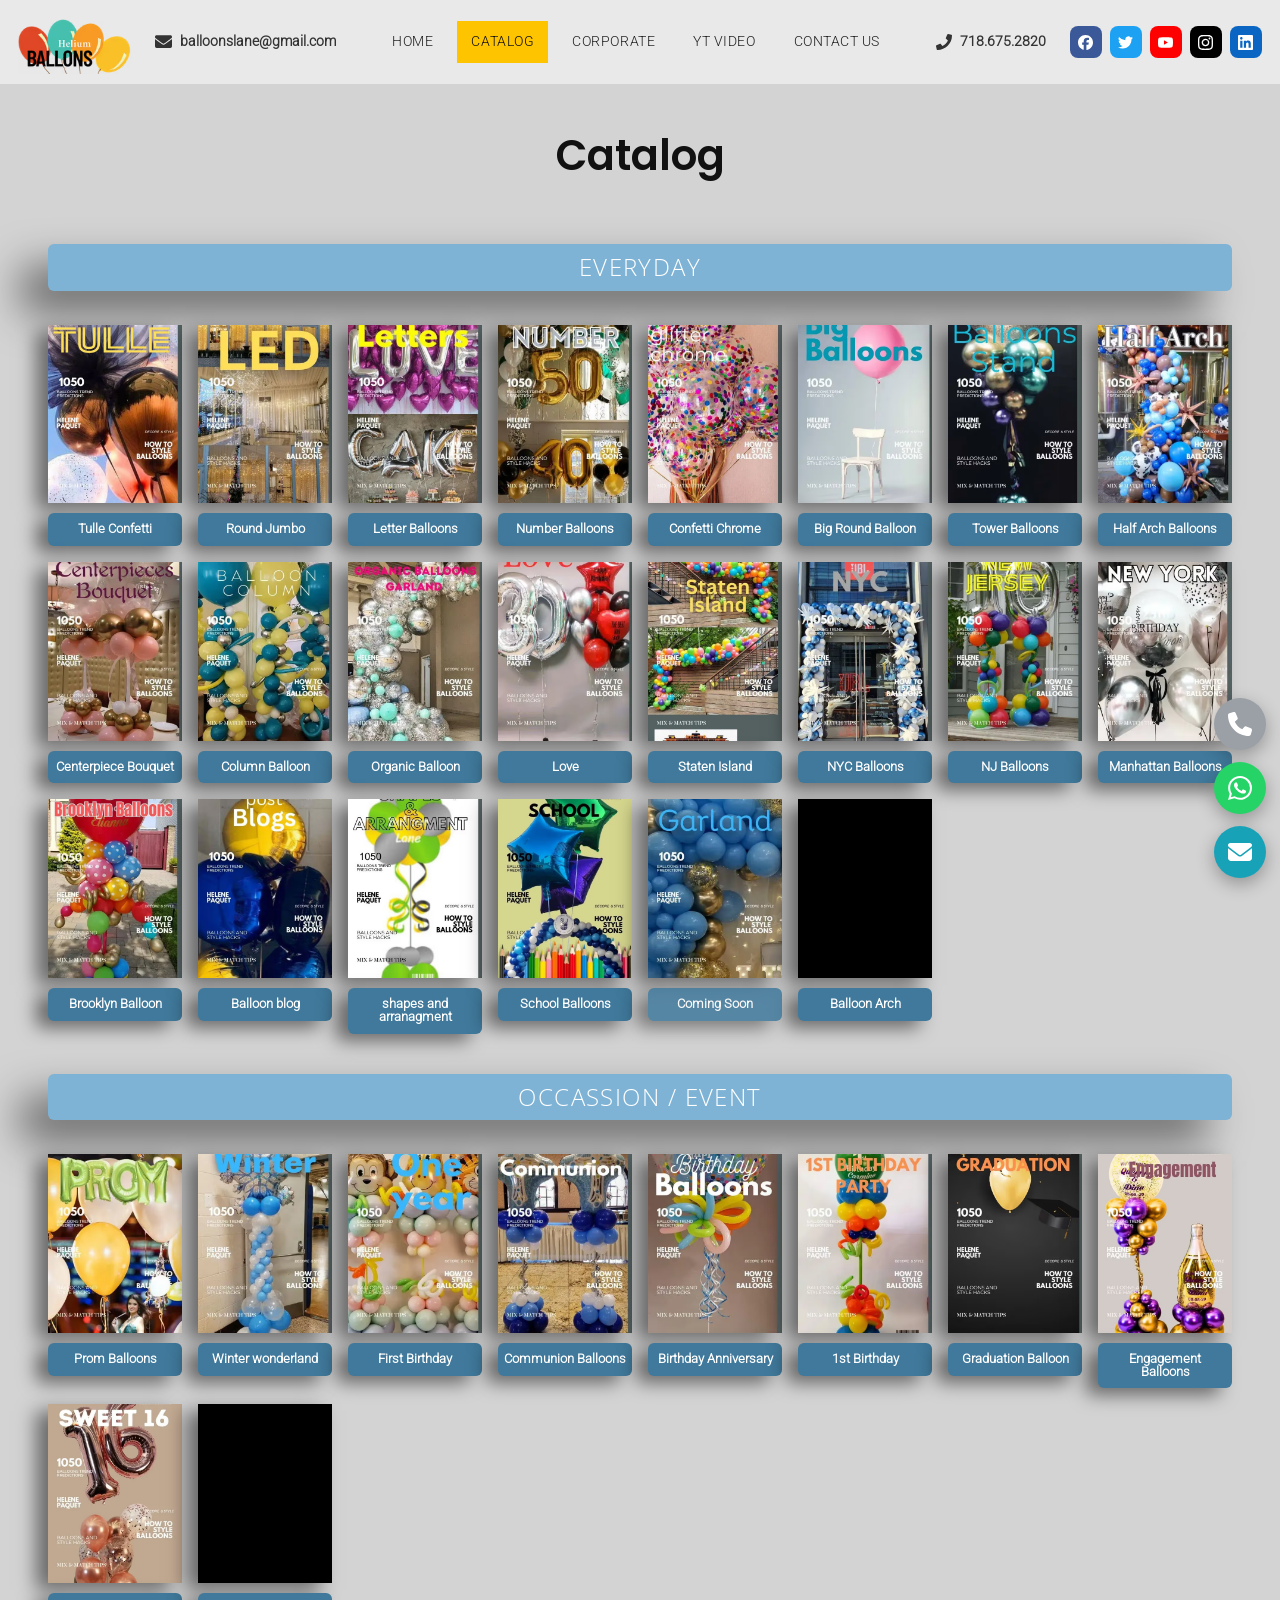
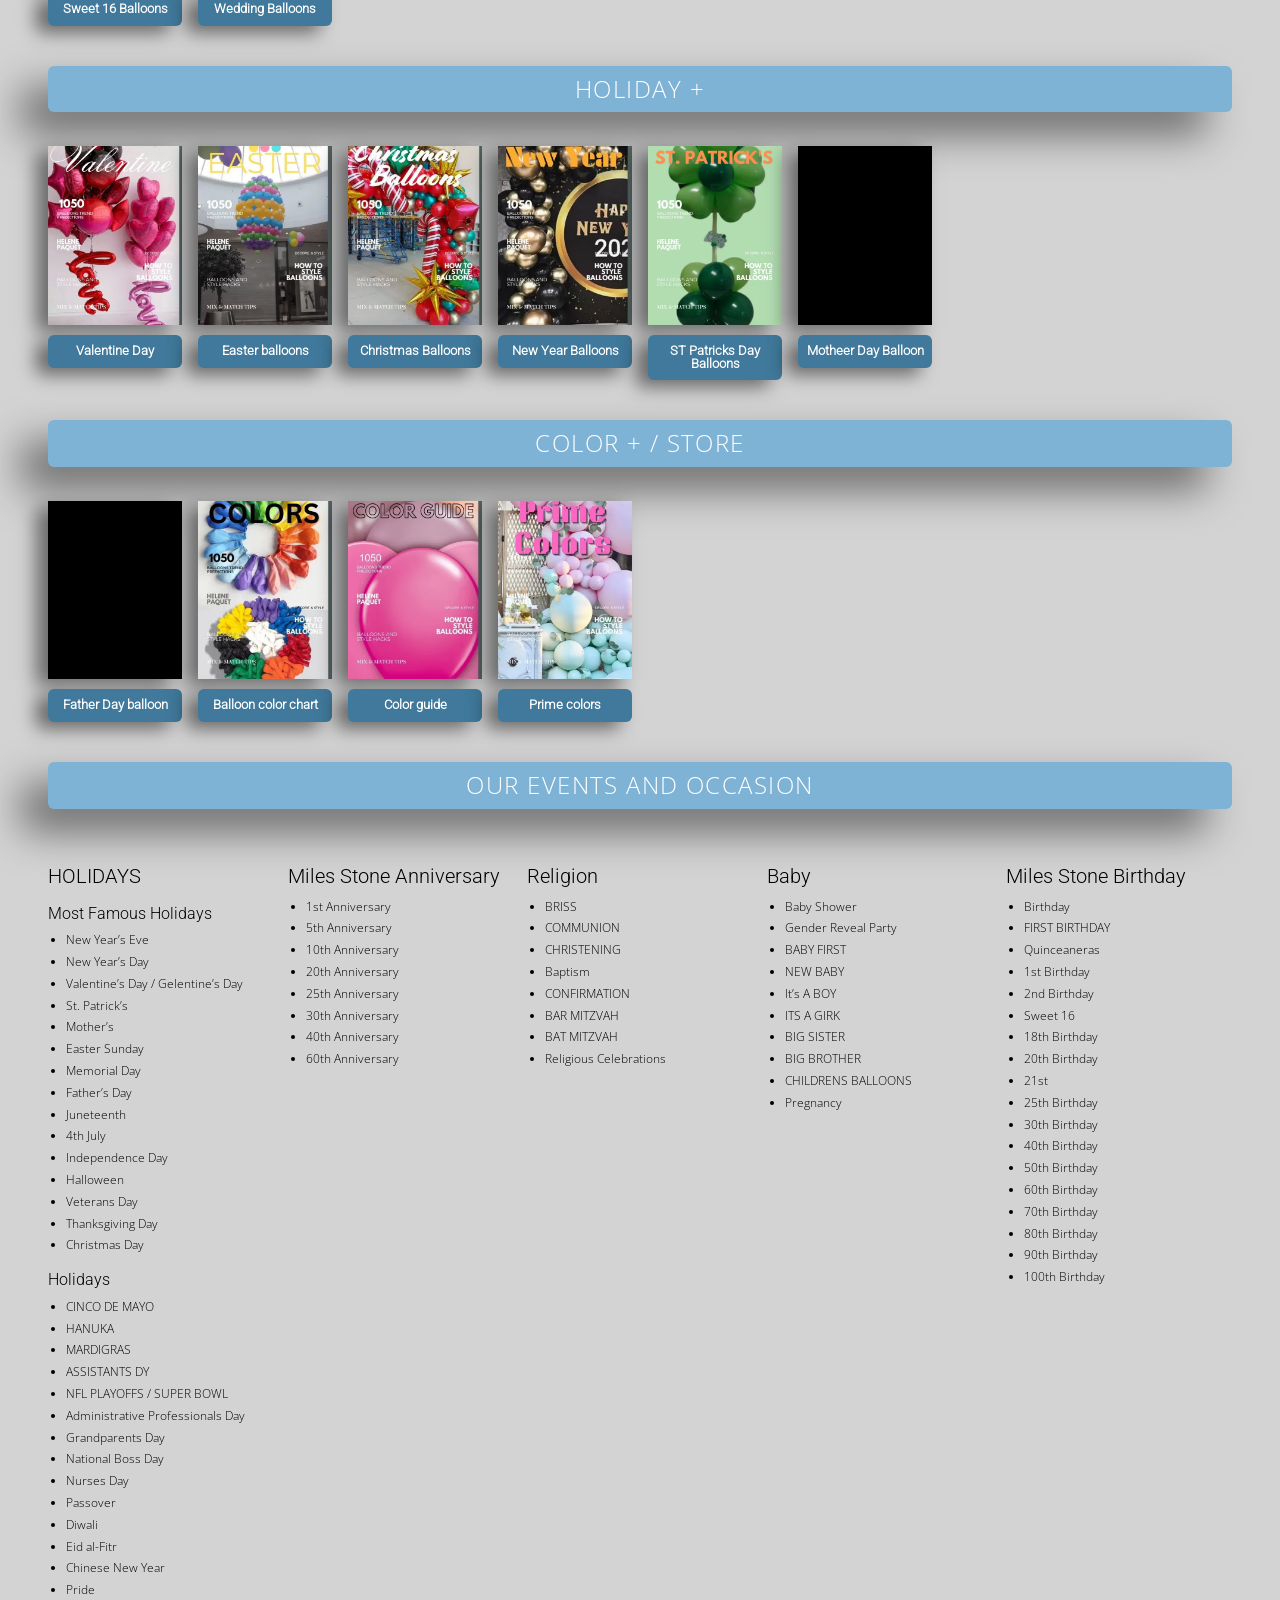
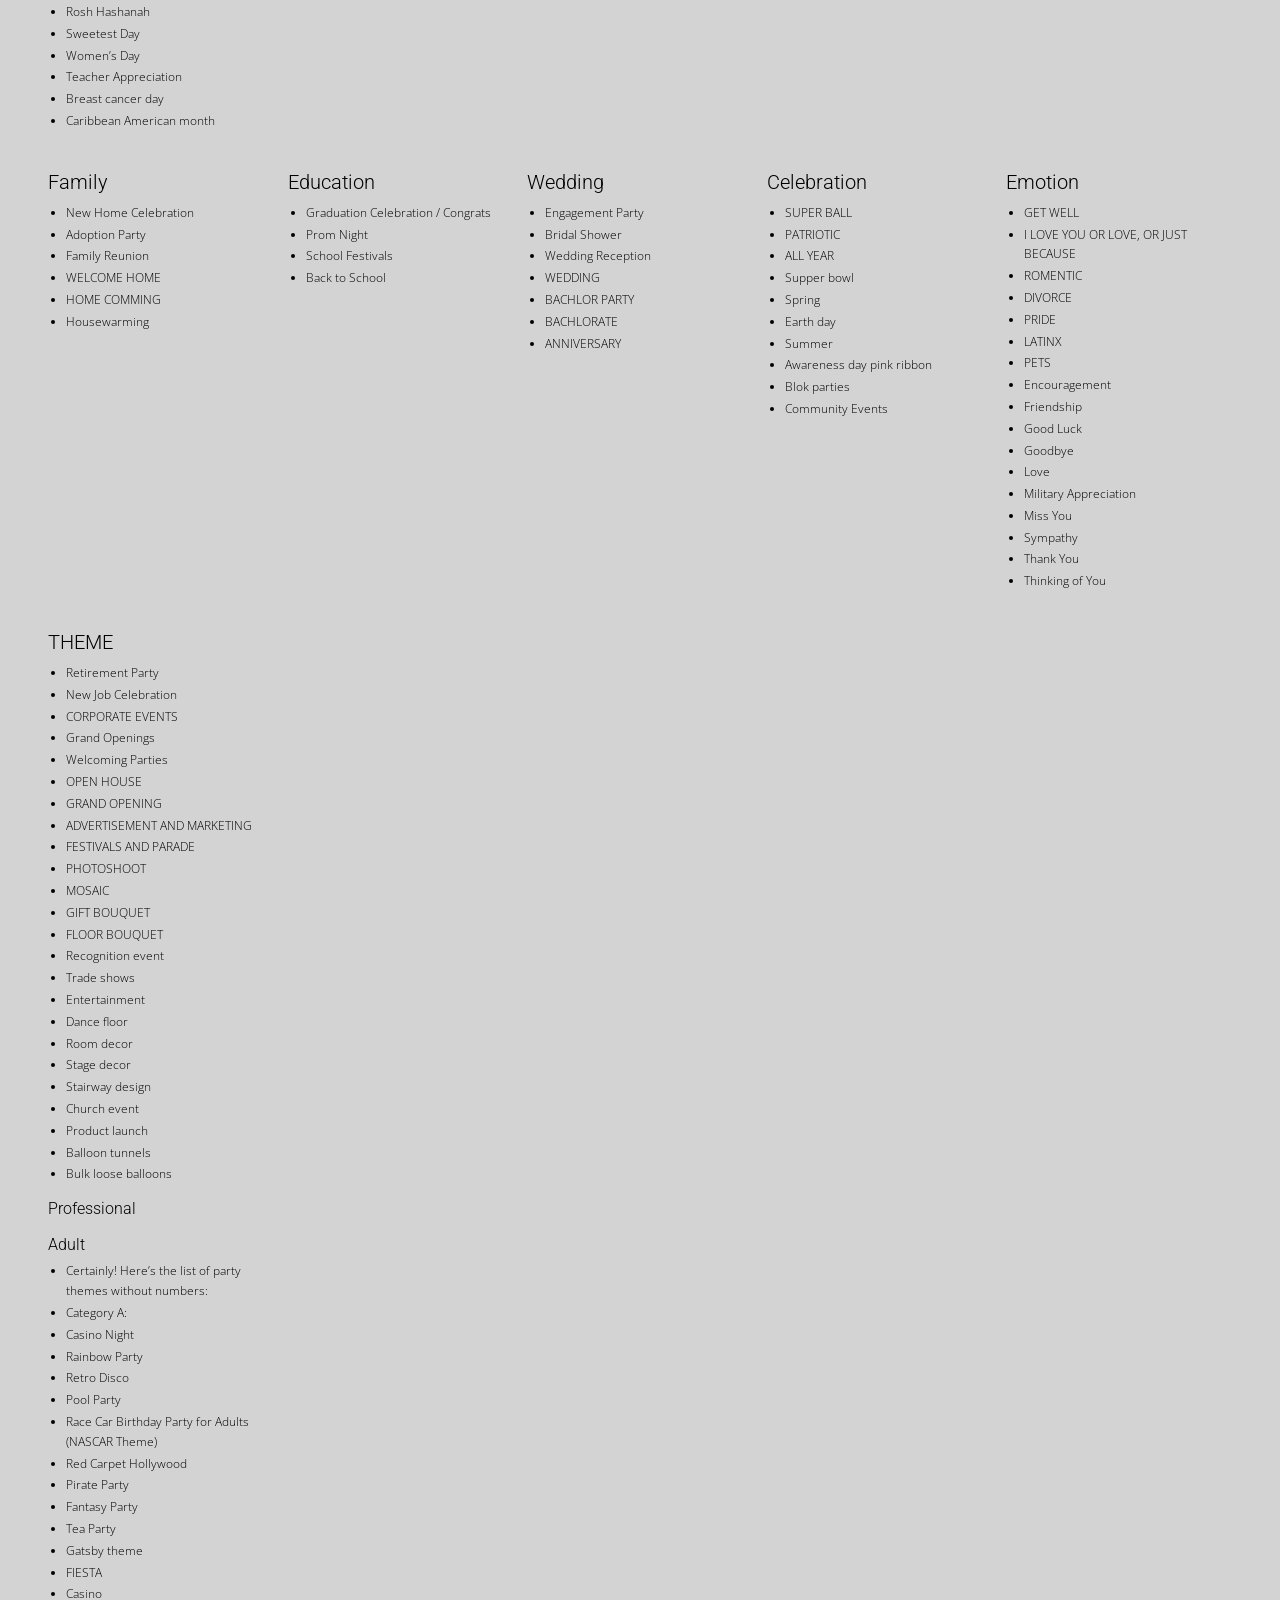
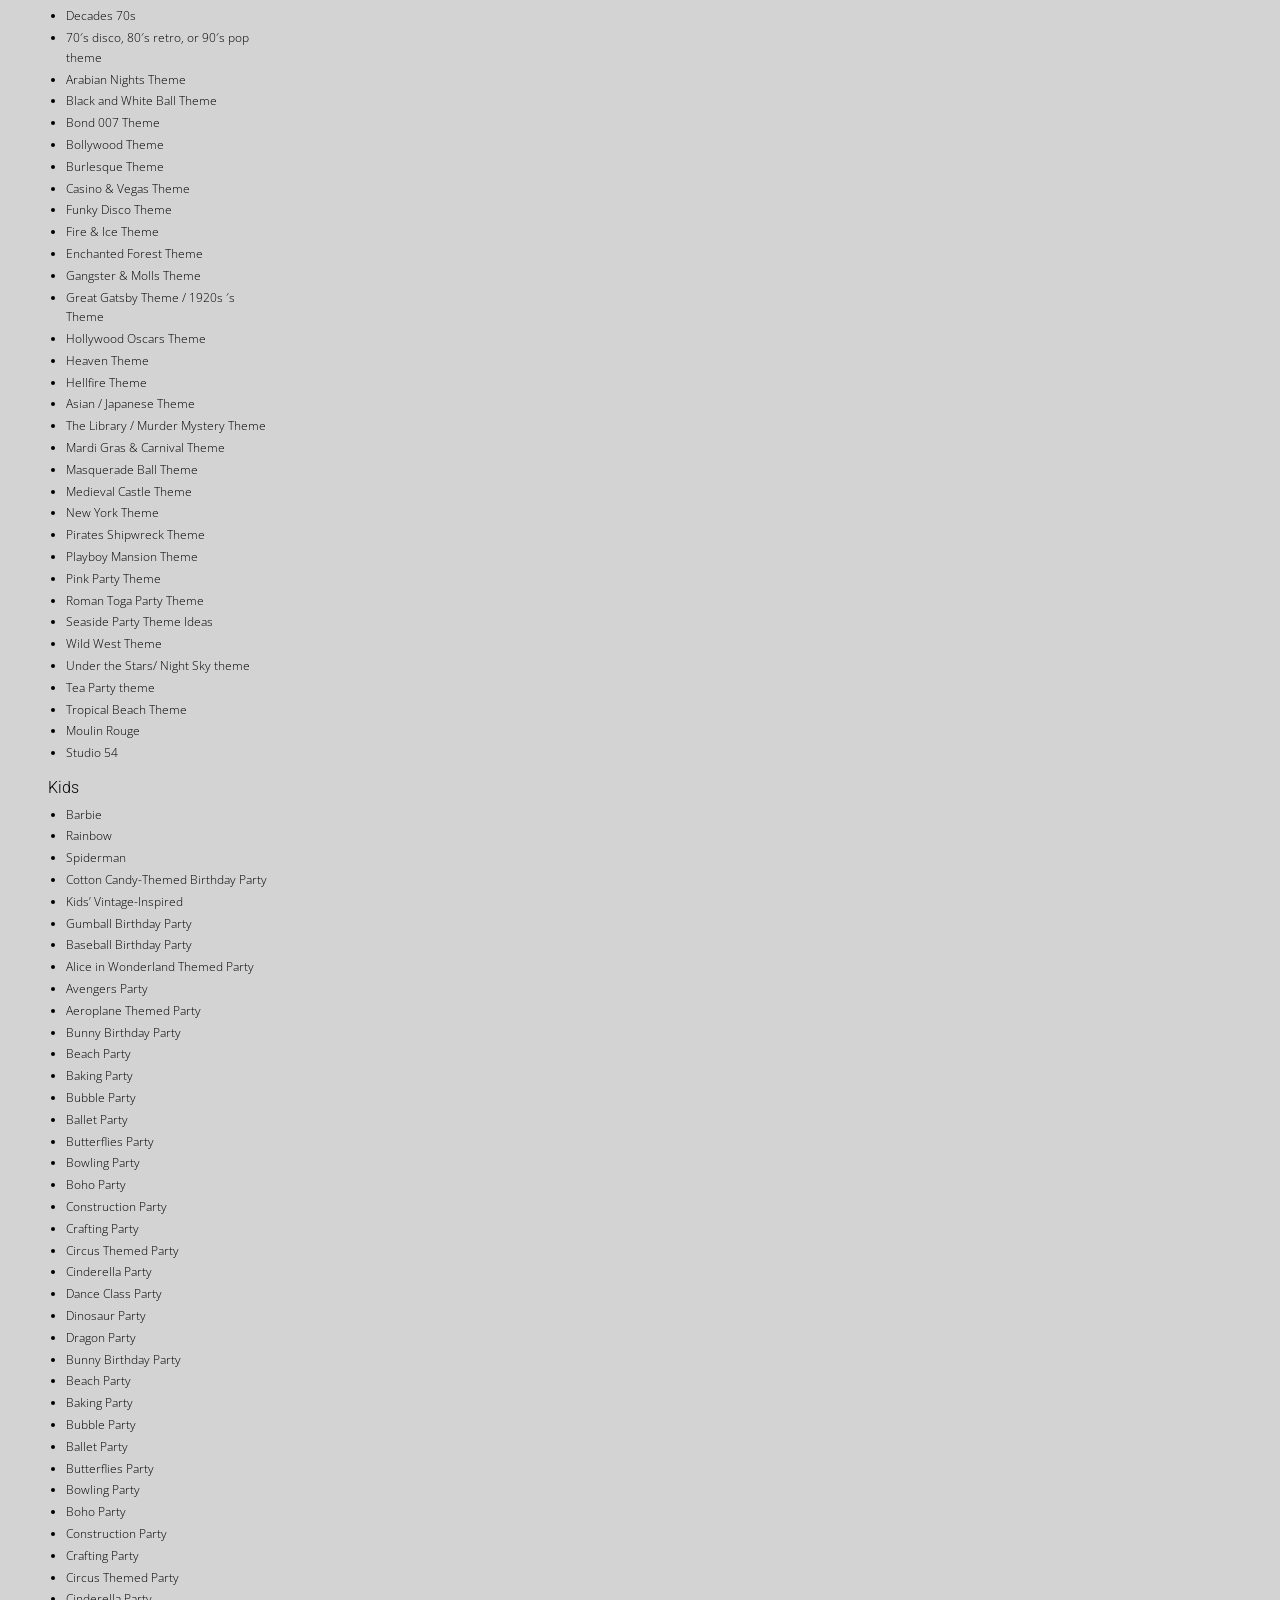
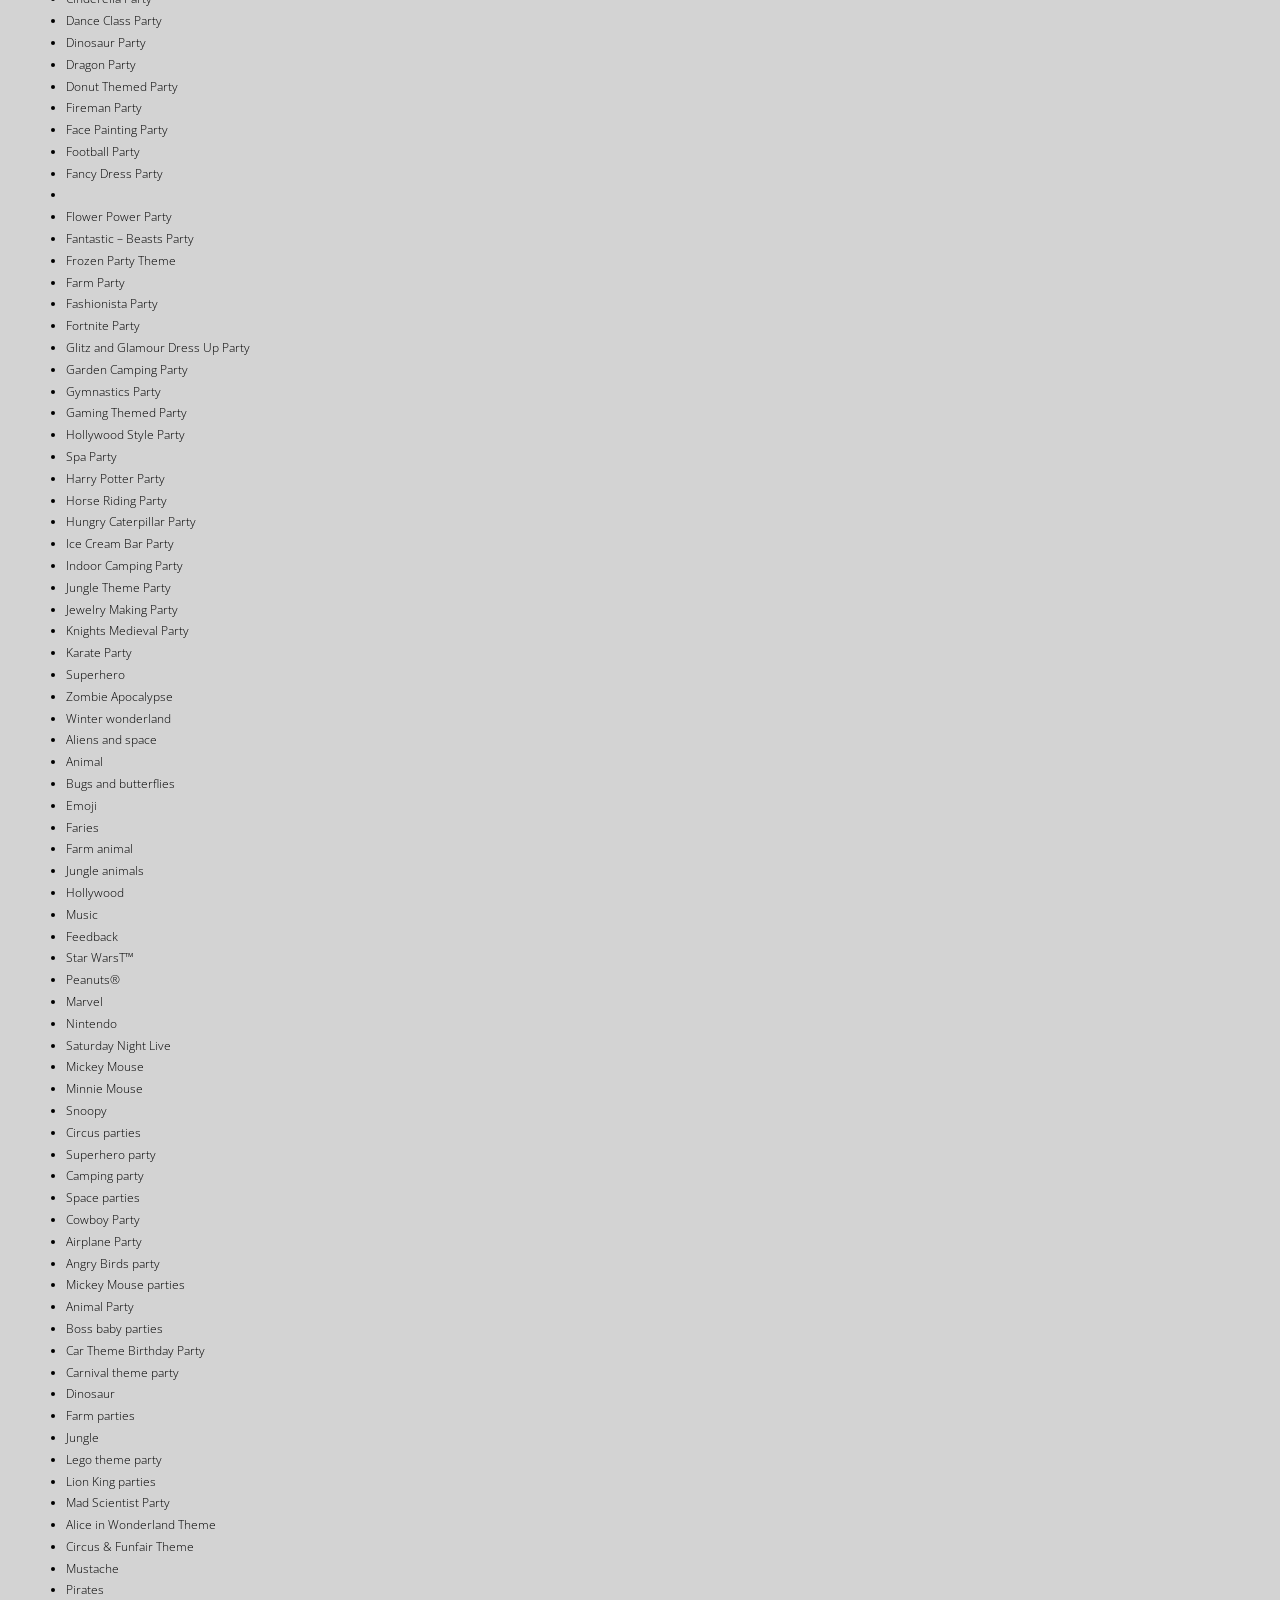
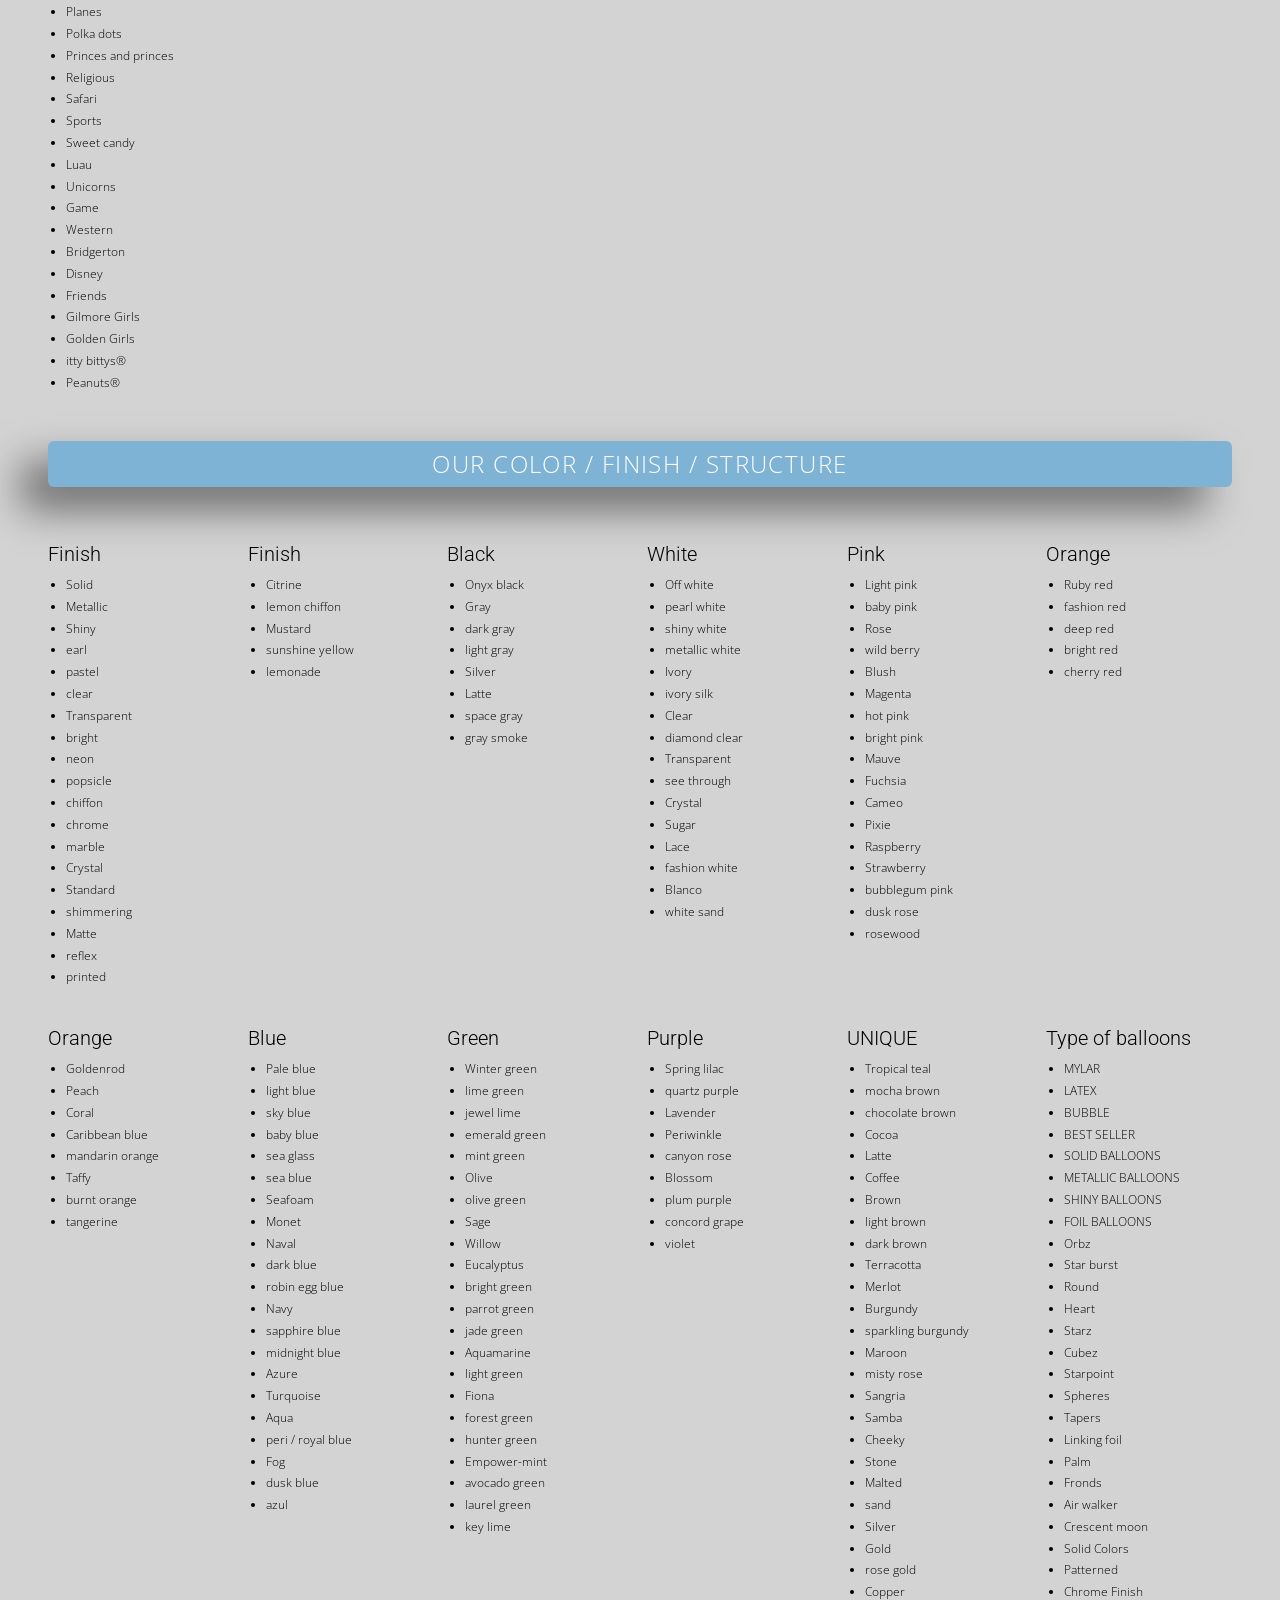
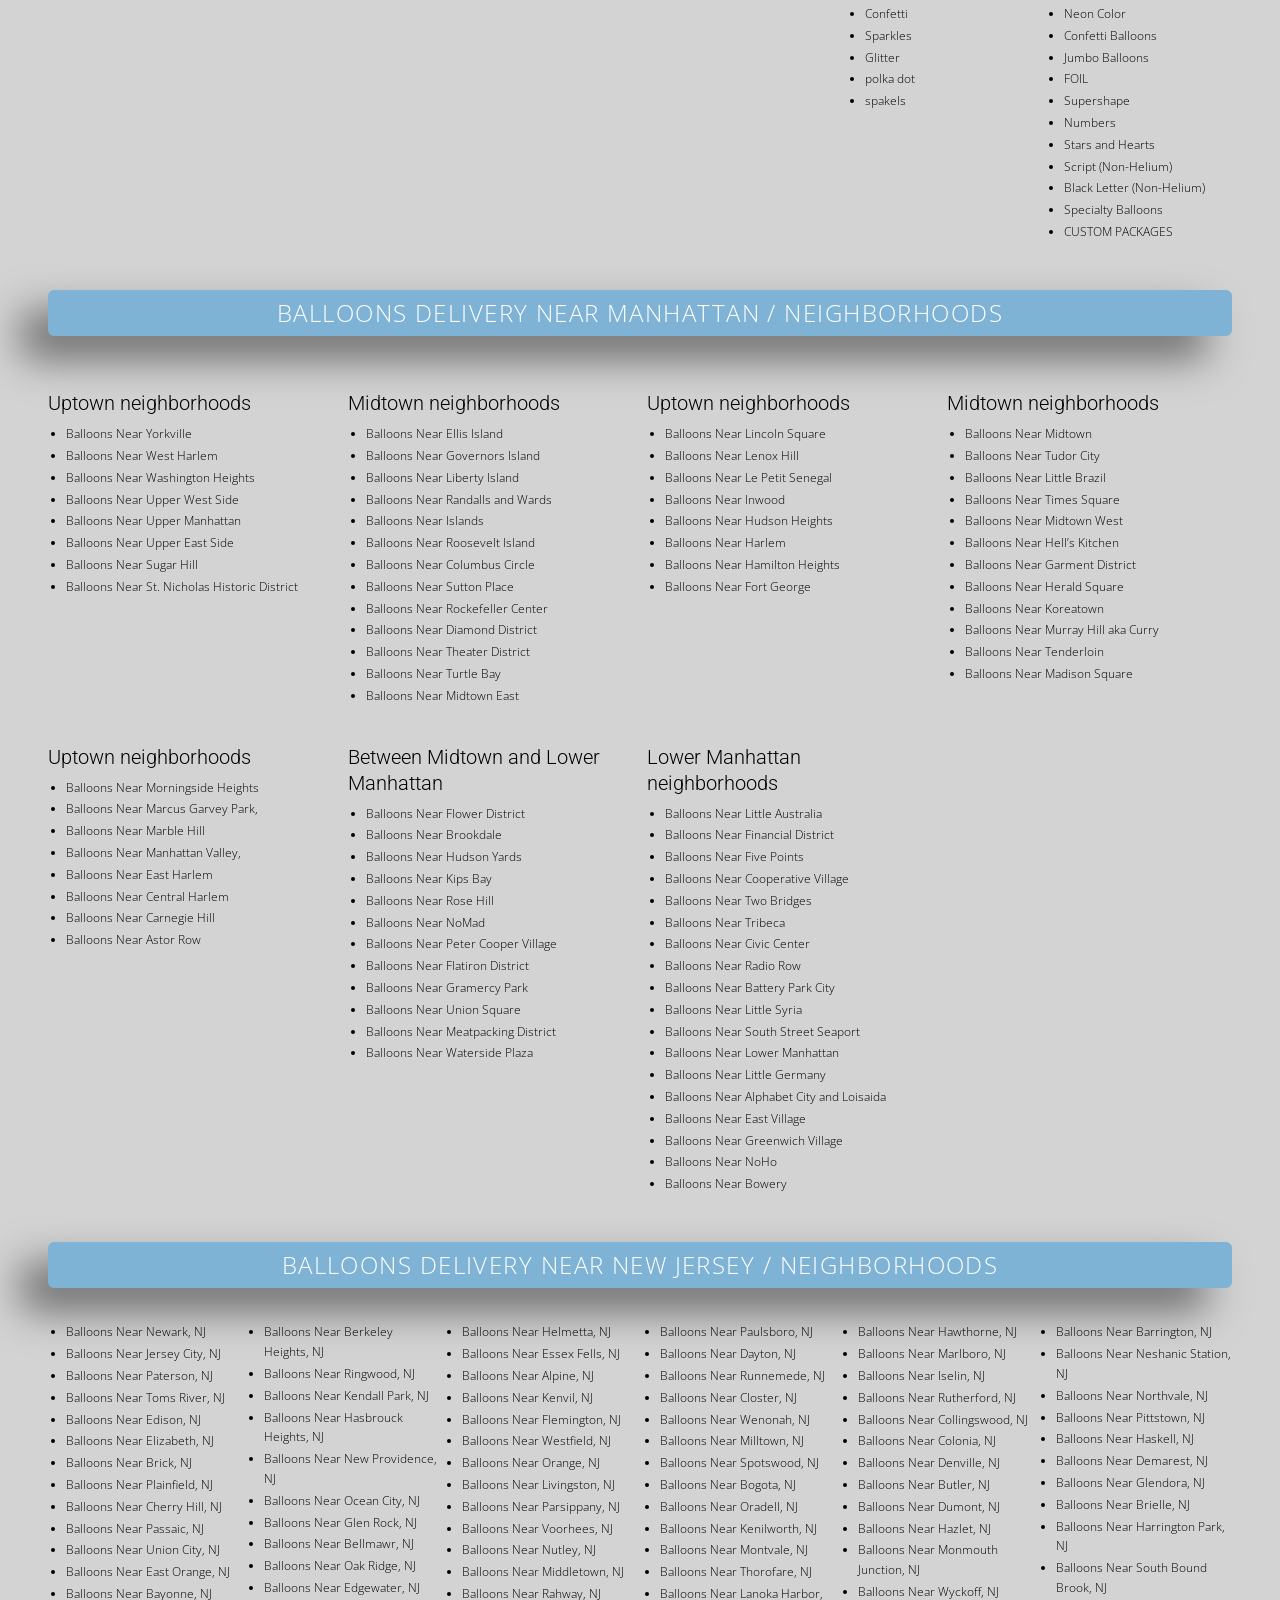
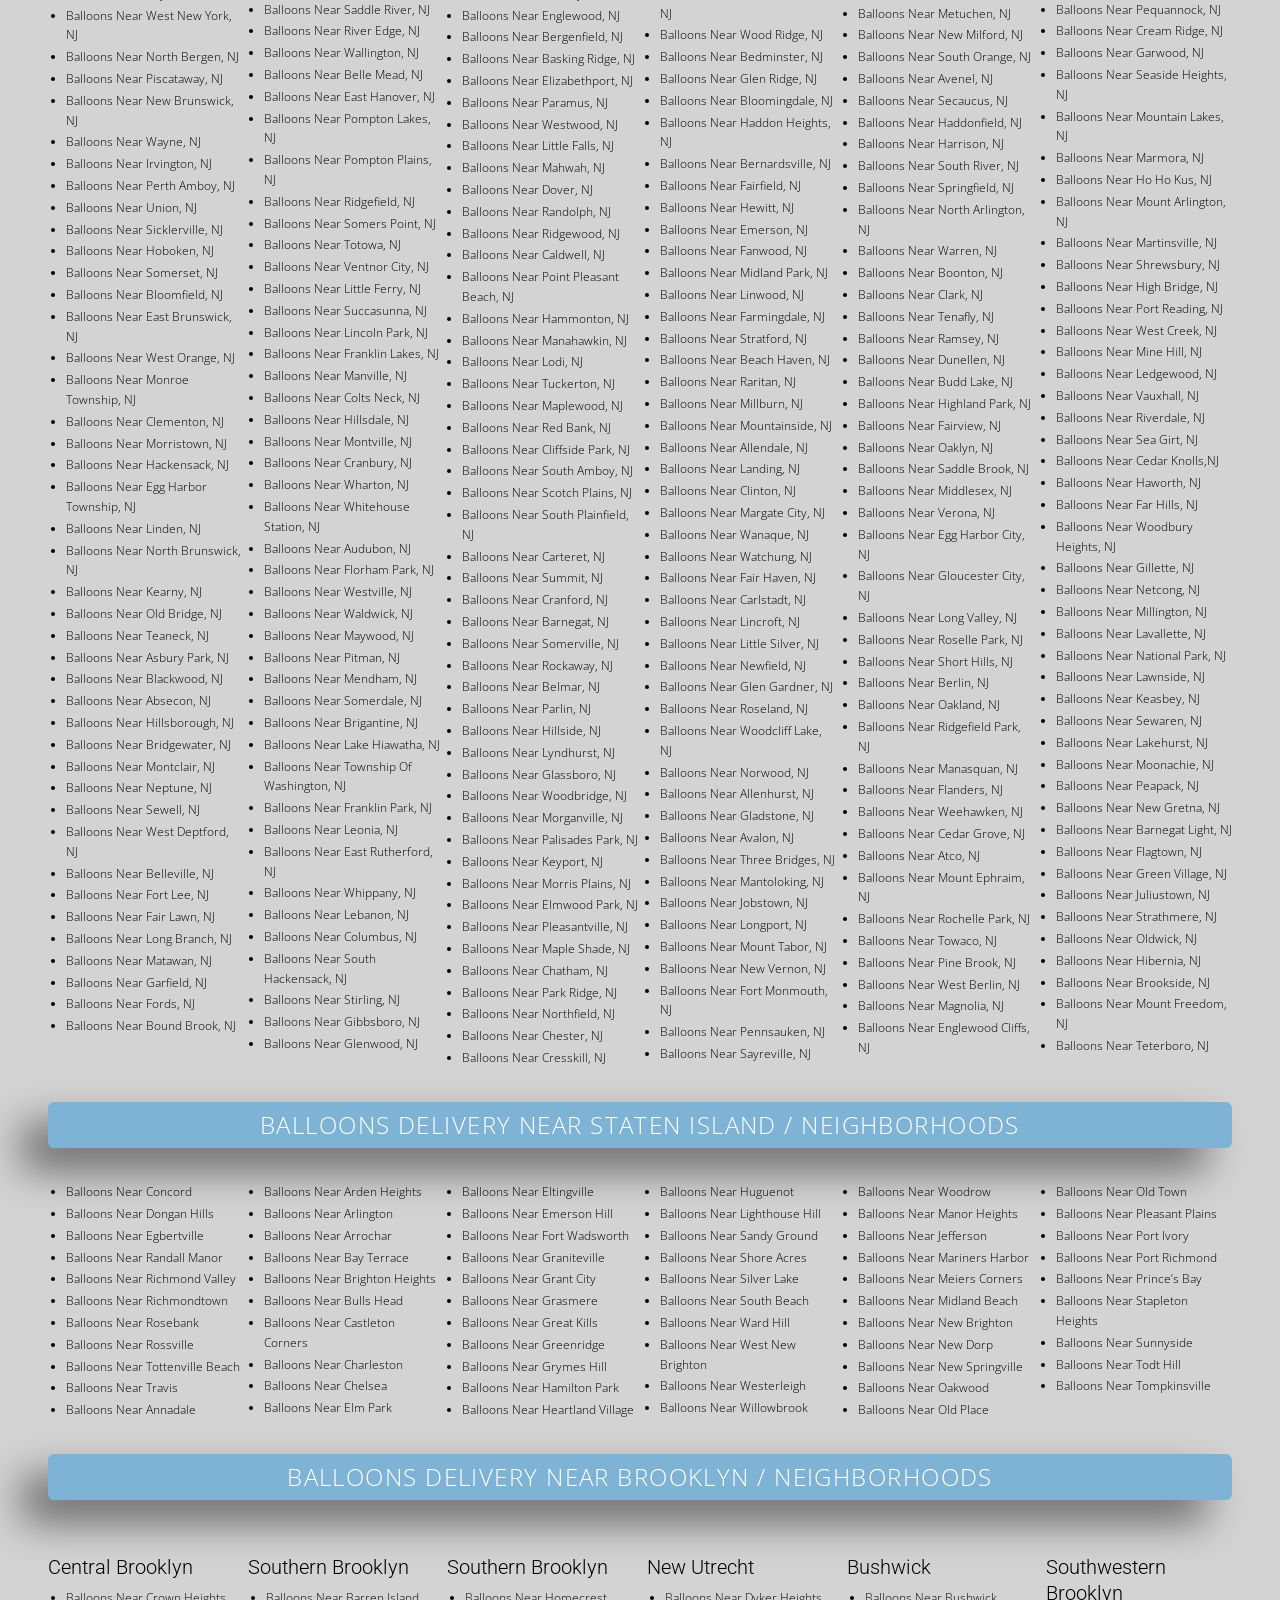
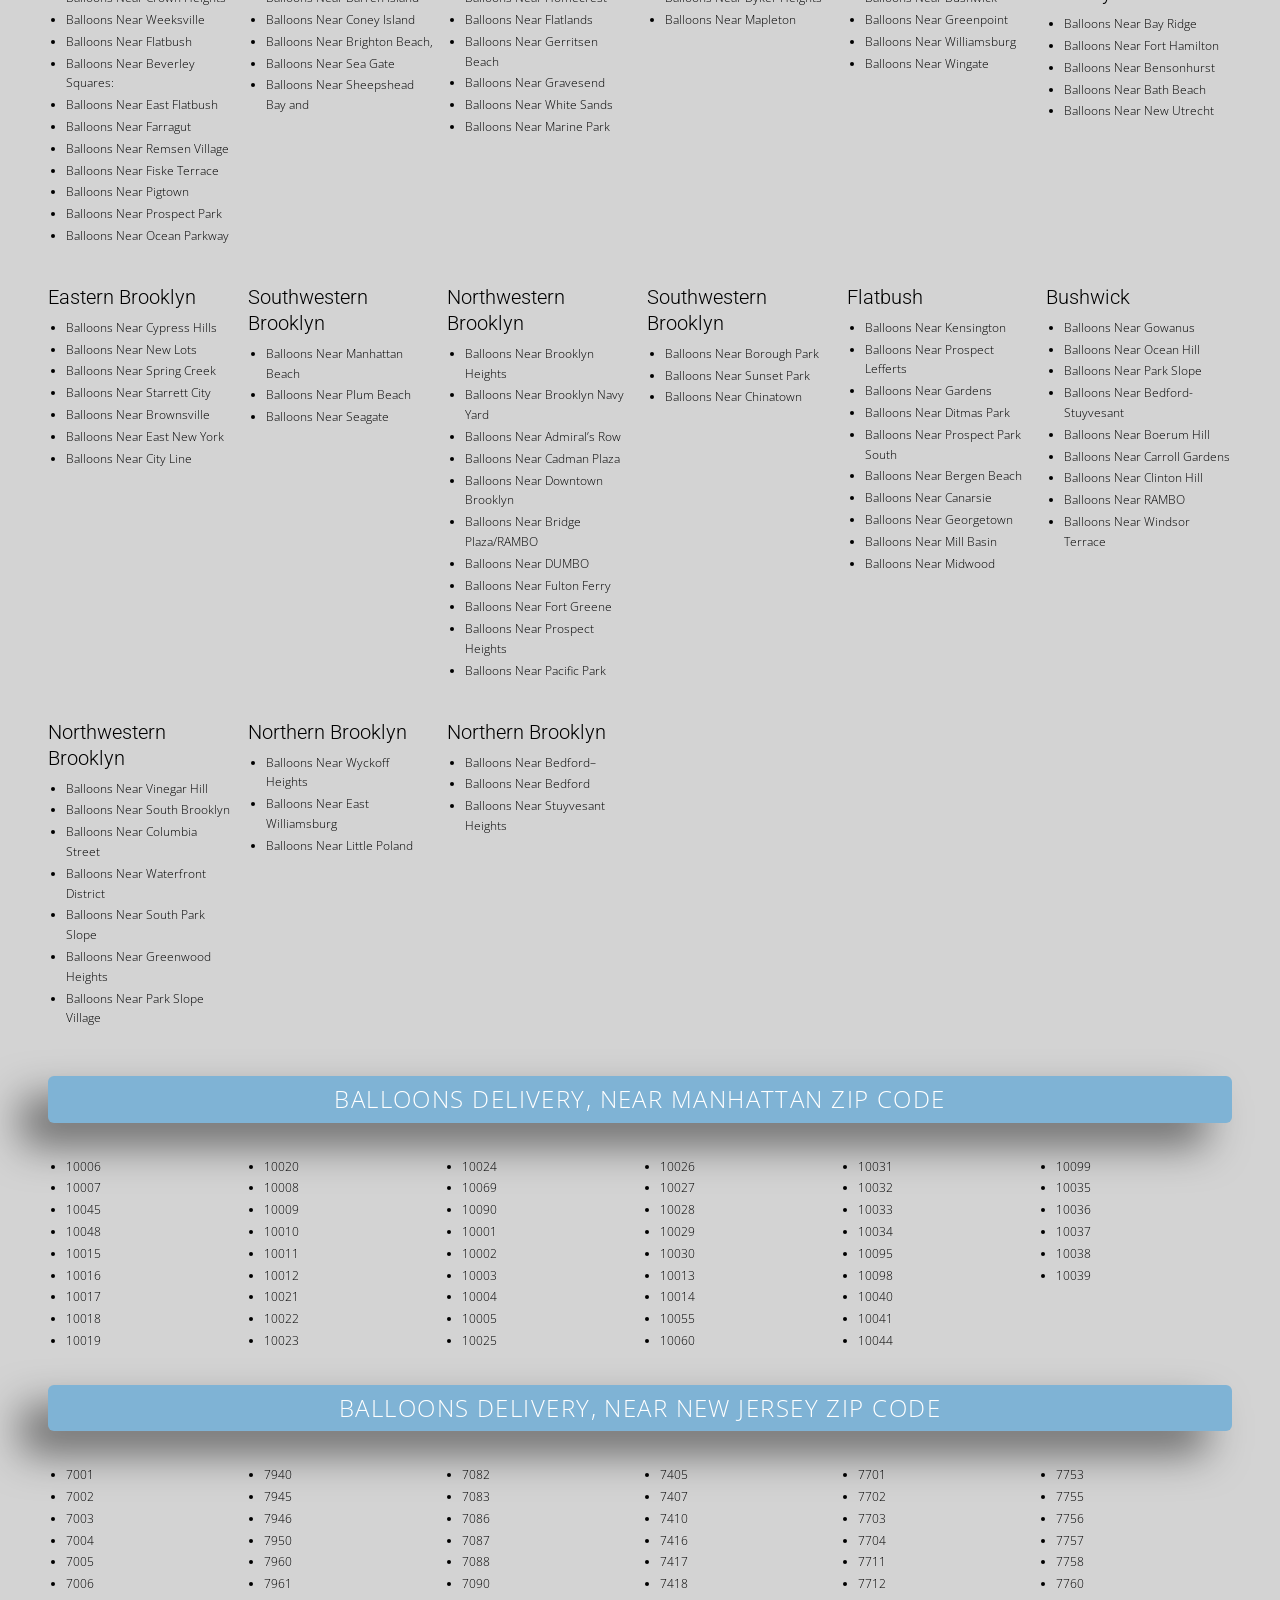
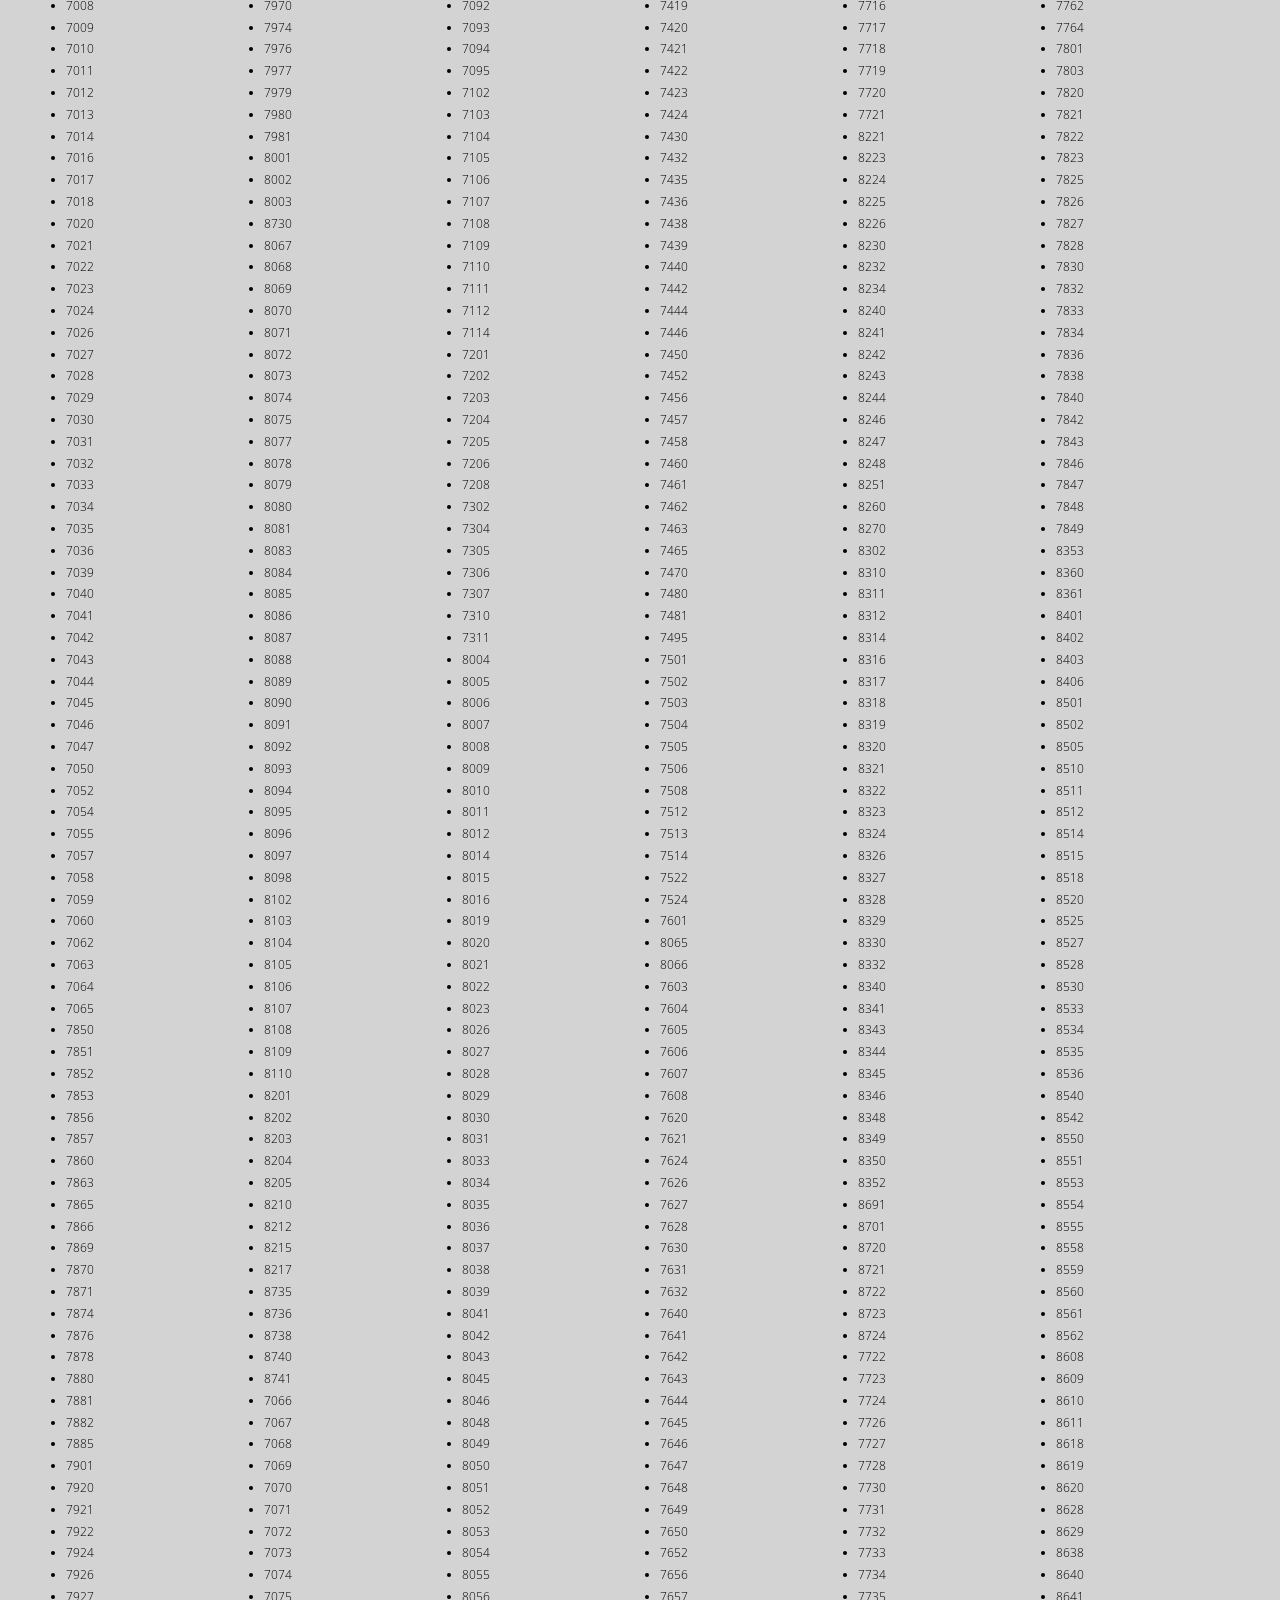
<file: catalog/index.html>
<!DOCTYPE html><html lang="en"> <head><meta charset="utf-8"><meta name="viewport" content="width=device-width, initial-scale=1"><title>Catalog - heliumballoonnearme.com</title><meta name="description" content="Browse the helium balloon catalog: everyday balloons, occasions and events, holidays, colors and finishes, delivery neighborhoods and zip codes across New York City, Brooklyn, Staten Island and New Jersey."><meta name="robots" content="index, follow"><link rel="canonical" href="https://heliumballoonnearme.com/catalog/"><meta property="og:type" content="website"><meta property="og:title" content="Catalog - heliumballoonnearme.com"><meta property="og:description" content="Browse the helium balloon catalog: everyday balloons, occasions and events, holidays, colors and finishes, delivery neighborhoods and zip codes across New York City, Brooklyn, Staten Island and New Jersey."><meta property="og:url" content="https://heliumballoonnearme.com/catalog/"><meta property="og:image" content="https://heliumballoonnearme.com/images/hero-bg.jpg"><meta name="twitter:card" content="summary_large_image"><link rel="icon" href="/favicon.ico" sizes="any"><link rel="icon" type="image/png" href="/images/favicon-512.png"><link rel="apple-touch-icon" href="/images/apple-touch-icon.png"><link rel="preload" as="font" type="font/woff2" href="/fonts/roboto-300-latin.woff2" crossorigin fetchpriority="high"><style>@font-face{font-family:Open Sans;font-style:normal;font-weight:300;font-display:swap;src:url(/fonts/open-sans-300-latin-ext.woff2) format("woff2");unicode-range:U+0100-02BA,U+02BD-02C5,U+02C7-02CC,U+02CE-02D7,U+02DD-02FF,U+0304,U+0308,U+0329,U+1D00-1DBF,U+1E00-1E9F,U+1EF2-1EFF,U+2020,U+20A0-20AB,U+20AD-20C4,U+2113,U+2C60-2C7F,U+A720-A7FF}@font-face{font-family:Open Sans;font-style:normal;font-weight:300;font-display:swap;src:url(/fonts/open-sans-300-latin.woff2) format("woff2");unicode-range:U+0000-00FF,U+0131,U+0152-0153,U+02BB-02BC,U+02C6,U+02DA,U+02DC,U+0304,U+0308,U+0329,U+2000-206F,U+20AC,U+2122,U+2191,U+2193,U+2212,U+2215,U+FEFF,U+FFFD}@font-face{font-family:Poppins;font-style:normal;font-weight:300;font-display:swap;src:url(/fonts/poppins-300-latin-ext.woff2) format("woff2");unicode-range:U+0100-02BA,U+02BD-02C5,U+02C7-02CC,U+02CE-02D7,U+02DD-02FF,U+0304,U+0308,U+0329,U+1D00-1DBF,U+1E00-1E9F,U+1EF2-1EFF,U+2020,U+20A0-20AB,U+20AD-20C4,U+2113,U+2C60-2C7F,U+A720-A7FF}@font-face{font-family:Poppins;font-style:normal;font-weight:300;font-display:swap;src:url(/fonts/poppins-300-latin.woff2) format("woff2");unicode-range:U+0000-00FF,U+0131,U+0152-0153,U+02BB-02BC,U+02C6,U+02DA,U+02DC,U+0304,U+0308,U+0329,U+2000-206F,U+20AC,U+2122,U+2191,U+2193,U+2212,U+2215,U+FEFF,U+FFFD}@font-face{font-family:Poppins;font-style:normal;font-weight:400;font-display:swap;src:url(/fonts/poppins-400-latin-ext.woff2) format("woff2");unicode-range:U+0100-02BA,U+02BD-02C5,U+02C7-02CC,U+02CE-02D7,U+02DD-02FF,U+0304,U+0308,U+0329,U+1D00-1DBF,U+1E00-1E9F,U+1EF2-1EFF,U+2020,U+20A0-20AB,U+20AD-20C4,U+2113,U+2C60-2C7F,U+A720-A7FF}@font-face{font-family:Poppins;font-style:normal;font-weight:400;font-display:swap;src:url(/fonts/poppins-400-latin.woff2) format("woff2");unicode-range:U+0000-00FF,U+0131,U+0152-0153,U+02BB-02BC,U+02C6,U+02DA,U+02DC,U+0304,U+0308,U+0329,U+2000-206F,U+20AC,U+2122,U+2191,U+2193,U+2212,U+2215,U+FEFF,U+FFFD}@font-face{font-family:Poppins;font-style:normal;font-weight:500;font-display:swap;src:url(/fonts/poppins-500-latin-ext.woff2) format("woff2");unicode-range:U+0100-02BA,U+02BD-02C5,U+02C7-02CC,U+02CE-02D7,U+02DD-02FF,U+0304,U+0308,U+0329,U+1D00-1DBF,U+1E00-1E9F,U+1EF2-1EFF,U+2020,U+20A0-20AB,U+20AD-20C4,U+2113,U+2C60-2C7F,U+A720-A7FF}@font-face{font-family:Poppins;font-style:normal;font-weight:500;font-display:swap;src:url(/fonts/poppins-500-latin.woff2) format("woff2");unicode-range:U+0000-00FF,U+0131,U+0152-0153,U+02BB-02BC,U+02C6,U+02DA,U+02DC,U+0304,U+0308,U+0329,U+2000-206F,U+20AC,U+2122,U+2191,U+2193,U+2212,U+2215,U+FEFF,U+FFFD}@font-face{font-family:Poppins;font-style:normal;font-weight:600;font-display:swap;src:url(/fonts/poppins-600-latin-ext.woff2) format("woff2");unicode-range:U+0100-02BA,U+02BD-02C5,U+02C7-02CC,U+02CE-02D7,U+02DD-02FF,U+0304,U+0308,U+0329,U+1D00-1DBF,U+1E00-1E9F,U+1EF2-1EFF,U+2020,U+20A0-20AB,U+20AD-20C4,U+2113,U+2C60-2C7F,U+A720-A7FF}@font-face{font-family:Poppins;font-style:normal;font-weight:600;font-display:swap;src:url(/fonts/poppins-600-latin.woff2) format("woff2");unicode-range:U+0000-00FF,U+0131,U+0152-0153,U+02BB-02BC,U+02C6,U+02DA,U+02DC,U+0304,U+0308,U+0329,U+2000-206F,U+20AC,U+2122,U+2191,U+2193,U+2212,U+2215,U+FEFF,U+FFFD}@font-face{font-family:Roboto;font-style:normal;font-weight:300;font-display:swap;src:url(/fonts/roboto-300-latin-ext.woff2) format("woff2");unicode-range:U+0100-02BA,U+02BD-02C5,U+02C7-02CC,U+02CE-02D7,U+02DD-02FF,U+0304,U+0308,U+0329,U+1D00-1DBF,U+1E00-1E9F,U+1EF2-1EFF,U+2020,U+20A0-20AB,U+20AD-20C4,U+2113,U+2C60-2C7F,U+A720-A7FF}@font-face{font-family:Roboto;font-style:normal;font-weight:300;font-display:swap;src:url(/fonts/roboto-300-latin.woff2) format("woff2");unicode-range:U+0000-00FF,U+0131,U+0152-0153,U+02BB-02BC,U+02C6,U+02DA,U+02DC,U+0304,U+0308,U+0329,U+2000-206F,U+20AC,U+2122,U+2191,U+2193,U+2212,U+2215,U+FEFF,U+FFFD}:root{--yellow:#FFC400;--yellow-dark:#E0A800;--header-gray:#7EB3D5;--body-gray:#D3D3D3;--band-gray:#7FB3D5;--hero-dark:#1E1E1E;--ink:#212121;--muted:#9E9E9E;--card-blue:#40799B;--link-pink:#E91E63;--black:#000000;--wa-green:#25D366;--teal:#17A2B8;--fab-gray:#9AA0A6;--shadow-soft:0 16px 34px rgba(0,0,0,.32);--shadow-card:0 10px 22px rgba(0,0,0,.25);--shadow-product:-12px 7px 18px rgba(0,0,0,.5);--shadow-band:-26px 22px 40px rgba(0,0,0,.5);--radius:6px}*{box-sizing:border-box}html{scroll-behavior:smooth}body{margin:0;font-family:Segoe UI,Roboto,Helvetica Neue,Arial,sans-serif;color:var(--ink);background:var(--body-gray);line-height:1.7}h1,h2,h3,h4{line-height:1.35;margin:0 0 .6em;font-family:Poppins,Comfortaa,Segoe UI,sans-serif}img{max-width:100%;height:auto;display:block}a{color:var(--link-pink)}.container{max-width:none;width:100%;margin:0 auto;padding:0 clamp(16px,4vw,48px)}.band{background:var(--band-gray);border-radius:var(--radius);box-shadow:var(--shadow-band);text-align:center;padding:22px 18px;margin:34px auto;max-width:none}.band h2,.band h3{font-family:Open Sans,Segoe UI,sans-serif;font-weight:300;text-transform:uppercase;letter-spacing:.06em;margin:0;color:#fff;font-size:24px;line-height:.1}.band .sub{margin:.4em 0 0;color:#555;font-size:.95rem}.site-header{position:static;top:0;z-index:50;background:var(--header-gray);box-shadow:0 6px 14px #00000059,0 20px 38px #00000080}.header-contact{display:flex;align-items:center;gap:8px;font-size:.9rem;color:#fff}.header-contact a{color:#000;text-decoration:none;font-weight:600}.main-nav a{text-decoration:none;color:#000;font-weight:400;font-size:.85rem;text-transform:uppercase;letter-spacing:.04em;padding:9px 14px;border-radius:0;white-space:nowrap;transition:background .2s,color .2s}.main-nav a.active{background:#ffc100;color:#000}.nav-toggle{display:none;margin-left:auto;background:none;border:0;cursor:pointer;font-size:1.7rem;line-height:1;color:#000;padding:6px 10px}.header-social a{width:32px;height:32px;border-radius:8px;background:#555;color:#fff;display:flex;align-items:center;justify-content:center;text-decoration:none;font-size:.8rem;font-weight:700}.hero-split{display:flex;padding:0;background:#5e5e5e;min-height:780px}.hero-pane{position:relative;width:50%}.hero-left{background:url(/images/hero-bg.avif) center 20%/cover no-repeat;display:flex;flex-direction:column;justify-content:center}.hero-left:before{content:"";position:absolute;inset:0;background:#000000b3}.hero-left-text{position:relative;padding:90px 34px 90px 30px}.hero-left-text h1{font-family:Roboto,sans-serif;font-size:30px;font-weight:400;color:#fff;line-height:1.3;margin:0}.hero-left-text p{font-family:Roboto,sans-serif;font-size:clamp(13.5px,.7rem + .5vw,15.5px);font-weight:300;color:#fff;background:#7eb3d58a;padding:8px 12px;margin:14px 0 0;display:inline-block}.hero-right{overflow:hidden;background:#000}.hero-right video{position:absolute;inset:0;width:100%;height:100%;object-fit:cover;display:block}.video-section{background:#000;padding:40px 20px}.video-single{max-width:none;margin:0 auto;border-radius:18px;overflow:hidden;box-shadow:var(--shadow-soft)}.video-single iframe{width:100%;aspect-ratio:16/9;border:0;display:block}.btn{display:inline-block;border:0;cursor:pointer;text-decoration:none;font-weight:600;line-height:1;text-transform:uppercase;letter-spacing:.05em;border-radius:6px;box-shadow:var(--shadow-card);transition:transform .15s,box-shadow .15s}.btn:hover{transform:translateY(-2px)}.btn-yellow{background:var(--yellow);color:#222;padding:15px 46px;font-size:1rem}.btn-yellow:hover{background:var(--yellow-dark)}.btn-blue{background:var(--card-blue);color:#fff!important;padding:15px 46px;font-size:1rem;border-radius:6px;box-shadow:var(--shadow-product)}.btn-blue:link,.btn-blue:visited,.btn-blue:hover,.btn-blue:active{color:#fff!important}.btn-send{background:#000;color:#fff!important;padding:15px 46px;font-size:1rem}.btn-send:link,.btn-send:visited,.btn-send:hover,.btn-send:active{color:#fff!important}.btn-wide{display:block;width:85%;margin:26px auto;text-align:center}.inquiry-form{background:transparent;border-radius:0;box-shadow:none;padding:6px 0 10px;max-width:none;margin:0 auto}.inquiry-form .row{display:grid;grid-template-columns:1fr 1fr;gap:16px}.inquiry-form .field{margin-bottom:16px}.inquiry-form label{display:block;font-weight:600;margin-bottom:6px;font-size:.92rem}.inquiry-form ::placeholder{color:#9a9a9a}.inquiry-form input[type=text],.inquiry-form input[type=email],.inquiry-form input[type=tel],.inquiry-form input[type=number],.inquiry-form input[type=date],.inquiry-form select,.inquiry-form textarea{width:100%;padding:13px 16px;border:1px solid #c9c9c9;border-radius:10px;font-size:1rem;font-family:inherit;background:#fff}.inquiry-form textarea{border-radius:10px;min-height:130px;resize:vertical}.inquiry-form input:focus,.inquiry-form select:focus,.inquiry-form textarea:focus{outline:2px solid var(--yellow);border-color:var(--yellow)}.form-note{font-size:.85rem;color:#666;text-align:center;margin-top:12px}.card-grid{display:grid;grid-template-columns:repeat(auto-fill,minmax(240px,1fr));gap:26px;margin:26px 0}.cat-card{background:#fff;border-radius:var(--radius);box-shadow:var(--shadow-card);overflow:hidden;text-align:center;padding-bottom:20px;display:flex;flex-direction:column}.cat-card img{width:100%;aspect-ratio:1/1;object-fit:cover}.cat-card h3{font-size:1.05rem;margin:14px 12px 6px;text-transform:uppercase;letter-spacing:.03em}.cat-card p{font-size:.9rem;color:#555;margin:0 14px 14px;flex:1}.cat-card .btn-blue{margin:0 16px}.gallery-grid{display:grid;grid-template-columns:repeat(auto-fill,minmax(200px,1fr));gap:18px;margin:22px 0}.gallery-grid figure{margin:0;background:#fff;border-radius:12px;overflow:hidden;box-shadow:var(--shadow-card)}.gallery-grid img{width:100%;aspect-ratio:1/1;object-fit:cover}.gallery-grid figcaption{padding:10px;font-size:.82rem;text-align:center;color:#444}.corp-wrap{position:relative;max-width:none;margin:0 auto;padding:0;overflow:hidden}.corp-track{display:flex;width:max-content;padding:10px 0;animation:corp-scroll 30s linear infinite}.corp-logo{flex:0 0 280px;background:transparent;border-radius:0;box-shadow:none;height:150px;display:flex;align-items:center;justify-content:center;padding:10px 14px}.corp-logo img{max-width:240px;max-height:125px;width:auto;height:auto;object-fit:contain}@keyframes corp-scroll{0%{transform:translate(0)}to{transform:translate(-50%)}}@media(prefers-reduced-motion:reduce){.corp-track{animation:none}}.video-grid{display:grid;grid-template-columns:1fr 1fr;gap:26px;max-width:none;margin:0 auto}.video-card{border:0;border-radius:20px;overflow:hidden;background:#000;box-shadow:var(--shadow-soft)}.more-video{text-align:center;margin-top:18px}.seo-copy{width:90%;max-width:90%;box-sizing:border-box;margin:0 auto;text-align:center;padding:10px 0 30px}.seo-copy ul,.seo-copy ol{list-style-position:inside;padding:0;margin:0 auto 1em;text-align:center}.seo-copy li{margin:.35em 0}.seo-copy .check-lines{list-style:none}.seo-copy h2{font-size:clamp(1.3rem,2.6vw,1.8rem);margin:1.6em 0 .6em}.seo-copy h3{font-size:1.15rem;margin:1.4em 0 .5em}.seo-copy h4{font-size:1.05rem;margin:1.2em 0 .4em}.seo-copy p{margin:0 0 1em}.check-list{list-style:none;padding:0;margin:1em auto;max-width:640px;text-align:center}.check-list li{margin:.45em 0}.check-list li:before{content:"✔ ";color:#2e7d32;font-weight:800}.faq{max-width:none;margin:0 auto}.faq-item{background:#d3d9db;border-radius:8px;box-shadow:var(--shadow-card);margin-bottom:14px;overflow:hidden}.faq-q{width:100%;text-align:left;background:none;border:0;cursor:pointer;padding:18px 20px;font-size:1rem;font-weight:700;color:var(--ink);display:flex;gap:12px;align-items:center;font-family:inherit}.faq-q .marker{color:#000;font-size:.9em}.faq-a{max-height:0;overflow:hidden;transition:max-height .3s ease;padding:0 20px}.faq-item.open .faq-a{max-height:600px;padding:0 20px 18px}.loc-section{max-width:none;margin:0 auto 30px}.loc-grid{columns:6 150px;column-gap:22px;list-style:none;padding:0;margin:0}.loc-grid li{break-inside:avoid;margin-bottom:.4em;font-size:.9rem}.loc-grid a{color:#444;text-decoration:none}.loc-grid a:hover{color:var(--link-pink)}.review-grid{display:grid;grid-template-columns:repeat(auto-fill,minmax(280px,1fr));gap:24px;max-width:none;margin:0 auto}.review-card{background:#fff;border-radius:var(--radius);box-shadow:var(--shadow-card);padding:24px;text-align:center}.review-card img{width:72px;height:72px;border-radius:50%;object-fit:cover;margin:0 auto 12px}.review-card h4{margin:0 0 8px}.review-card p{font-size:.92rem;color:#555;margin:0}.contact-hero{background:var(--hero-dark);color:#fff;text-align:center;padding:60px 20px}.contact-hero h1{font-size:clamp(1.8rem,3.4vw,2.6rem);margin:0}.contact-cards{display:grid;grid-template-columns:repeat(auto-fit,minmax(240px,1fr));gap:22px;max-width:none;margin:34px auto}.contact-card{background:#fff;border-radius:var(--radius);box-shadow:var(--shadow-card);padding:28px;text-align:center}.contact-card h3{margin:0 0 10px;text-transform:uppercase;font-size:1rem;letter-spacing:.05em}.contact-card a{color:var(--ink);font-weight:700;text-decoration:none;font-size:1.05rem}.contact-card a:hover{color:var(--link-pink)}.map-embed{max-width:none;margin:0 auto 34px;border-radius:var(--radius);overflow:hidden;box-shadow:var(--shadow-soft)}.map-embed iframe{width:100%;height:380px;border:0;display:block}.social-row{display:flex;gap:12px;justify-content:center;margin:18px 0 40px}.social-row a{width:48px;height:48px;border-radius:12px;background:#333;color:#fff;display:flex;align-items:center;justify-content:center;text-decoration:none;font-weight:800;font-size:.85rem}.social-row a:hover{background:var(--yellow);color:#222}.site-footer{background:#9e9e9e;color:#fff;margin-top:50px}.footer-grid{max-width:none;margin:0 auto;padding:48px clamp(16px,4vw,48px) 30px;display:grid;grid-template-columns:repeat(auto-fit,minmax(220px,1fr));gap:30px}.footer-grid h4{color:#fff;text-transform:uppercase;letter-spacing:.08em;font-size:.98rem;margin:0 0 16px;padding-bottom:9px;display:inline-block}.footer-grid li{margin-bottom:10px;font-size:.94rem;line-height:1.55}.footer-grid a{color:#fff;text-decoration:none;transition:color .2s ease}.footer-grid a:hover{color:var(--yellow)}.footer-bottom{border-top:1px solid rgba(255,255,255,.4);max-width:none;margin:0 auto;padding:20px clamp(16px,4vw,48px);display:flex;align-items:center;justify-content:space-between;gap:16px;flex-wrap:wrap;font-size:.88rem}.pay-icons{display:flex;gap:8px;flex-wrap:wrap;justify-content:center}.pay-icons span{background:#222;border:1px solid #444;border-radius:6px;color:#ddd;font-size:.68rem;font-weight:700;padding:5px 9px;white-space:nowrap}.contact-hero-banner{position:relative;background:url(/images/contact-hero.avif) center/cover no-repeat;color:#fff;text-align:center;min-height:100vh;min-height:100svh;display:flex;align-items:center;justify-content:center;padding:90px 20px 120px}.contact-hero-inner{width:100%}.contact-hero-inner h1{font-size:clamp(2.9rem,6vw,4.4rem);margin:0 0 .3em;color:#fff;font-weight:700;text-shadow:0 2px 16px rgba(0,0,0,.5)}.contact-hero-inner .order-link{margin:.3em 0}.contact-hero-inner .order-link a{color:#fff;font-size:2rem;font-weight:600;text-decoration:none;text-shadow:0 2px 12px rgba(0,0,0,.5)}.contact-hero-inner .order-link a:hover{text-decoration:underline}.contact-hero-inner .lane-domain{color:#fff;opacity:.85;font-size:1.1rem;margin:.3em 0 0}.wave-divider{display:block;width:100%;height:70px;position:absolute;left:0;bottom:-1px}.wave-divider.top{top:-1px;bottom:auto;transform:scaleY(-1)}.info-bar-section{padding:10px 20px 30px;text-align:center}.info-bar{background:#40799b;border-radius:6px;box-shadow:-16px 17px 17px #00000080;max-width:1250px;margin:36px auto 0;position:relative;z-index:2;display:grid;grid-template-columns:repeat(3,1fr);gap:14px;padding:30px 26px;color:#fff}.info-cell{display:flex;flex-direction:column;align-items:center;gap:10px}.info-icon{display:block;line-height:0}.info-icon svg{width:52px;height:52px;fill:#ffc72f}.info-cell a{color:#fff;text-decoration:none;font-size:1.2rem;font-weight:500}.info-cell a:hover{text-decoration:underline}.designs-section{position:relative;background:#7fb3d5;text-align:center;margin:50px 0 0;padding:110px 20px}.designs-inner p{color:#fff;font-size:1.15rem;margin:0 0 18px}.designs-inner .btn{display:block;width:200px;margin:0 auto 14px;border-radius:42px;box-shadow:-15px 11px 19px #00000080}.designs-inner .btn-orange{background:#40799b;padding:14px 50px}.designs-inner .btn-orange:hover{background:#40799b}.designs-inner .btn-yellow-sm{background:#40799b;color:#fff;padding:15px 30px}.btn-orange{background:#e67e22;color:#fff;padding:12px 30px;font-size:.95rem}.btn-orange:hover{background:#d35400}.btn-yellow-sm{background:var(--yellow);color:#8a6d00;padding:12px 30px;font-size:.95rem}.store-policy{text-align:center;padding:40px 20px 50px}.store-policy h2{font-size:1.6rem;font-weight:400;margin:0 0 .5em}.store-policy p{margin:0;color:#333}@media(max-width:700px){.info-bar{grid-template-columns:1fr;margin-top:-20px}.contact-hero-banner{padding:60px 20px 100px}}.fab-phone{background:var(--fab-gray)}.fab-wa{background:var(--wa-green)}.fab-mail{background:var(--teal)}@media(max-width:860px){.hero-split{flex-direction:column;min-height:0}.hero-pane{width:100%}.hero-right{aspect-ratio:16/9;min-height:0}.hero-left{min-height:560px}@media(max-width:600px){.hero-left{aspect-ratio:9/16;min-height:0}}.hero-left-text{padding:70px 24px 70px 30px}.hero-left{padding:40px 24px}.video-grid,.inquiry-form .row{grid-template-columns:1fr}.inquiry-form{padding:24px 18px}.nav-toggle{display:block}.main-nav{display:none;position:absolute;top:100%;left:0;right:0;z-index:55;flex-direction:column;flex-wrap:nowrap;gap:0;margin:0;background:var(--header-gray);box-shadow:0 18px 24px #00000059;padding:6px 0}.main-nav.open{display:flex}.main-nav a{padding:13px 20px;font-size:.95rem}.header-contact span.hide-m,.header-social{display:none}}.yt-facade{position:relative;width:100%;padding:0;border:0;background:#000;cursor:pointer;display:block}.yt-facade img{width:100%;aspect-ratio:16/9;object-fit:cover;display:block}.yt-facade .yt-play{position:absolute;top:50%;left:50%;transform:translate(-50%,-50%);width:64px;height:64px;border-radius:50%;background:#000000a6;color:#fff;font-size:1.5rem;display:flex;align-items:center;justify-content:center}.yt-facade:hover .yt-play,.yt-facade:focus-visible .yt-play{background:var(--yellow);color:#222}.video-card iframe{width:100%;aspect-ratio:16/9;border:0;display:block}:focus-visible{outline:3px solid var(--card-blue);outline-offset:2px}@media(prefers-reduced-motion:reduce){*,*:before,*:after{animation-duration:.01ms!important;transition-duration:.01ms!important;scroll-behavior:auto!important}}.header-social a{transition:filter .2s ease}.sr-only{position:absolute;width:1px;height:1px;overflow:hidden;clip:rect(0 0 0 0);white-space:nowrap}.cat-row{display:grid;grid-template-columns:repeat(8,1fr);gap:14px;margin:26px 0 6px}.cat-mini{display:block;text-decoration:none}.cat-mini img{width:100%;aspect-ratio:3/4;object-fit:cover;border:0;box-shadow:var(--shadow-product);background:#fff}.cat-mini .mini-btn{display:block;text-decoration:none;margin-top:10px;background:var(--card-blue);color:#fff;text-align:center;font-weight:600;font-size:.8rem;line-height:1;padding:10px 6px;border-radius:6px;box-shadow:var(--shadow-product)}.cat-mini:hover .mini-btn{background:#265d84}@media(max-width:1000px){.cat-row{grid-template-columns:repeat(4,1fr)}}@media(max-width:520px){.cat-row{grid-template-columns:1fr}}.seo-copy h2,.seo-copy h3,.seo-copy h4{font-weight:400}.loc-grid{list-style:disc;padding-left:18px}.loc-grid li{font-size:.88rem}.pay-strip{height:28px;width:auto;max-width:100%;margin:0 auto}@media(max-width:520px){.hero-left{min-height:400px}.hero-left-text{padding:54px 18px 54px 20px}.hero-left-text h1{font-size:27px}.hero-left-text p{font-size:14px}}.prod-grid{display:grid;grid-template-columns:repeat(8,1fr);gap:16px;margin:24px 0 40px}.prod-card{display:flex;flex-direction:column}.prod-card img{width:100%;aspect-ratio:3/4;object-fit:cover;border:0;box-shadow:var(--shadow-product);background:#fff}.prod-btn{display:block;margin-top:10px;background:var(--card-blue);color:#fff;text-align:center;font-weight:600;font-size:.8rem;line-height:1;padding:10px 6px;border-radius:6px;box-shadow:var(--shadow-product);text-decoration:none}a.prod-btn:hover{background:#265d84}.prod-btn.static{cursor:default;opacity:.85}@media(max-width:1000px){.prod-grid{grid-template-columns:repeat(4,1fr)}}@media(max-width:520px){.prod-grid{grid-template-columns:repeat(2,1fr)}}.social-row a:nth-child(1){background:#3b5998}.social-row a:nth-child(2){background:#55acee}.social-row a:nth-child(3){background:#262626}.social-row a:nth-child(4){background:#007bb5}.social-row a:nth-child(5){background:#cb2027}.social-row a:nth-child(6){background:#e62117}@media(max-width:1000px){.corp-logo{flex-basis:220px;height:130px}.corp-logo img{max-height:105px}}@media(max-width:560px){.corp-logo{flex-basis:180px;height:110px}.corp-logo img{max-height:88px}}.header-social a img{width:15px;height:15px;display:block}.social-row a img{width:22px;height:22px;display:block}.fab img{width:26px;height:26px;display:block}.contact-form-card{background:#fff;border-radius:var(--radius);box-shadow:var(--shadow-card);max-width:1000px;margin:0 auto 40px;padding:28px}.contact-form-card .field label{position:absolute;width:1px;height:1px;overflow:hidden;clip:rect(0 0 0 0);white-space:nowrap}.contact-form-card .form-note{margin-top:14px}.contact-hero-inner h1,.contact-hero-inner .order-link a,.contact-hero-inner .lane-domain{text-shadow:0 2px 10px rgba(0,0,0,.55)}.map-embed.tall iframe{height:450px}.map-embed.narrow{max-width:1250px}.fab img{width:24px;height:24px}.elementor-shape{overflow:hidden;position:absolute;left:0;width:100%;line-height:0;direction:ltr;z-index:2}.elementor-shape-bottom{bottom:-1px;transform:rotate(180deg)}.elementor-shape svg{display:block;width:calc(213% + 1.3px);height:169px;position:relative;left:50%;transform:translate(-50%) rotateY(180deg)}.elementor-shape .elementor-shape-fill{fill:#fff}@media(max-width:768px){.elementor-shape svg{width:calc(300% + 1.3px);height:111px}}.social-row a svg{width:22px;height:22px;fill:#fff}.social-row a:hover svg{fill:#222}.fancy-wave{position:absolute;top:-1px;left:0;width:100%;line-height:0;z-index:2}.fancy-wave svg{display:block;width:100%;height:110px}.fancy-wave .w1{fill:#e4e6e6;opacity:.35}.fancy-wave .w2{fill:#e4e6e6;opacity:.6}.fancy-wave .w3{fill:#e4e6e6;opacity:1}@media(max-width:768px){.fancy-wave svg{height:70px}}@media(max-width:700px){.footer-grid{grid-template-columns:1fr 1fr;gap:26px;padding-top:38px}.footer-bottom{justify-content:center;text-align:center}.pay-strip{max-width:100%;height:auto}}@media(max-width:860px){.header-inner{gap:10px 12px}.brand{order:1}.header-contact-email{order:1;margin-left:auto}.header-contact-email span.hide-m{display:inline}.nav-toggle{order:2;margin-left:0}.header-contact-phone{order:2}.header-social{order:2;display:flex;margin-left:auto;gap:6px}.header-social a{width:27px;height:27px;border-radius:6px}.header-social a img{width:13px;height:13px}.header-contact{font-size:.84rem}.header-contact svg{flex:none}}img,iframe,video{max-width:100%}html,body{overflow-x:clip}@media(max-width:700px){.band h2,.band h3{font-size:20px;line-height:1.3}.seo-copy h2{font-size:1.3rem;line-height:1.32}.seo-copy h3{font-size:1.08rem;line-height:1.38}.seo-copy h4{font-size:1rem;line-height:1.42}.seo-copy p{line-height:1.65}.faq-q{line-height:1.4}.inquiry-form input,.inquiry-form select,.inquiry-form textarea{font-size:16px}}.catalog-wrap .loc-section h3{font-family:Roboto,sans-serif;font-size:20px;font-weight:300;color:#000;text-align:left;line-height:1.3;margin:20px 0 8px}.catalog-wrap .loc-section h4{font-family:Roboto,sans-serif;font-size:16px;font-weight:300;color:#000;text-align:left;line-height:1.35;margin:14px 0 6px}.catalog-wrap .loc-grid{font-family:Open Sans,sans-serif;font-size:12px;font-weight:300;color:#000;line-height:1.65}.catalog-wrap .loc-grid li{font-size:12px;margin-bottom:2px}.blocks-grid{display:grid;grid-template-columns:repeat(auto-fill,minmax(215px,1fr));gap:4px 28px;align-items:start;text-align:left}.cat-block{min-width:0}.mini-list{list-style:disc;padding-left:18px;margin:0 0 14px;text-align:left;font-family:Open Sans,sans-serif;font-size:12px;font-weight:300;color:#000;line-height:1.65}.mini-list li{font-size:12px;margin-bottom:2px}.catalog-hero{background:#d3d3d3;color:#111;text-align:center;padding:44px 20px 26px}.catalog-hero h1{font-size:clamp(1.8rem,3.4vw,2.6rem);margin:0;color:#111}.review-marquee{overflow:hidden;padding:26px 0 8px}.review-track{display:flex;gap:22px;width:max-content;animation:review-scroll 60s linear infinite}.review-card{flex:0 0 350px;background:#fff;border:1px solid #e2e6e6;border-radius:14px;box-shadow:0 6px 18px #00000012;padding:22px;text-align:left}.review-head{display:flex;align-items:center;gap:12px;margin-bottom:10px}.review-ava{flex:none;width:46px;height:46px;border-radius:50%;background:linear-gradient(135deg,#ffc72f,#f39c12);color:#fff;display:flex;align-items:center;justify-content:center;font-family:Poppins,sans-serif;font-weight:600;font-size:1rem}.review-card h4{font-family:Poppins,sans-serif;font-size:.95rem;font-weight:600;margin:0;color:#1d1d1f}.review-stars{color:#e8a100;font-size:.8rem;letter-spacing:2px;line-height:1}.review-card p{font-size:.86rem;line-height:1.65;color:#333;margin:0}@keyframes review-scroll{0%{transform:translate(0)}to{transform:translate(-50%)}}@media(max-width:520px){.review-card{flex-basis:300px}}section[id]{scroll-margin-top:96px}@media(max-width:860px){section[id]{scroll-margin-top:148px}}.catalog-wrap .review-card{text-align:left;margin:0}.catalog-wrap .centered-blocks .cat-block h3,.catalog-wrap .centered-blocks .cat-block h4{text-align:center}.catalog-wrap .centered-blocks .mini-list{text-align:center;list-style-position:inside;padding-left:0}.catalog-wrap .centered-blocks .cat-block h3,.catalog-wrap .centered-blocks .cat-block h4{text-align:left}.catalog-wrap .centered-blocks .mini-list{text-align:left;list-style-position:outside;padding-left:18px}.blocks-grid{grid-template-columns:repeat(auto-fit,minmax(215px,240px));justify-content:center}@media(max-width:600px){.hero-left{background-image:url(/images/hero-bg.avif)}}@media(max-width:600px){.container{padding-left:12px;padding-right:12px}.band{padding:16px 12px;margin:24px auto}.band h2,.band h3{font-size:18px}.catalog-hero{padding:28px 12px 18px}.catalog-hero h1{font-size:1.5rem}.contact-hero{padding:40px 12px}.contact-hero h1{font-size:1.5rem}.contact-hero-banner{padding:60px 12px 90px}.contact-hero-inner h1{font-size:2.1rem}.contact-hero-inner .order-link a{font-size:1.4rem}.contact-hero-inner .lane-domain{font-size:.95rem}.catalog-wrap .loc-section{margin-bottom:22px}.catalog-wrap .loc-section h3{font-size:17px}.catalog-wrap .loc-section h4{font-size:14px}.seo-copy{padding:8px 12px 20px}.seo-copy h2{font-size:1.2rem}.video-section{padding:28px 12px}.card-grid{gap:18px;margin:18px 0}.cat-card{padding-bottom:16px}.cat-card h3{font-size:.98rem}.gallery-grid{gap:14px;margin:16px 0}.video-grid{gap:18px}.review-marquee{padding:18px 0 4px}.review-card{padding:18px 16px}.faq-item{margin-bottom:10px}.faq-q{padding:14px 16px}.faq-item.open .faq-a{padding:0 16px 14px}.inquiry-form{padding:16px 12px}.contact-form-card{padding:20px 16px;margin-bottom:28px}.contact-cards{margin:24px auto;gap:16px}.contact-card{padding:20px 16px}.map-embed{margin-bottom:24px}.map-embed iframe{height:300px}.map-embed.tall iframe{height:360px}.info-bar-section{padding:8px 12px 20px}.info-bar{padding:22px 16px;gap:10px}.info-icon svg{width:40px;height:40px}.info-cell a{font-size:1rem}.designs-section{padding:60px 12px}.designs-inner p{font-size:1rem}.store-policy{padding:28px 12px 36px}.store-policy h2{font-size:1.3rem}.social-row{margin:14px 0 28px}.social-row a{width:44px;height:44px}.footer-grid{padding:32px 12px 20px;gap:20px}.footer-bottom{padding:14px 12px}.header-inner{padding:8px 12px}.brand img{height:52px}.btn-yellow{padding:13px 28px}.btn-blue{padding:10px 20px}}.field-error{color:#b71c1c;font-size:.85rem;margin:6px 0 0}.field-invalid{border-color:#b71c1c!important}.inquiry-form button[type=submit]:disabled{opacity:.7}@media(min-width:1024px){.blocks-grid--5{grid-template-columns:repeat(5,1fr)}.blocks-grid--6{grid-template-columns:repeat(6,1fr)}.blocks-grid--4{grid-template-columns:repeat(4,1fr)}.blocks-grid--5,.blocks-grid--6,.blocks-grid--4{gap:4px 14px}}@media(min-width:700px)and (max-width:1023px){.blocks-grid--5,.blocks-grid--6{grid-template-columns:repeat(3,1fr)}.blocks-grid--4{grid-template-columns:repeat(2,1fr)}}@media(min-width:520px)and (max-width:699px){.blocks-grid--5,.blocks-grid--6,.blocks-grid--4{grid-template-columns:repeat(2,1fr)}}@media(max-width:519px){.blocks-grid--5,.blocks-grid--6,.blocks-grid--4{grid-template-columns:1fr}}.school-logo{display:flex;align-items:flex-end;gap:6px;line-height:1}.school-logo-word{font-family:Poppins,sans-serif;font-weight:600;font-size:34px;letter-spacing:-.02em;color:#fff;text-transform:lowercase}.school-logo-balloons{display:flex;gap:2px;padding-bottom:8px}.school-logo-balloons i{display:block;width:14px;height:18px;border-radius:50%/55% 55% 45% 45%}.school-logo-balloons i:nth-child(1){background:#2e6e9e}.school-logo-balloons i:nth-child(2){background:#ffc400}.school-logo-balloons i:nth-child(3){background:#e91e63}@media(max-width:640px){.school-logo-word{font-size:26px}}.hero-left{background:url(/images/hero-bg.avif) center 20%/cover no-repeat}.corp-text-logo{font-family:Poppins,sans-serif;font-weight:600;font-size:28px;color:#111;white-space:nowrap}.legal-page{background:#666;color:#fff;padding:50px 0 70px}.legal-inner{width:90%;max-width:900px;margin:0 auto}.legal-inner h1{text-align:center;font-family:Roboto,Arial,sans-serif;font-weight:400}.legal-inner h2{font-family:Roboto,Arial,sans-serif;font-weight:400;margin-top:28px}.legal-inner p,.legal-inner li{line-height:1.7}.legal-inner a{color:#fff}.site-header{position:static;top:0;z-index:50;background:#e9e9e9;box-shadow:0 6px 14px #00000059,0 20px 38px #00000080}.header-inner{position:relative;max-width:1280px;margin:0 auto;padding:10px 18px;display:flex;align-items:center;gap:24px;flex-wrap:wrap}.brand{display:flex;align-items:center;text-decoration:none}.brand img{height:64px;width:auto;display:block}.header-contact{display:flex;align-items:center;gap:8px;font-size:.9rem;color:#333}.header-contact a{color:#333;text-decoration:none;font-weight:600}.main-nav{margin:0 auto;display:flex;gap:10px;flex-wrap:nowrap;justify-content:center}.main-nav a,.main-nav a:link,.main-nav a:visited{color:#212121;text-decoration:none;font-weight:400;font-size:.85rem;text-transform:uppercase;letter-spacing:.04em;padding:9px 14px;border-radius:0;white-space:nowrap;transition:background .2s,color .2s}.main-nav a:hover{background:#000;color:#fff}.main-nav a.active{background:#ffc400;color:#111}.nav-toggle{display:none;margin-left:auto;background:none;border:0;cursor:pointer;font-size:1.7rem;line-height:1;color:#111;padding:6px 10px}.header-social{display:flex;gap:8px}.header-social a{width:32px;height:32px;border-radius:8px;background:#555;color:#fff;display:flex;align-items:center;justify-content:center;text-decoration:none;font-size:.8rem;font-weight:700;transition:filter .2s ease}.header-social a:hover{filter:brightness(1.35)}.header-social a:nth-child(1){background:#3b5998}.header-social a:nth-child(2){background:#1da1f2}.header-social a:nth-child(3){background:red}.header-social a:nth-child(4){background:#000}.header-social a:nth-child(5){background:#0a66c2}.site-footer{background:#000;color:#9e9e9e;margin-top:50px;border-top:4px solid #FFC400}.footer-grid{max-width:none;margin:0 auto;padding:48px clamp(16px,4vw,48px) 30px;display:grid;grid-template-columns:repeat(auto-fit,minmax(220px,1fr));gap:30px;border-bottom:1px solid #333}.footer-grid h4{color:#fff;text-transform:uppercase;letter-spacing:.08em;font-size:.98rem;margin:0 0 16px;padding-bottom:9px;border-bottom:2px solid #FFC400;display:inline-block}.footer-grid ul{list-style:none;padding:0;margin:0}.footer-grid li{margin-bottom:10px;font-size:.94rem;line-height:1.55;color:#9e9e9e}.footer-grid li span{color:#e8e8e8}.footer-grid a{color:#9e9e9e;text-decoration:none;transition:color .2s ease}.footer-grid a:hover{color:#ffc400}.footer-bottom{border-top:0;max-width:1350px;margin:0 auto;padding:20px clamp(16px,4vw,48px);display:flex;align-items:center;justify-content:space-between;gap:16px;flex-wrap:wrap;font-size:.88rem}@media(min-width:701px){.pay-strip{height:44px}}.fab-stack{position:fixed;right:14px;bottom:22px;display:flex;flex-direction:column;gap:12px;z-index:60}.fab{width:52px;height:52px;border-radius:50%;display:flex;align-items:center;justify-content:center;color:#fff;text-decoration:none;font-size:1.3rem;box-shadow:0 6px 18px #0000004d}.fab-phone{background:#9aa0a6}.fab-wa{background:#25d366}.fab-mail{background:#17a2b8}@media(max-width:860px){.nav-toggle{display:block}.main-nav{display:none;position:absolute;top:100%;left:0;right:0;z-index:55;flex-direction:column;flex-wrap:nowrap;gap:0;margin:0;background:#e9e9e9;box-shadow:0 18px 24px #00000059;padding:6px 0}.main-nav.open{display:flex}.main-nav a{padding:13px 20px;font-size:.95rem}.header-inner{gap:10px 12px}.brand{order:1}.header-contact-email{order:1;margin-left:auto}.header-contact-email span.hide-m{display:inline}.nav-toggle{order:2;margin-left:0}.header-contact-phone{order:2}.header-social{order:2;display:flex;margin-left:auto;gap:6px}.header-social a{width:27px;height:27px;border-radius:6px}.header-social a img{width:13px;height:13px}.header-contact{font-size:.84rem}.header-contact svg{flex:none}}@media(max-width:700px){.footer-grid{grid-template-columns:1fr 1fr;gap:26px;padding:38px 12px 20px}.footer-bottom{justify-content:center;text-align:center;padding:14px 12px}.pay-strip{max-width:100%;height:auto}.header-inner{padding:8px 12px}.brand img{height:52px}}@media(max-width:460px){.footer-grid{grid-template-columns:1fr}}@media(max-width:767px){.hero-left{background-image:url(/images/hero-bg-mobile.avif)}}#contact .container,.inquiry-form{max-width:1280px}#catalog-contact{max-width:1280px;margin:0 auto}.contact-form-card{max-width:1280px}
.verify-row[data-astro-cid-5tfzaptf]{display:flex;align-items:center;border:1px solid #d3d3d3;border-radius:6px;background:#fafafa;padding:12px 16px;margin:6px 0 20px;max-width:340px}.verify-row[data-astro-cid-5tfzaptf] label[data-astro-cid-5tfzaptf]{display:flex;align-items:center;gap:10px;font-weight:400;margin:0;cursor:pointer}.verify-row[data-astro-cid-5tfzaptf] input[data-astro-cid-5tfzaptf]{width:20px;height:20px}
</style></head><body> <header class="site-header"> <div class="header-inner"> <a class="brand" href="/" aria-label="Helium Balloon Near Me home"> <img src="/_astro/helium-balloons-logo.BjkwI6jO_TwJXM.avif" alt="Helium Balloons logo with colorful balloons" loading="eager" fetchpriority="high" decoding="async" width="170" height="96"> </a> <div class="header-contact header-contact-email"> <svg aria-hidden="true" viewBox="0 0 512 512" width="17" height="17" fill="#333" xmlns="http://www.w3.org/2000/svg"><path d="M502.3 190.8c3.9-3.1 9.7-.2 9.7 4.7V400c0 26.5-21.5 48-48 48H48c-26.5 0-48-21.5-48-48V195.6c0-5 5.7-7.8 9.7-4.7 22.4 17.4 52.1 39.5 154.1 113.6 21.1 15.4 56.7 47.8 92.2 47.6 35.7.3 72-32.8 92.3-47.6 102-74.1 131.6-96.3 154-113.7zM256 320c23.2.4 56.6-29.2 73.4-41.4 132.7-96.3 142.8-104.7 173.4-128.7 5.8-4.5 9.2-11.5 9.2-18.9v-19c0-26.5-21.5-48-48-48H48C21.5 64 0 85.5 0 112v19c0 7.4 3.4 14.3 9.2 18.9 30.6 23.9 40.7 32.4 173.4 128.7 16.8 12.2 50.2 41.8 73.4 41.4z"></path></svg> <a href="mailto:balloonslane@gmail.com"><span class="hide-m">balloonslane@gmail.com</span><span style="display:none">mail</span></a> </div> <button class="nav-toggle" type="button" aria-label="Open menu" aria-expanded="false" aria-controls="mainNav">☰</button> <nav class="main-nav" id="mainNav" aria-label="Main navigation"> <a href="/" class="" >Home</a> <a href="/catalog/" class="active" >Catalog</a> <a href="/#corporate" class="" data-spy-link>Corporate</a> <a href="/#video" class="" data-spy-link>YT Video</a> <a href="/contact-us/" class="" >Contact Us</a> </nav> <div class="header-contact header-contact-phone"> <svg aria-hidden="true" viewBox="0 0 512 512" width="16" height="16" fill="#333" xmlns="http://www.w3.org/2000/svg"><path d="M493.4 24.6l-104-24c-11.3-2.6-22.9 3.3-27.5 13.9l-48 112c-4.2 9.8-1.4 21.3 6.9 28l60.6 49.6c-36 76.7-98.9 140.5-177.2 177.2l-49.6-60.6c-6.8-8.3-18.2-11.1-28-6.9l-112 48C3.9 366.5-2 378.1.6 389.4l24 104C27.1 504.2 36.7 512 48 512c256.1 0 464-207.5 464-464 0-11.2-7.7-20.9-18.6-23.4z"></path></svg> <a href="tel:7186752820">718.675.2820</a> </div> <div class="header-social" aria-label="Social links"> <a href="https://www.facebook.com/balloonslane/" target="_blank" rel="noopener" aria-label="Facebook"><img src="/images/social/facebook.svg" alt="" width="15" height="15" aria-hidden="true"></a> <a href="https://twitter.com/balloonslane" target="_blank" rel="noopener" aria-label="Twitter"><img src="/images/social/twitter.svg" alt="" width="15" height="15" aria-hidden="true"></a> <a href="https://www.youtube.com/@BalloonsLane?sub_confirmation=1" target="_blank" rel="noopener" aria-label="YouTube"><img src="/images/social/youtube.svg" alt="" width="15" height="15" aria-hidden="true"></a> <a href="https://www.instagram.com/balloonslane2/" target="_blank" rel="noopener" aria-label="Instagram"><img src="/images/social/instagram.svg" alt="" width="15" height="15" aria-hidden="true"></a> <a href="https://www.linkedin.com/in/balloonslane/" target="_blank" rel="noopener" aria-label="LinkedIn"><img src="/images/social/linkedin.svg" alt="" width="15" height="15" aria-hidden="true"></a> </div> </div> </header>  <main> <section class="catalog-hero"> <div class="container"> <h1>Catalog</h1> </div> </section> <div class="container catalog-wrap"> <section aria-label="EveryDay"><div class="band"><h2>EveryDay</h2></div><div class="prod-grid"><div class="prod-card"><img src="/_astro/tulle-confetti.B8RBjwCz_Z1pgKBz.avif" alt="Tulle Confetti helium balloons" loading="eager" fetchpriority="high" decoding="async" width="450" height="750"><a class="prod-btn" href="https://balloonsnumber.com/tulle-confetti" target="_blank" rel="noopener">Tulle Confetti</a></div><div class="prod-card"><img src="/_astro/round-jumbo.D7akDjpv_Z1D33Cw.avif" alt="Round Jumbo helium balloons" loading="eager" fetchpriority="high" decoding="async" width="450" height="750"><a class="prod-btn" href="https://balloonsnumber.com/round-jumbo-led-clear-personalize-balloons/" target="_blank" rel="noopener">Round Jumbo</a></div><div class="prod-card"><img src="/_astro/letter-balloons.CuW2fah8_Z6dsdI.avif" alt="Letter Balloons helium balloons" loading="eager" fetchpriority="high" decoding="async" width="450" height="750"><a class="prod-btn" href="https://balloonsnumber.com/letter-balloons/" target="_blank" rel="noopener">Letter Balloons</a></div><div class="prod-card"><img src="/_astro/number-balloons.BACMHKxj_fiwR7.avif" alt="Number Balloons helium balloons" loading="eager" fetchpriority="high" decoding="async" width="450" height="750"><a class="prod-btn" href="https://balloonsnumber.com/number-balloons/" target="_blank" rel="noopener">Number Balloons</a></div><div class="prod-card"><img src="/_astro/confetti-chrome.BlEAE0JY_HNi59.avif" alt="Confetti Chrome helium balloons" loading="eager" fetchpriority="high" decoding="async" width="450" height="750"><a class="prod-btn" href="https://balloonsnumber.com/confetti-chrome/" target="_blank" rel="noopener">Confetti Chrome</a></div><div class="prod-card"><img src="/_astro/big-round-balloon.CFZZ53dI_PPFKB.avif" alt="Big Round Balloon helium balloons" loading="eager" fetchpriority="high" decoding="async" width="450" height="750"><a class="prod-btn" href="https://balloonsnumber.com/big-round-balloons/" target="_blank" rel="noopener">Big Round Balloon</a></div><div class="prod-card"><img src="/_astro/tower-balloons.DVL_oAqG_Z2h8cRS.avif" alt="Tower Balloons helium balloons" loading="eager" fetchpriority="high" decoding="async" width="450" height="750"><a class="prod-btn" href="https://balloonsnumber.com/tower-balloons/" target="_blank" rel="noopener">Tower Balloons</a></div><div class="prod-card"><img src="/_astro/half-arch-balloons.Cawld8iV_1bfFDV.avif" alt="Half Arch Balloons helium balloons" loading="eager" fetchpriority="high" decoding="async" width="450" height="750"><a class="prod-btn" href="https://balloonsnumber.com/half-arch-balloons" target="_blank" rel="noopener">Half Arch Balloons</a></div><div class="prod-card"><img src="/_astro/centerpiece-bouquet.XpGo_JuC_Z25VNES.avif" alt="Centerpiece Bouquet helium balloons" loading="lazy" fetchpriority="auto" decoding="async" width="450" height="750"><a class="prod-btn" href="https://balloonsnumber.com/centerpiece-bouquet" target="_blank" rel="noopener">Centerpiece Bouquet</a></div><div class="prod-card"><img src="/_astro/column-balloon.DCTq076x_u6syM.avif" alt="Column Balloon helium balloons" loading="lazy" fetchpriority="auto" decoding="async" width="450" height="750"><a class="prod-btn" href="https://balloonsnumber.com/column-balloon" target="_blank" rel="noopener">Column Balloon</a></div><div class="prod-card"><img src="/_astro/organic-balloon.Cq9AFaGg_Kj4oC.avif" alt="Organic Balloon helium balloons" loading="lazy" fetchpriority="auto" decoding="async" width="450" height="750"><a class="prod-btn" href="https://balloonsnumber.com/organic-balloon" target="_blank" rel="noopener">Organic Balloon</a></div><div class="prod-card"><img src="/_astro/love-helium-balloons.BWB276HC_ZlaaIz.avif" alt="Love helium balloons" loading="lazy" fetchpriority="auto" decoding="async" width="450" height="750"><a class="prod-btn" href="https://balloonsnumber.com/love" target="_blank" rel="noopener">Love</a></div><div class="prod-card"><img src="/_astro/staten-island-helium-balloons.TlRwUUVw_1HeAI4.avif" alt="Staten Island helium balloons" loading="lazy" fetchpriority="auto" decoding="async" width="450" height="750"><a class="prod-btn" href="https://balloonsnumber.com/staten-island" target="_blank" rel="noopener">Staten Island</a></div><div class="prod-card"><img src="/_astro/nyc-helium-balloons.BRmB-MS9_1Mw0H.avif" alt="NYC Balloons helium balloons" loading="lazy" fetchpriority="auto" decoding="async" width="450" height="750"><a class="prod-btn" href="https://balloonsnumber.com/nyc-balloons" target="_blank" rel="noopener">NYC Balloons</a></div><div class="prod-card"><img src="/_astro/nj-helium-balloons.CizV70BI_ZDbksF.avif" alt="NJ Balloons helium balloons" loading="lazy" fetchpriority="auto" decoding="async" width="450" height="750"><a class="prod-btn" href="https://balloonsnumber.com/nj-balloons" target="_blank" rel="noopener">NJ Balloons</a></div><div class="prod-card"><img src="/_astro/manhattan-helium-balloons.KjoHVSnU_ZtbnKy.avif" alt="Manhattan Balloons helium balloons" loading="lazy" fetchpriority="auto" decoding="async" width="450" height="750"><a class="prod-btn" href="https://balloonsnumber.com/manhattan-balloons" target="_blank" rel="noopener">Manhattan Balloons</a></div><div class="prod-card"><img src="/_astro/brooklyn-helium-balloons.Cf-v__Je_Z15mKyQ.avif" alt="Brooklyn Balloon helium balloons" loading="lazy" fetchpriority="auto" decoding="async" width="450" height="750"><a class="prod-btn" href="https://balloonsnumber.com/brooklyn-balloons" target="_blank" rel="noopener">Brooklyn Balloon</a></div><div class="prod-card"><img src="/_astro/balloon-blog.CKbkW-rn_1Co7CC.avif" alt="Balloon blog helium balloons" loading="lazy" fetchpriority="auto" decoding="async" width="450" height="750"><a class="prod-btn" href="https://wordpress-520906-1667119.cloudwaysapps.com/balloon-blog/" target="_blank" rel="noopener">Balloon blog</a></div><div class="prod-card"><img src="/_astro/shapes-and-arranagment.CR736cby_YsIeV.avif" alt="shapes and arranagment helium balloons" loading="lazy" fetchpriority="auto" decoding="async" width="450" height="750"><a class="prod-btn" href="https://balloonsnumber.com/colors-chart" target="_blank" rel="noopener">shapes and arranagment</a></div><div class="prod-card"><img src="/_astro/school-balloons.BAa3zycE_Z1vd58e.avif" alt="School Balloons helium balloons" loading="lazy" fetchpriority="auto" decoding="async" width="450" height="750"><a class="prod-btn" href="https://balloonsnumber.com/school-balloons" target="_blank" rel="noopener">School Balloons</a></div><div class="prod-card"><img src="/_astro/coming-soon-balloon-garland.Dq7i8oz1_1p3oii.avif" alt="Coming soon helium balloon garland" loading="lazy" fetchpriority="auto" decoding="async" width="450" height="750"><span class="prod-btn static">Coming Soon</span></div><div class="prod-card"><img src="/_astro/wedding-balloons.-wQ2qwb7_Z1tvzYi.avif" alt="Balloon arch helium balloons" loading="lazy" fetchpriority="auto" decoding="async" width="450" height="750"><a class="prod-btn" href="https://balloonsnumber.com/balloon-arch" target="_blank" rel="noopener">Balloon Arch</a></div></div></section><section aria-label="Occassion / Event"><div class="band"><h2>Occassion / Event</h2></div><div class="prod-grid"><div class="prod-card"><img src="/_astro/prom-balloons.od_Ne5HD_Zyh5Qe.avif" alt="Prom Balloons helium balloons" loading="lazy" fetchpriority="auto" decoding="async" width="450" height="750"><a class="prod-btn" href="https://balloonsnumber.com/prom-balloons" target="_blank" rel="noopener">Prom Balloons</a></div><div class="prod-card"><img src="/_astro/winter-wonderland.CHfP13yh_UaNtN.avif" alt="Winter wonderland helium balloons" loading="lazy" fetchpriority="auto" decoding="async" width="450" height="750"><a class="prod-btn" href="https://balloonsnumber.com/winter-wonderland" target="_blank" rel="noopener">Winter wonderland</a></div><div class="prod-card"><img src="/_astro/first-birthday.D6fk8E9z_LJ7yD.avif" alt="First Birthday helium balloons" loading="lazy" fetchpriority="auto" decoding="async" width="450" height="750"><a class="prod-btn" href="https://balloonsnumber.com/first-birthday-balloon" target="_blank" rel="noopener">First Birthday</a></div><div class="prod-card"><img src="/_astro/communion-balloons.okEwEwzN_Z2o2XA2.avif" alt="Communion Balloons helium balloons" loading="lazy" fetchpriority="auto" decoding="async" width="450" height="750"><a class="prod-btn" href="https://balloonsnumber.com/communion-balloons" target="_blank" rel="noopener">Communion Balloons</a></div><div class="prod-card"><img src="/_astro/birthday-anniversary.CTBKq_UC_Z2qbRRc.avif" alt="Birthday Anniversary helium balloons" loading="lazy" fetchpriority="auto" decoding="async" width="450" height="750"><a class="prod-btn" href="https://balloonsnumber.com/birthday-anniversary" target="_blank" rel="noopener">Birthday Anniversary</a></div><div class="prod-card"><img src="/_astro/1st-birthday.DYC3Jh9X_ZJc9wT.avif" alt="1st Birthday helium balloons" loading="lazy" fetchpriority="auto" decoding="async" width="450" height="750"><a class="prod-btn" href="https://balloonsnumber.com/1st-birthday" target="_blank" rel="noopener">1st Birthday</a></div><div class="prod-card"><img src="/_astro/graduation-balloon.J8WQ4Hs9_Z2pqncF.avif" alt="Graduation Balloon helium balloons" loading="lazy" fetchpriority="auto" decoding="async" width="450" height="750"><a class="prod-btn" href="https://balloonsnumber.com/graduation-balloon/" target="_blank" rel="noopener">Graduation Balloon</a></div><div class="prod-card"><img src="/_astro/engagement-balloons.Dt5Z5j5-_ZcKhe4.avif" alt="Engagement Balloons helium balloons" loading="lazy" fetchpriority="auto" decoding="async" width="450" height="750"><a class="prod-btn" href="https://balloonsnumber.com/engagement-balloons/" target="_blank" rel="noopener">Engagement Balloons</a></div><div class="prod-card"><img src="/_astro/sweet-16-balloons.ChOoywIK_Z2wucrQ.avif" alt="Sweet 16 Balloons helium balloons" loading="lazy" fetchpriority="auto" decoding="async" width="450" height="750"><a class="prod-btn" href="https://balloonsnumber.com/sweet-16-balloons" target="_blank" rel="noopener">Sweet 16 Balloons</a></div><div class="prod-card"><img src="/_astro/wedding-balloons.-wQ2qwb7_Z1tvzYi.avif" alt="Wedding Balloons helium balloons" loading="lazy" fetchpriority="auto" decoding="async" width="450" height="750"><a class="prod-btn" href="https://balloonsnumber.com/wedding-balloons" target="_blank" rel="noopener">Wedding Balloons</a></div></div></section><section aria-label="Holiday +"><div class="band"><h2>Holiday +</h2></div><div class="prod-grid"><div class="prod-card"><img src="/_astro/valentine-day.CbcSlBNF_28Gozq.avif" alt="Valentine Day helium balloons" loading="lazy" fetchpriority="auto" decoding="async" width="450" height="750"><a class="prod-btn" href="https://balloonsnumber.com/engagement-balloons/" target="_blank" rel="noopener">Valentine Day</a></div><div class="prod-card"><img src="/_astro/easter-balloons.Q_STM-3A_Z2v05cJ.avif" alt="Easter balloons helium balloons" loading="lazy" fetchpriority="auto" decoding="async" width="450" height="750"><a class="prod-btn" href="https://balloonsnumber.com/easter-balloons-2/" target="_blank" rel="noopener">Easter balloons</a></div><div class="prod-card"><img src="/_astro/christmas-balloons.DS5PNRON_ZexDn0.avif" alt="Christmas Balloons helium balloons" loading="lazy" fetchpriority="auto" decoding="async" width="450" height="750"><a class="prod-btn" href="https://balloonsnumber.com/christmas-balloons" target="_blank" rel="noopener">Christmas Balloons</a></div><div class="prod-card"><img src="/_astro/new-year-balloons.CLeTs54R_1YDRFK.avif" alt="New Year Balloons helium balloons" loading="lazy" fetchpriority="auto" decoding="async" width="450" height="750"><a class="prod-btn" href="https://balloonsnumber.com/new-year-balloons-2" target="_blank" rel="noopener">New Year Balloons</a></div><div class="prod-card"><img src="/_astro/st-patricks-day-balloons.DqhuGNfu_Z12CM9u.avif" alt="ST Patricks Day Balloons helium balloons" loading="lazy" fetchpriority="auto" decoding="async" width="450" height="750"><a class="prod-btn" href="https://balloonsnumber.com/st-patricks-day-balloons" target="_blank" rel="noopener">ST Patricks Day Balloons</a></div><div class="prod-card"><img src="/_astro/wedding-balloons.-wQ2qwb7_Z1tvzYi.avif" alt="Motheer Day Balloon helium balloons" loading="lazy" fetchpriority="auto" decoding="async" width="450" height="750"><a class="prod-btn" href="https://balloonsnumber.com/motheer-day-balloon" target="_blank" rel="noopener">Motheer Day Balloon</a></div></div></section><section aria-label="Color + / Store"><div class="band"><h2>Color + / Store</h2></div><div class="prod-grid"><div class="prod-card"><img src="/_astro/wedding-balloons.-wQ2qwb7_Z1tvzYi.avif" alt="Father Day balloon helium balloons" loading="lazy" fetchpriority="auto" decoding="async" width="450" height="750"><a class="prod-btn" href="https://balloonsnumber.com/father-day-balloon" target="_blank" rel="noopener">Father Day balloon</a></div><div class="prod-card"><img src="/_astro/balloon-color-chart.4L4AAU11_FSChA.avif" alt="Balloon color chart helium balloons" loading="lazy" fetchpriority="auto" decoding="async" width="450" height="750"><a class="prod-btn" href="https://balloonsnumber.com/colors-chart" target="_blank" rel="noopener">Balloon color chart</a></div><div class="prod-card"><img src="/_astro/color-guide.C_tI_ebI_Z1xzQdf.avif" alt="Color guide helium balloons" loading="lazy" fetchpriority="auto" decoding="async" width="450" height="750"><a class="prod-btn" href="https://balloonsnumber.com/color-guide" target="_blank" rel="noopener">Color guide</a></div><div class="prod-card"><img src="/_astro/prime-colors.DF7cTdDV_2s1viH.avif" alt="Prime colors helium balloons" loading="lazy" fetchpriority="auto" decoding="async" width="450" height="750"><a class="prod-btn" href="https://balloonsnumber.com/prime-colors" target="_blank" rel="noopener">Prime colors</a></div></div></section> <section class="loc-section centered-blocks" aria-label="Our events and occasion"> <div class="band"><h2>Our events and OCCASION</h2></div> <div class="blocks-grid blocks-grid--5"> <div class="cat-block"> <h3>HOLIDAYS</h3> <div> <h4>Most Famous Holidays</h4> <ul class="mini-list"> <li>New Year’s Eve</li><li>New Year’s Day</li><li>Valentine’s Day / Gelentine’s Day</li><li>St. Patrick’s</li><li>Mother’s</li><li>Easter Sunday</li><li>Memorial Day</li><li>Father’s Day</li><li>Juneteenth</li><li>4th July</li><li>Independence Day</li><li>Halloween</li><li>Veterans Day</li><li>Thanksgiving Day</li><li>Christmas Day</li> </ul> </div><div> <h4>Holidays</h4> <ul class="mini-list"> <li>CINCO DE MAYO</li><li>HANUKA</li><li>MARDIGRAS</li><li>ASSISTANTS DY</li><li>NFL PLAYOFFS / SUPER BOWL</li><li>Administrative Professionals Day</li><li>Grandparents Day</li><li>National Boss Day</li><li>Nurses Day</li><li>Passover</li><li>Diwali</li><li>Eid al-Fitr</li><li>Chinese New Year</li><li>Pride</li><li>Rosh Hashanah</li><li>Sweetest Day</li><li>Women’s Day</li><li>Teacher Appreciation</li><li>Breast cancer day</li><li>Caribbean American month</li> </ul> </div> </div><div class="cat-block"> <h3>Miles Stone Anniversary</h3> <div>  <ul class="mini-list"> <li>1st Anniversary</li><li>5th Anniversary</li><li>10th Anniversary</li><li>20th Anniversary</li><li>25th Anniversary</li><li>30th Anniversary</li><li>40th Anniversary</li><li>60th Anniversary</li> </ul> </div> </div><div class="cat-block"> <h3>Religion</h3> <div>  <ul class="mini-list"> <li>BRISS</li><li>COMMUNION</li><li>CHRISTENING</li><li>Baptism</li><li>CONFIRMATION</li><li>BAR MITZVAH</li><li>BAT MITZVAH</li><li>Religious Celebrations</li> </ul> </div> </div><div class="cat-block"> <h3>Baby</h3> <div>  <ul class="mini-list"> <li>Baby Shower</li><li>Gender Reveal Party</li><li>BABY FIRST</li><li>NEW BABY</li><li>It’s A BOY</li><li>ITS A GIRK</li><li>BIG SISTER</li><li>BIG BROTHER</li><li>CHILDRENS BALLOONS</li><li>Pregnancy</li> </ul> </div> </div><div class="cat-block"> <h3>Miles Stone Birthday</h3> <div>  <ul class="mini-list"> <li>Birthday</li><li>FIRST BIRTHDAY</li><li>Quinceaneras</li><li>1st Birthday</li><li>2nd Birthday</li><li>Sweet 16</li><li>18th Birthday</li><li>20th Birthday</li><li>21st</li><li>25th Birthday</li><li>30th Birthday</li><li>40th Birthday</li><li>50th Birthday</li><li>60th Birthday</li><li>70th Birthday</li><li>80th Birthday</li><li>90th Birthday</li><li>100th Birthday</li> </ul> </div> </div><div class="cat-block"> <h3>Family</h3> <div>  <ul class="mini-list"> <li>New Home Celebration</li><li>Adoption Party</li><li>Family Reunion</li><li>WELCOME HOME</li><li>HOME COMMING</li><li>Housewarming</li> </ul> </div> </div><div class="cat-block"> <h3>Education</h3> <div>  <ul class="mini-list"> <li>Graduation Celebration / Congrats</li><li>Prom Night</li><li>School Festivals</li><li>Back to School</li> </ul> </div> </div><div class="cat-block"> <h3>Wedding</h3> <div>  <ul class="mini-list"> <li>Engagement Party</li><li>Bridal Shower</li><li>Wedding Reception</li><li>WEDDING</li><li>BACHLOR PARTY</li><li>BACHLORATE</li><li>ANNIVERSARY</li> </ul> </div> </div><div class="cat-block"> <h3>Celebration</h3> <div>  <ul class="mini-list"> <li>SUPER BALL</li><li>PATRIOTIC</li><li>ALL YEAR</li><li>Supper bowl</li><li>Spring</li><li>Earth day</li><li>Summer</li><li>Awareness day pink ribbon</li><li>Blok parties</li><li>Community Events</li> </ul> </div> </div><div class="cat-block"> <h3>Emotion</h3> <div>  <ul class="mini-list"> <li>GET WELL</li><li>I LOVE YOU OR LOVE, OR JUST BECAUSE</li><li>ROMENTIC</li><li>DIVORCE</li><li>PRIDE</li><li>LATINX</li><li>PETS</li><li>Encouragement</li><li>Friendship</li><li>Good Luck</li><li>Goodbye</li><li>Love</li><li>Military Appreciation</li><li>Miss You</li><li>Sympathy</li><li>Thank You</li><li>Thinking of You</li> </ul> </div> </div><div class="cat-block"> <h3>THEME</h3> <div>  <ul class="mini-list"> <li>Retirement Party</li><li>New Job Celebration</li><li>CORPORATE EVENTS</li><li>Grand Openings</li><li>Welcoming Parties</li><li>OPEN HOUSE</li><li>GRAND OPENING</li><li>ADVERTISEMENT AND MARKETING</li><li>FESTIVALS AND PARADE</li><li>PHOTOSHOOT</li><li>MOSAIC</li><li>GIFT BOUQUET</li><li>FLOOR BOUQUET</li><li>Recognition event</li><li>Trade shows</li><li>Entertainment</li><li>Dance floor</li><li>Room decor</li><li>Stage decor</li><li>Stairway design</li><li>Church event</li><li>Product launch</li><li>Balloon tunnels</li><li>Bulk loose balloons</li> </ul> </div><div> <h4>Professional</h4>  </div><div> <h4>Adult</h4> <ul class="mini-list"> <li>Certainly! Here’s the list of party themes without numbers:</li><li>Category A:</li><li>Casino Night</li><li>Rainbow Party</li><li>Retro Disco</li><li>Pool Party</li><li>Race Car Birthday Party for Adults (NASCAR Theme)</li><li>Red Carpet Hollywood</li><li>Pirate Party</li><li>Fantasy Party</li><li>Tea Party</li><li>Gatsby theme</li><li>FIESTA</li><li>Casino</li><li>Decades 70s</li><li>70′s disco, 80′s retro, or 90′s pop theme</li><li>Arabian Nights Theme</li><li>Black and White Ball Theme</li><li>Bond 007 Theme</li><li>Bollywood Theme</li><li>Burlesque Theme</li><li>Casino &amp; Vegas Theme</li><li>Funky Disco Theme</li><li>Fire &amp; Ice Theme</li><li>Enchanted Forest Theme</li><li>Gangster &amp; Molls Theme</li><li>Great Gatsby Theme / 1920s ′s Theme</li><li>Hollywood Oscars Theme</li><li>Heaven Theme</li><li>Hellfire Theme</li><li>Asian / Japanese Theme</li><li>The Library / Murder Mystery Theme</li><li>Mardi Gras &amp; Carnival Theme</li><li>Masquerade Ball Theme</li><li>Medieval Castle Theme</li><li>New York Theme</li><li>Pirates Shipwreck Theme</li><li>Playboy Mansion Theme</li><li>Pink Party Theme</li><li>Roman Toga Party Theme</li><li>Seaside Party Theme Ideas</li><li>Wild West Theme</li><li>Under the Stars/ Night Sky theme</li><li>Tea Party theme</li><li>Tropical Beach Theme</li><li>Moulin Rouge</li><li>Studio 54</li> </ul> </div><div> <h4>Kids</h4> <ul class="mini-list"> <li>Barbie</li><li>Rainbow</li><li>Spiderman</li><li>Cotton Candy-Themed Birthday Party</li><li>Kids’ Vintage-Inspired</li><li>Gumball Birthday Party</li><li>Baseball Birthday Party</li><li>Alice in Wonderland Themed Party</li><li>Avengers Party</li><li>Aeroplane Themed Party</li><li>Bunny Birthday Party</li><li>Beach Party</li><li>Baking Party</li><li>Bubble Party</li><li>Ballet Party</li><li>Butterflies Party</li><li>Bowling Party</li><li>Boho Party</li><li>Construction Party</li><li>Crafting Party</li><li>Circus Themed Party</li><li>Cinderella Party</li><li>Dance Class Party</li><li>Dinosaur Party</li><li>Dragon Party</li><li>Bunny Birthday Party</li><li>Beach Party</li><li>Baking Party</li><li>Bubble Party</li><li>Ballet Party</li><li>Butterflies Party</li><li>Bowling Party</li><li>Boho Party</li><li>Construction Party</li><li>Crafting Party</li><li>Circus Themed Party</li><li>Cinderella Party</li><li>Dance Class Party</li><li>Dinosaur Party</li><li>Dragon Party</li><li>Donut Themed Party</li><li>Fireman Party</li><li>Face Painting Party</li><li>Football Party</li><li>Fancy Dress Party</li><li></li><li>Flower Power Party</li><li>Fantastic – Beasts Party</li><li>Frozen Party Theme</li><li>Farm Party</li><li>Fashionista Party</li><li>Fortnite Party</li><li>Glitz and Glamour Dress Up Party</li><li>Garden Camping Party</li><li>Gymnastics Party</li><li>Gaming Themed Party</li><li>Hollywood Style Party</li><li>Spa Party</li><li>Harry Potter Party</li><li>Horse Riding Party</li><li>Hungry Caterpillar Party</li><li>Ice Cream Bar Party</li><li>Indoor Camping Party</li><li>Jungle Theme Party</li><li>Jewelry Making Party</li><li>Knights Medieval Party</li><li>Karate Party</li><li>Superhero</li><li>Zombie Apocalypse</li><li>Winter wonderland</li><li>Aliens and space</li><li>Animal</li><li>Bugs and butterflies</li><li>Emoji</li><li>Faries</li><li>Farm animal</li><li>Jungle animals</li><li>Hollywood</li><li>Music</li><li>Feedback</li><li>Star WarsT™</li><li>Peanuts®</li><li>Marvel</li><li>Nintendo</li><li>Saturday Night Live</li><li>Mickey Mouse</li><li>Minnie Mouse</li><li>Snoopy</li><li>Circus parties</li><li>Superhero party</li><li>Camping party</li><li>Space parties</li><li>Cowboy Party</li><li>Airplane Party</li><li>Angry Birds party</li><li>Mickey Mouse parties</li><li>Animal Party</li><li>Boss baby parties</li><li>Car Theme Birthday Party</li><li>Carnival theme party</li><li>Dinosaur</li><li>Farm parties</li><li>Jungle</li><li>Lego theme party</li><li>Lion King parties</li><li>Mad Scientist Party</li><li>Alice in Wonderland Theme</li><li>Circus &amp; Funfair Theme</li><li>Mustache</li><li>Pirates</li><li>Planes</li><li>Polka dots</li><li>Princes and princes</li><li>Religious</li><li>Safari</li><li>Sports</li><li>Sweet candy</li><li>Luau</li><li>Unicorns</li><li>Game</li><li>Western</li><li>Bridgerton</li><li>Disney</li><li>Friends</li><li>Gilmore Girls</li><li>Golden Girls</li><li>itty bittys®</li><li>Peanuts®</li> </ul> </div> </div> </div> </section> <section class="loc-section centered-blocks" aria-label="Our color, finish and structure"> <div class="band"><h2>Our Color / FINISH / structure</h2></div> <div class="blocks-grid blocks-grid--6"> <div class="cat-block"> <h3>Finish</h3> <div>  <ul class="mini-list"> <li>Solid</li><li>Metallic</li><li>Shiny</li><li>earl</li><li>pastel</li><li>clear</li><li>Transparent</li><li>bright</li><li>neon</li><li>popsicle</li><li>chiffon</li><li>chrome</li><li>marble</li><li>Crystal</li><li>Standard</li><li>shimmering</li><li>Matte</li><li>reflex</li><li>printed</li> </ul> </div> </div><div class="cat-block"> <h3>Finish</h3> <div>  <ul class="mini-list"> <li>Citrine</li><li>lemon chiffon</li><li>Mustard</li><li>sunshine yellow</li><li>lemonade</li> </ul> </div> </div><div class="cat-block"> <h3>Black</h3> <div>  <ul class="mini-list"> <li>Onyx black</li><li>Gray</li><li>dark gray</li><li>light gray</li><li>Silver</li><li>Latte</li><li>space gray</li><li>gray smoke</li> </ul> </div> </div><div class="cat-block"> <h3>White</h3> <div>  <ul class="mini-list"> <li>Off white</li><li>pearl white</li><li>shiny white</li><li>metallic white</li><li>Ivory</li><li>ivory silk</li><li>Clear</li><li>diamond clear</li><li>Transparent</li><li>see through</li><li>Crystal</li><li>Sugar</li><li>Lace</li><li>fashion white</li><li>Blanco</li><li>white sand</li> </ul> </div> </div><div class="cat-block"> <h3>Pink</h3> <div>  <ul class="mini-list"> <li>Light pink</li><li>baby pink</li><li>Rose</li><li>wild berry</li><li>Blush</li><li>Magenta</li><li>hot pink</li><li>bright pink</li><li>Mauve</li><li>Fuchsia</li><li>Cameo</li><li>Pixie</li><li>Raspberry</li><li>Strawberry</li><li>bubblegum pink</li><li>dusk rose</li><li>rosewood</li> </ul> </div> </div><div class="cat-block"> <h3>Orange</h3> <div>  <ul class="mini-list"> <li>Ruby red</li><li>fashion red</li><li>deep red</li><li>bright red</li><li>cherry red</li> </ul> </div> </div><div class="cat-block"> <h3>Orange</h3> <div>  <ul class="mini-list"> <li>Goldenrod</li><li>Peach</li><li>Coral</li><li>Caribbean blue</li><li>mandarin orange</li><li>Taffy</li><li>burnt orange</li><li>tangerine</li> </ul> </div> </div><div class="cat-block"> <h3>Blue</h3> <div>  <ul class="mini-list"> <li>Pale blue</li><li>light blue</li><li>sky blue</li><li>baby blue</li><li>sea glass</li><li>sea blue</li><li>Seafoam</li><li>Monet</li><li>Naval</li><li>dark blue</li><li>robin egg blue</li><li>Navy</li><li>sapphire blue</li><li>midnight blue</li><li>Azure</li><li>Turquoise</li><li>Aqua</li><li>peri / royal blue</li><li>Fog</li><li>dusk blue</li><li>azul</li> </ul> </div> </div><div class="cat-block"> <h3>Green</h3> <div>  <ul class="mini-list"> <li>Winter green</li><li>lime green</li><li>jewel lime</li><li>emerald green</li><li>mint green</li><li>Olive</li><li>olive green</li><li>Sage</li><li>Willow</li><li>Eucalyptus</li><li>bright green</li><li>parrot green</li><li>jade green</li><li>Aquamarine</li><li>light green</li><li>Fiona</li><li>forest green</li><li>hunter green</li><li>Empower-mint</li><li>avocado green</li><li>laurel green</li><li>key lime</li> </ul> </div> </div><div class="cat-block"> <h3>Purple</h3> <div>  <ul class="mini-list"> <li>Spring lilac</li><li>quartz purple</li><li>Lavender</li><li>Periwinkle</li><li>canyon rose</li><li>Blossom</li><li>plum purple</li><li>concord grape</li><li>violet</li> </ul> </div> </div><div class="cat-block"> <h3>UNIQUE</h3> <div>  <ul class="mini-list"> <li>Tropical teal</li><li>mocha brown</li><li>chocolate brown</li><li>Cocoa</li><li>Latte</li><li>Coffee</li><li>Brown</li><li>light brown</li><li>dark brown</li><li>Terracotta</li><li>Merlot</li><li>Burgundy</li><li>sparkling burgundy</li><li>Maroon</li><li>misty rose</li><li>Sangria</li><li>Samba</li><li>Cheeky</li><li>Stone</li><li>Malted</li><li>sand</li><li>Silver</li><li>Gold</li><li>rose gold</li><li>Copper</li><li>Confetti</li><li>Sparkles</li><li>Glitter</li><li>polka dot</li><li>spakels</li> </ul> </div> </div><div class="cat-block"> <h3>Type of balloons</h3> <div>  <ul class="mini-list"> <li>MYLAR</li><li>LATEX</li><li>BUBBLE</li><li>BEST SELLER</li><li>SOLID BALLOONS</li><li>METALLIC BALLOONS</li><li>SHINY BALLOONS</li><li>FOIL BALLOONS</li><li>Orbz</li><li>Star burst</li><li>Round</li><li>Heart</li><li>Starz</li><li>Cubez</li><li>Starpoint</li><li>Spheres</li><li>Tapers</li><li>Linking foil</li><li>Palm</li><li>Fronds</li><li>Air walker</li><li>Crescent moon</li><li>Solid Colors</li><li>Patterned</li><li>Chrome Finish</li><li>Neon Color</li><li>Confetti Balloons</li><li>Jumbo Balloons</li><li>FOIL</li><li>Supershape</li><li>Numbers</li><li>Stars and Hearts</li><li>Script (Non-Helium)</li><li>Black Letter (Non-Helium)</li><li>Specialty Balloons</li><li>CUSTOM PACKAGES</li> </ul> </div> </div> </div> </section> <section class="loc-section" aria-label="Balloons delivery near Manhattan neighborhoods"> <div class="band"><h2>Balloons Delivery Near Manhattan / Neighborhoods</h2></div> <div class="blocks-grid blocks-grid--4"> <div class="cat-block"> <h3>Uptown neighborhoods</h3> <div>  <ul class="mini-list"> <li>Balloons Near Yorkville</li><li>Balloons Near West Harlem</li><li>Balloons Near Washington Heights</li><li>Balloons Near Upper West Side</li><li>Balloons Near Upper Manhattan</li><li>Balloons Near Upper East Side</li><li>Balloons Near Sugar Hill</li><li>Balloons Near St. Nicholas Historic District</li> </ul> </div> </div><div class="cat-block"> <h3>Midtown neighborhoods</h3> <div>  <ul class="mini-list"> <li>Balloons Near Ellis Island</li><li>Balloons Near Governors Island</li><li>Balloons Near Liberty Island</li><li>Balloons Near Randalls and Wards</li><li>Balloons Near Islands</li><li>Balloons Near Roosevelt Island</li><li>Balloons Near Columbus Circle</li><li>Balloons Near Sutton Place</li><li>Balloons Near Rockefeller Center</li><li>Balloons Near Diamond District</li><li>Balloons Near Theater District</li><li>Balloons Near Turtle Bay</li><li>Balloons Near Midtown East</li> </ul> </div> </div><div class="cat-block"> <h3>Uptown neighborhoods</h3> <div>  <ul class="mini-list"> <li>Balloons Near Lincoln Square</li><li>Balloons Near Lenox Hill</li><li>Balloons Near Le Petit Senegal</li><li>Balloons Near Inwood</li><li>Balloons Near Hudson Heights</li><li>Balloons Near Harlem</li><li>Balloons Near Hamilton Heights</li><li>Balloons Near Fort George</li> </ul> </div> </div><div class="cat-block"> <h3>Midtown neighborhoods</h3> <div>  <ul class="mini-list"> <li>Balloons Near Midtown</li><li>Balloons Near Tudor City</li><li>Balloons Near Little Brazil</li><li>Balloons Near Times Square</li><li>Balloons Near Midtown West</li><li>Balloons Near Hell’s Kitchen</li><li>Balloons Near Garment District</li><li>Balloons Near Herald Square</li><li>Balloons Near Koreatown</li><li>Balloons Near Murray Hill aka Curry</li><li>Balloons Near Tenderloin</li><li>Balloons Near Madison Square</li> </ul> </div> </div><div class="cat-block"> <h3>Uptown neighborhoods</h3> <div>  <ul class="mini-list"> <li>Balloons Near Morningside Heights</li><li>Balloons Near Marcus Garvey Park,</li><li>Balloons Near Marble Hill</li><li>Balloons Near Manhattan Valley,</li><li>Balloons Near East Harlem</li><li>Balloons Near Central Harlem</li><li>Balloons Near Carnegie Hill</li><li>Balloons Near Astor Row</li> </ul> </div> </div><div class="cat-block"> <h3>Between Midtown and Lower Manhattan</h3> <div>  <ul class="mini-list"> <li>Balloons Near Flower District</li><li>Balloons Near Brookdale</li><li>Balloons Near Hudson Yards</li><li>Balloons Near Kips Bay</li><li>Balloons Near Rose Hill</li><li>Balloons Near NoMad</li><li>Balloons Near Peter Cooper Village</li><li>Balloons Near Flatiron District</li><li>Balloons Near Gramercy Park</li><li>Balloons Near Union Square</li><li>Balloons Near Meatpacking District</li><li>Balloons Near Waterside Plaza</li> </ul> </div> </div><div class="cat-block"> <h3>Lower Manhattan neighborhoods</h3> <div>  <ul class="mini-list"> <li>Balloons Near Little Australia</li><li>Balloons Near Financial District</li><li>Balloons Near Five Points</li><li>Balloons Near Cooperative Village</li><li>Balloons Near Two Bridges</li><li>Balloons Near Tribeca</li><li>Balloons Near Civic Center</li><li>Balloons Near Radio Row</li><li>Balloons Near Battery Park City</li><li>Balloons Near Little Syria</li><li>Balloons Near South Street Seaport</li><li>Balloons Near Lower Manhattan</li><li>Balloons Near Little Germany</li><li>Balloons Near Alphabet City and Loisaida</li><li>Balloons Near East Village</li><li>Balloons Near Greenwich Village</li><li>Balloons Near NoHo</li><li>Balloons Near Bowery</li> </ul> </div> </div> </div> </section> <section class="loc-section" aria-label="Balloons delivery near New Jersey neighborhoods"> <div class="band"><h2>Balloons Delivery Near New Jersey / Neighborhoods</h2></div> <ul class="loc-grid"> <li>Balloons Near Newark, NJ</li><li>Balloons Near Jersey City, NJ</li><li>Balloons Near Paterson, NJ</li><li>Balloons Near Toms River, NJ</li><li>Balloons Near Edison, NJ</li><li>Balloons Near Elizabeth, NJ</li><li>Balloons Near Brick, NJ</li><li>Balloons Near Plainfield, NJ</li><li>Balloons Near Cherry Hill, NJ</li><li>Balloons Near Passaic, NJ</li><li>Balloons Near Union City, NJ</li><li>Balloons Near East Orange, NJ</li><li>Balloons Near Bayonne, NJ</li><li>Balloons Near West New York, NJ</li><li>Balloons Near North Bergen, NJ</li><li>Balloons Near Piscataway, NJ</li><li>Balloons Near New Brunswick, NJ</li><li>Balloons Near Wayne, NJ</li><li>Balloons Near Irvington, NJ</li><li>Balloons Near Perth Amboy, NJ</li><li>Balloons Near Union, NJ</li><li>Balloons Near Sicklerville, NJ</li><li>Balloons Near Hoboken, NJ</li><li>Balloons Near Somerset, NJ</li><li>Balloons Near Bloomfield, NJ</li><li>Balloons Near East Brunswick, NJ</li><li>Balloons Near West Orange, NJ</li><li>Balloons Near Monroe Township, NJ</li><li>Balloons Near Clementon, NJ</li><li>Balloons Near Morristown, NJ</li><li>Balloons Near Hackensack, NJ</li><li>Balloons Near Egg Harbor Township, NJ</li><li>Balloons Near Linden, NJ</li><li>Balloons Near North Brunswick, NJ</li><li>Balloons Near Kearny, NJ</li><li>Balloons Near Old Bridge, NJ</li><li>Balloons Near Teaneck, NJ</li><li>Balloons Near Asbury Park, NJ</li><li>Balloons Near Blackwood, NJ</li><li>Balloons Near Absecon, NJ</li><li>Balloons Near Hillsborough, NJ</li><li>Balloons Near Bridgewater, NJ</li><li>Balloons Near Montclair, NJ</li><li>Balloons Near Neptune, NJ</li><li>Balloons Near Sewell, NJ</li><li>Balloons Near West Deptford, NJ</li><li>Balloons Near Belleville, NJ</li><li>Balloons Near Fort Lee, NJ</li><li>Balloons Near Fair Lawn, NJ</li><li>Balloons Near Long Branch, NJ</li><li>Balloons Near Matawan, NJ</li><li>Balloons Near Garfield, NJ</li><li>Balloons Near Fords, NJ</li><li>Balloons Near Bound Brook, NJ</li><li>Balloons Near Berkeley Heights, NJ</li><li>Balloons Near Ringwood, NJ</li><li>Balloons Near Kendall Park, NJ</li><li>Balloons Near Hasbrouck Heights, NJ</li><li>Balloons Near New Providence, NJ</li><li>Balloons Near Ocean City, NJ</li><li>Balloons Near Glen Rock, NJ</li><li>Balloons Near Bellmawr, NJ</li><li>Balloons Near Oak Ridge, NJ</li><li>Balloons Near Edgewater, NJ</li><li>Balloons Near Saddle River, NJ</li><li>Balloons Near River Edge, NJ</li><li>Balloons Near Wallington, NJ</li><li>Balloons Near Belle Mead, NJ</li><li>Balloons Near East Hanover, NJ</li><li>Balloons Near Pompton Lakes, NJ</li><li>Balloons Near Pompton Plains, NJ</li><li>Balloons Near Ridgefield, NJ</li><li>Balloons Near Somers Point, NJ</li><li>Balloons Near Totowa, NJ</li><li>Balloons Near Ventnor City, NJ</li><li>Balloons Near Little Ferry, NJ</li><li>Balloons Near Succasunna, NJ</li><li>Balloons Near Lincoln Park, NJ</li><li>Balloons Near Franklin Lakes, NJ</li><li>Balloons Near Manville, NJ</li><li>Balloons Near Colts Neck, NJ</li><li>Balloons Near Hillsdale, NJ</li><li>Balloons Near Montville, NJ</li><li>Balloons Near Cranbury, NJ</li><li>Balloons Near Wharton, NJ</li><li>Balloons Near Whitehouse Station, NJ</li><li>Balloons Near Audubon, NJ</li><li>Balloons Near Florham Park, NJ</li><li>Balloons Near Westville, NJ</li><li>Balloons Near Waldwick, NJ</li><li>Balloons Near Maywood, NJ</li><li>Balloons Near Pitman, NJ</li><li>Balloons Near Mendham, NJ</li><li>Balloons Near Somerdale, NJ</li><li>Balloons Near Brigantine, NJ</li><li>Balloons Near Lake Hiawatha, NJ</li><li>Balloons Near Township Of Washington, NJ</li><li>Balloons Near Franklin Park, NJ</li><li>Balloons Near Leonia, NJ</li><li>Balloons Near East Rutherford, NJ</li><li>Balloons Near Whippany, NJ</li><li>Balloons Near Lebanon, NJ</li><li>Balloons Near Columbus, NJ</li><li>Balloons Near South Hackensack, NJ</li><li>Balloons Near Stirling, NJ</li><li>Balloons Near Gibbsboro, NJ</li><li>Balloons Near Glenwood, NJ</li><li>Balloons Near Helmetta, NJ</li><li>Balloons Near Essex Fells, NJ</li><li>Balloons Near Alpine, NJ</li><li>Balloons Near Kenvil, NJ</li><li>Balloons Near Flemington, NJ</li><li>Balloons Near Westfield, NJ</li><li>Balloons Near Orange, NJ</li><li>Balloons Near Livingston, NJ</li><li>Balloons Near Parsippany, NJ</li><li>Balloons Near Voorhees, NJ</li><li>Balloons Near Nutley, NJ</li><li>Balloons Near Middletown, NJ</li><li>Balloons Near Rahway, NJ</li><li>Balloons Near Englewood, NJ</li><li>Balloons Near Bergenfield, NJ</li><li>Balloons Near Basking Ridge, NJ</li><li>Balloons Near Elizabethport, NJ</li><li>Balloons Near Paramus, NJ</li><li>Balloons Near Westwood, NJ</li><li>Balloons Near Little Falls, NJ</li><li>Balloons Near Mahwah, NJ</li><li>Balloons Near Dover, NJ</li><li>Balloons Near Randolph, NJ</li><li>Balloons Near Ridgewood, NJ</li><li>Balloons Near Caldwell, NJ</li><li>Balloons Near Point Pleasant Beach, NJ</li><li>Balloons Near Hammonton, NJ</li><li>Balloons Near Manahawkin, NJ</li><li>Balloons Near Lodi, NJ</li><li>Balloons Near Tuckerton, NJ</li><li>Balloons Near Maplewood, NJ</li><li>Balloons Near Red Bank, NJ</li><li>Balloons Near Cliffside Park, NJ</li><li>Balloons Near South Amboy, NJ</li><li>Balloons Near Scotch Plains, NJ</li><li>Balloons Near South Plainfield, NJ</li><li>Balloons Near Carteret, NJ</li><li>Balloons Near Summit, NJ</li><li>Balloons Near Cranford, NJ</li><li>Balloons Near Barnegat, NJ</li><li>Balloons Near Somerville, NJ</li><li>Balloons Near Rockaway, NJ</li><li>Balloons Near Belmar, NJ</li><li>Balloons Near Parlin, NJ</li><li>Balloons Near Hillside, NJ</li><li>Balloons Near Lyndhurst, NJ</li><li>Balloons Near Glassboro, NJ</li><li>Balloons Near Woodbridge, NJ</li><li>Balloons Near Morganville, NJ</li><li>Balloons Near Palisades Park, NJ</li><li>Balloons Near Keyport, NJ</li><li>Balloons Near Morris Plains, NJ</li><li>Balloons Near Elmwood Park, NJ</li><li>Balloons Near Pleasantville, NJ</li><li>Balloons Near Maple Shade, NJ</li><li>Balloons Near Chatham, NJ</li><li>Balloons Near Park Ridge, NJ</li><li>Balloons Near Northfield, NJ</li><li>Balloons Near Chester, NJ</li><li>Balloons Near Cresskill, NJ</li><li>Balloons Near Paulsboro, NJ</li><li>Balloons Near Dayton, NJ</li><li>Balloons Near Runnemede, NJ</li><li>Balloons Near Closter, NJ</li><li>Balloons Near Wenonah, NJ</li><li>Balloons Near Milltown, NJ</li><li>Balloons Near Spotswood, NJ</li><li>Balloons Near Bogota, NJ</li><li>Balloons Near Oradell, NJ</li><li>Balloons Near Kenilworth, NJ</li><li>Balloons Near Montvale, NJ</li><li>Balloons Near Thorofare, NJ</li><li>Balloons Near Lanoka Harbor, NJ</li><li>Balloons Near Wood Ridge, NJ</li><li>Balloons Near Bedminster, NJ</li><li>Balloons Near Glen Ridge, NJ</li><li>Balloons Near Bloomingdale, NJ</li><li>Balloons Near Haddon Heights, NJ</li><li>Balloons Near Bernardsville, NJ</li><li>Balloons Near Fairfield, NJ</li><li>Balloons Near Hewitt, NJ</li><li>Balloons Near Emerson, NJ</li><li>Balloons Near Fanwood, NJ</li><li>Balloons Near Midland Park, NJ</li><li>Balloons Near Linwood, NJ</li><li>Balloons Near Farmingdale, NJ</li><li>Balloons Near Stratford, NJ</li><li>Balloons Near Beach Haven, NJ</li><li>Balloons Near Raritan, NJ</li><li>Balloons Near Millburn, NJ</li><li>Balloons Near Mountainside, NJ</li><li>Balloons Near Allendale, NJ</li><li>Balloons Near Landing, NJ</li><li>Balloons Near Clinton, NJ</li><li>Balloons Near Margate City, NJ</li><li>Balloons Near Wanaque, NJ</li><li>Balloons Near Watchung, NJ</li><li>Balloons Near Fair Haven, NJ</li><li>Balloons Near Carlstadt, NJ</li><li>Balloons Near Lincroft, NJ</li><li>Balloons Near Little Silver, NJ</li><li>Balloons Near Newfield, NJ</li><li>Balloons Near Glen Gardner, NJ</li><li>Balloons Near Roseland, NJ</li><li>Balloons Near Woodcliff Lake, NJ</li><li>Balloons Near Norwood, NJ</li><li>Balloons Near Allenhurst, NJ</li><li>Balloons Near Gladstone, NJ</li><li>Balloons Near Avalon, NJ</li><li>Balloons Near Three Bridges, NJ</li><li>Balloons Near Mantoloking, NJ</li><li>Balloons Near Jobstown, NJ</li><li>Balloons Near Longport, NJ</li><li>Balloons Near Mount Tabor, NJ</li><li>Balloons Near New Vernon, NJ</li><li>Balloons Near Fort Monmouth, NJ</li><li>Balloons Near Pennsauken, NJ</li><li>Balloons Near Sayreville, NJ</li><li>Balloons Near Hawthorne, NJ</li><li>Balloons Near Marlboro, NJ</li><li>Balloons Near Iselin, NJ</li><li>Balloons Near Rutherford, NJ</li><li>Balloons Near Collingswood, NJ</li><li>Balloons Near Colonia, NJ</li><li>Balloons Near Denville, NJ</li><li>Balloons Near Butler, NJ</li><li>Balloons Near Dumont, NJ</li><li>Balloons Near Hazlet, NJ</li><li>Balloons Near Monmouth Junction, NJ</li><li>Balloons Near Wyckoff, NJ</li><li>Balloons Near Metuchen, NJ</li><li>Balloons Near New Milford, NJ</li><li>Balloons Near South Orange, NJ</li><li>Balloons Near Avenel, NJ</li><li>Balloons Near Secaucus, NJ</li><li>Balloons Near Haddonfield, NJ</li><li>Balloons Near Harrison, NJ</li><li>Balloons Near South River, NJ</li><li>Balloons Near Springfield, NJ</li><li>Balloons Near North Arlington, NJ</li><li>Balloons Near Warren, NJ</li><li>Balloons Near Boonton, NJ</li><li>Balloons Near Clark, NJ</li><li>Balloons Near Tenafly, NJ</li><li>Balloons Near Ramsey, NJ</li><li>Balloons Near Dunellen, NJ</li><li>Balloons Near Budd Lake, NJ</li><li>Balloons Near Highland Park, NJ</li><li>Balloons Near Fairview, NJ</li><li>Balloons Near Oaklyn, NJ</li><li>Balloons Near Saddle Brook, NJ</li><li>Balloons Near Middlesex, NJ</li><li>Balloons Near Verona, NJ</li><li>Balloons Near Egg Harbor City, NJ</li><li>Balloons Near Gloucester City, NJ</li><li>Balloons Near Long Valley, NJ</li><li>Balloons Near Roselle Park, NJ</li><li>Balloons Near Short Hills, NJ</li><li>Balloons Near Berlin, NJ</li><li>Balloons Near Oakland, NJ</li><li>Balloons Near Ridgefield Park, NJ</li><li>Balloons Near Manasquan, NJ</li><li>Balloons Near Flanders, NJ</li><li>Balloons Near Weehawken, NJ</li><li>Balloons Near Cedar Grove, NJ</li><li>Balloons Near Atco, NJ</li><li>Balloons Near Mount Ephraim, NJ</li><li>Balloons Near Rochelle Park, NJ</li><li>Balloons Near Towaco, NJ</li><li>Balloons Near Pine Brook, NJ</li><li>Balloons Near West Berlin, NJ</li><li>Balloons Near Magnolia, NJ</li><li>Balloons Near Englewood Cliffs, NJ</li><li>Balloons Near Barrington, NJ</li><li>Balloons Near Neshanic Station, NJ</li><li>Balloons Near Northvale, NJ</li><li>Balloons Near Pittstown, NJ</li><li>Balloons Near Haskell, NJ</li><li>Balloons Near Demarest, NJ</li><li>Balloons Near Glendora, NJ</li><li>Balloons Near Brielle, NJ</li><li>Balloons Near Harrington Park, NJ</li><li>Balloons Near South Bound Brook, NJ</li><li>Balloons Near Pequannock, NJ</li><li>Balloons Near Cream Ridge, NJ</li><li>Balloons Near Garwood, NJ</li><li>Balloons Near Seaside Heights, NJ</li><li>Balloons Near Mountain Lakes, NJ</li><li>Balloons Near Marmora, NJ</li><li>Balloons Near Ho Ho Kus, NJ</li><li>Balloons Near Mount Arlington, NJ</li><li>Balloons Near Martinsville, NJ</li><li>Balloons Near Shrewsbury, NJ</li><li>Balloons Near High Bridge, NJ</li><li>Balloons Near Port Reading, NJ</li><li>Balloons Near West Creek, NJ</li><li>Balloons Near Mine Hill, NJ</li><li>Balloons Near Ledgewood, NJ</li><li>Balloons Near Vauxhall, NJ</li><li>Balloons Near Riverdale, NJ</li><li>Balloons Near Sea Girt, NJ</li><li>Balloons Near Cedar Knolls,NJ</li><li>Balloons Near Haworth, NJ</li><li>Balloons Near Far Hills, NJ</li><li>Balloons Near Woodbury Heights, NJ</li><li>Balloons Near Gillette, NJ</li><li>Balloons Near Netcong, NJ</li><li>Balloons Near Millington, NJ</li><li>Balloons Near Lavallette, NJ</li><li>Balloons Near National Park, NJ</li><li>Balloons Near Lawnside, NJ</li><li>Balloons Near Keasbey, NJ</li><li>Balloons Near Sewaren, NJ</li><li>Balloons Near Lakehurst, NJ</li><li>Balloons Near Moonachie, NJ</li><li>Balloons Near Peapack, NJ</li><li>Balloons Near New Gretna, NJ</li><li>Balloons Near Barnegat Light, NJ</li><li>Balloons Near Flagtown, NJ</li><li>Balloons Near Green Village, NJ</li><li>Balloons Near Juliustown, NJ</li><li>Balloons Near Strathmere, NJ</li><li>Balloons Near Oldwick, NJ</li><li>Balloons Near Hibernia, NJ</li><li>Balloons Near Brookside, NJ</li><li>Balloons Near Mount Freedom, NJ</li><li>Balloons Near Teterboro, NJ</li> </ul> </section> <section class="loc-section" aria-label="Balloons delivery near Staten Island neighborhoods"> <div class="band"><h2>Balloons Delivery near Staten Island / Neighborhoods</h2></div> <ul class="loc-grid"> <li>Balloons Near Concord</li><li>Balloons Near Dongan Hills</li><li>Balloons Near Egbertville</li><li>Balloons Near Randall Manor</li><li>Balloons Near Richmond Valley</li><li>Balloons Near Richmondtown</li><li>Balloons Near Rosebank</li><li>Balloons Near Rossville</li><li>Balloons Near Tottenville Beach</li><li>Balloons Near Travis</li><li>Balloons Near Annadale</li><li>Balloons Near Arden Heights</li><li>Balloons Near Arlington</li><li>Balloons Near Arrochar</li><li>Balloons Near Bay Terrace</li><li>Balloons Near Brighton Heights</li><li>Balloons Near Bulls Head</li><li>Balloons Near Castleton Corners</li><li>Balloons Near Charleston</li><li>Balloons Near Chelsea</li><li>Balloons Near Elm Park</li><li>Balloons Near Eltingville</li><li>Balloons Near Emerson Hill</li><li>Balloons Near Fort Wadsworth</li><li>Balloons Near Graniteville</li><li>Balloons Near Grant City</li><li>Balloons Near Grasmere</li><li>Balloons Near Great Kills</li><li>Balloons Near Greenridge</li><li>Balloons Near Grymes Hill</li><li>Balloons Near Hamilton Park</li><li>Balloons Near Heartland Village</li><li>Balloons Near Huguenot</li><li>Balloons Near Lighthouse Hill</li><li>Balloons Near Sandy Ground</li><li>Balloons Near Shore Acres</li><li>Balloons Near Silver Lake</li><li>Balloons Near South Beach</li><li>Balloons Near Ward Hill</li><li>Balloons Near West New Brighton</li><li>Balloons Near Westerleigh</li><li>Balloons Near Willowbrook</li><li>Balloons Near Woodrow</li><li>Balloons Near Manor Heights</li><li>Balloons Near Jefferson</li><li>Balloons Near Mariners Harbor</li><li>Balloons Near Meiers Corners</li><li>Balloons Near Midland Beach</li><li>Balloons Near New Brighton</li><li>Balloons Near New Dorp</li><li>Balloons Near New Springville</li><li>Balloons Near Oakwood</li><li>Balloons Near Old Place</li><li>Balloons Near Old Town</li><li>Balloons Near Pleasant Plains</li><li>Balloons Near Port Ivory</li><li>Balloons Near Port Richmond</li><li>Balloons Near Prince’s Bay</li><li>Balloons Near Stapleton Heights</li><li>Balloons Near Sunnyside</li><li>Balloons Near Todt Hill</li><li>Balloons Near Tompkinsville</li> </ul> </section> <section class="loc-section" aria-label="Balloons delivery near Brooklyn neighborhoods"> <div class="band"><h2>Balloons Delivery Near Brooklyn / Neighborhoods</h2></div> <div class="blocks-grid blocks-grid--6"> <div class="cat-block"> <h3>Central Brooklyn</h3> <div>  <ul class="mini-list"> <li>Balloons Near Crown Heights</li><li>Balloons Near Weeksville</li><li>Balloons Near Flatbush</li><li>Balloons Near Beverley Squares:</li><li>Balloons Near East Flatbush</li><li>Balloons Near Farragut</li><li>Balloons Near Remsen Village</li><li>Balloons Near Fiske Terrace</li><li>Balloons Near Pigtown</li><li>Balloons Near Prospect Park</li><li>Balloons Near Ocean Parkway</li> </ul> </div> </div><div class="cat-block"> <h3>Southern Brooklyn</h3> <div>  <ul class="mini-list"> <li>Balloons Near Barren Island</li><li>Balloons Near Coney Island</li><li>Balloons Near Brighton Beach,</li><li>Balloons Near Sea Gate</li><li>Balloons Near Sheepshead Bay and</li> </ul> </div> </div><div class="cat-block"> <h3>Southern Brooklyn</h3> <div>  <ul class="mini-list"> <li>Balloons Near Homecrest</li><li>Balloons Near Flatlands</li><li>Balloons Near Gerritsen Beach</li><li>Balloons Near Gravesend</li><li>Balloons Near White Sands</li><li>Balloons Near Marine Park</li> </ul> </div> </div><div class="cat-block"> <h3>New Utrecht</h3> <div>  <ul class="mini-list"> <li>Balloons Near Dyker Heights</li><li>Balloons Near Mapleton</li> </ul> </div> </div><div class="cat-block"> <h3>Bushwick</h3> <div>  <ul class="mini-list"> <li>Balloons Near Bushwick</li><li>Balloons Near Greenpoint</li><li>Balloons Near Williamsburg</li><li>Balloons Near Wingate</li> </ul> </div> </div><div class="cat-block"> <h3>Southwestern Brooklyn</h3> <div>  <ul class="mini-list"> <li>Balloons Near Bay Ridge</li><li>Balloons Near Fort Hamilton</li><li>Balloons Near Bensonhurst</li><li>Balloons Near Bath Beach</li><li>Balloons Near New Utrecht</li> </ul> </div> </div><div class="cat-block"> <h3>Eastern Brooklyn</h3> <div>  <ul class="mini-list"> <li>Balloons Near Cypress Hills</li><li>Balloons Near New Lots</li><li>Balloons Near Spring Creek</li><li>Balloons Near Starrett City</li><li>Balloons Near Brownsville</li><li>Balloons Near East New York</li><li>Balloons Near City Line</li> </ul> </div> </div><div class="cat-block"> <h3>Southwestern Brooklyn</h3> <div>  <ul class="mini-list"> <li>Balloons Near Manhattan Beach</li><li>Balloons Near Plum Beach</li><li>Balloons Near Seagate</li> </ul> </div> </div><div class="cat-block"> <h3>Northwestern Brooklyn</h3> <div>  <ul class="mini-list"> <li>Balloons Near Brooklyn Heights</li><li>Balloons Near Brooklyn Navy Yard</li><li>Balloons Near Admiral’s Row</li><li>Balloons Near Cadman Plaza</li><li>Balloons Near Downtown Brooklyn</li><li>Balloons Near Bridge Plaza/RAMBO</li><li>Balloons Near DUMBO</li><li>Balloons Near Fulton Ferry</li><li>Balloons Near Fort Greene</li><li>Balloons Near Prospect Heights</li><li>Balloons Near Pacific Park</li> </ul> </div> </div><div class="cat-block"> <h3>Southwestern Brooklyn</h3> <div>  <ul class="mini-list"> <li>Balloons Near Borough Park</li><li>Balloons Near Sunset Park</li><li>Balloons Near Chinatown</li> </ul> </div> </div><div class="cat-block"> <h3>Flatbush</h3> <div>  <ul class="mini-list"> <li>Balloons Near Kensington</li><li>Balloons Near Prospect Lefferts</li><li>Balloons Near Gardens</li><li>Balloons Near Ditmas Park</li><li>Balloons Near Prospect Park South</li><li>Balloons Near Bergen Beach</li><li>Balloons Near Canarsie</li><li>Balloons Near Georgetown</li><li>Balloons Near Mill Basin</li><li>Balloons Near Midwood</li> </ul> </div> </div><div class="cat-block"> <h3>Bushwick</h3> <div>  <ul class="mini-list"> <li>Balloons Near Gowanus</li><li>Balloons Near Ocean Hill</li><li>Balloons Near Park Slope</li><li>Balloons Near Bedford-Stuyvesant</li><li>Balloons Near Boerum Hill</li><li>Balloons Near Carroll Gardens</li><li>Balloons Near Clinton Hill</li><li>Balloons Near RAMBO</li><li>Balloons Near Windsor Terrace</li> </ul> </div> </div><div class="cat-block"> <h3>Northwestern Brooklyn</h3> <div>  <ul class="mini-list"> <li>Balloons Near Vinegar Hill</li><li>Balloons Near South Brooklyn</li><li>Balloons Near Columbia Street</li><li>Balloons Near Waterfront District</li><li>Balloons Near South Park Slope</li><li>Balloons Near Greenwood Heights</li><li>Balloons Near Park Slope Village</li> </ul> </div> </div><div class="cat-block"> <h3>Northern Brooklyn</h3> <div>  <ul class="mini-list"> <li>Balloons Near Wyckoff Heights</li><li>Balloons Near East Williamsburg</li><li>Balloons Near Little Poland</li> </ul> </div> </div><div class="cat-block"> <h3>Northern Brooklyn</h3> <div>  <ul class="mini-list"> <li>Balloons Near Bedford–</li><li>Balloons Near Bedford</li><li>Balloons Near Stuyvesant Heights</li> </ul> </div> </div> </div> </section> <section class="loc-section" aria-label="Balloons Delivery, Near Manhattan Zip Code"> <div class="band"><h2>Balloons Delivery, Near Manhattan Zip Code</h2></div> <ul class="loc-grid"> <li>10006</li><li>10007</li><li>10045</li><li>10048</li><li>10015</li><li>10016</li><li>10017</li><li>10018</li><li>10019</li><li>10020</li><li>10008</li><li>10009</li><li>10010</li><li>10011</li><li>10012</li><li>10021</li><li>10022</li><li>10023</li><li>10024</li><li>10069</li><li>10090</li><li>10001</li><li>10002</li><li>10003</li><li>10004</li><li>10005</li><li>10025</li><li>10026</li><li>10027</li><li>10028</li><li>10029</li><li>10030</li><li>10013</li><li>10014</li><li>10055</li><li>10060</li><li>10031</li><li>10032</li><li>10033</li><li>10034</li><li>10095</li><li>10098</li><li>10040</li><li>10041</li><li>10044</li><li>10099</li><li>10035</li><li>10036</li><li>10037</li><li>10038</li><li>10039</li> </ul> </section><section class="loc-section" aria-label="Balloons Delivery, Near New Jersey Zip Code"> <div class="band"><h2>Balloons Delivery, Near New Jersey Zip Code</h2></div> <ul class="loc-grid"> <li>7001</li><li>7002</li><li>7003</li><li>7004</li><li>7005</li><li>7006</li><li>7008</li><li>7009</li><li>7010</li><li>7011</li><li>7012</li><li>7013</li><li>7014</li><li>7016</li><li>7017</li><li>7018</li><li>7020</li><li>7021</li><li>7022</li><li>7023</li><li>7024</li><li>7026</li><li>7027</li><li>7028</li><li>7029</li><li>7030</li><li>7031</li><li>7032</li><li>7033</li><li>7034</li><li>7035</li><li>7036</li><li>7039</li><li>7040</li><li>7041</li><li>7042</li><li>7043</li><li>7044</li><li>7045</li><li>7046</li><li>7047</li><li>7050</li><li>7052</li><li>7054</li><li>7055</li><li>7057</li><li>7058</li><li>7059</li><li>7060</li><li>7062</li><li>7063</li><li>7064</li><li>7065</li><li>7850</li><li>7851</li><li>7852</li><li>7853</li><li>7856</li><li>7857</li><li>7860</li><li>7863</li><li>7865</li><li>7866</li><li>7869</li><li>7870</li><li>7871</li><li>7874</li><li>7876</li><li>7878</li><li>7880</li><li>7881</li><li>7882</li><li>7885</li><li>7901</li><li>7920</li><li>7921</li><li>7922</li><li>7924</li><li>7926</li><li>7927</li><li>7928</li><li>7930</li><li>7931</li><li>7932</li><li>7933</li><li>7934</li><li>7935</li><li>7936</li><li>7939</li><li>7940</li><li>7945</li><li>7946</li><li>7950</li><li>7960</li><li>7961</li><li>7970</li><li>7974</li><li>7976</li><li>7977</li><li>7979</li><li>7980</li><li>7981</li><li>8001</li><li>8002</li><li>8003</li><li>8730</li><li>8067</li><li>8068</li><li>8069</li><li>8070</li><li>8071</li><li>8072</li><li>8073</li><li>8074</li><li>8075</li><li>8077</li><li>8078</li><li>8079</li><li>8080</li><li>8081</li><li>8083</li><li>8084</li><li>8085</li><li>8086</li><li>8087</li><li>8088</li><li>8089</li><li>8090</li><li>8091</li><li>8092</li><li>8093</li><li>8094</li><li>8095</li><li>8096</li><li>8097</li><li>8098</li><li>8102</li><li>8103</li><li>8104</li><li>8105</li><li>8106</li><li>8107</li><li>8108</li><li>8109</li><li>8110</li><li>8201</li><li>8202</li><li>8203</li><li>8204</li><li>8205</li><li>8210</li><li>8212</li><li>8215</li><li>8217</li><li>8735</li><li>8736</li><li>8738</li><li>8740</li><li>8741</li><li>7066</li><li>7067</li><li>7068</li><li>7069</li><li>7070</li><li>7071</li><li>7072</li><li>7073</li><li>7074</li><li>7075</li><li>8731</li><li>8732</li><li>8733</li><li>8734</li><li>7076</li><li>7077</li><li>7078</li><li>7079</li><li>7080</li><li>7082</li><li>7083</li><li>7086</li><li>7087</li><li>7088</li><li>7090</li><li>7092</li><li>7093</li><li>7094</li><li>7095</li><li>7102</li><li>7103</li><li>7104</li><li>7105</li><li>7106</li><li>7107</li><li>7108</li><li>7109</li><li>7110</li><li>7111</li><li>7112</li><li>7114</li><li>7201</li><li>7202</li><li>7203</li><li>7204</li><li>7205</li><li>7206</li><li>7208</li><li>7302</li><li>7304</li><li>7305</li><li>7306</li><li>7307</li><li>7310</li><li>7311</li><li>8004</li><li>8005</li><li>8006</li><li>8007</li><li>8008</li><li>8009</li><li>8010</li><li>8011</li><li>8012</li><li>8014</li><li>8015</li><li>8016</li><li>8019</li><li>8020</li><li>8021</li><li>8022</li><li>8023</li><li>8026</li><li>8027</li><li>8028</li><li>8029</li><li>8030</li><li>8031</li><li>8033</li><li>8034</li><li>8035</li><li>8036</li><li>8037</li><li>8038</li><li>8039</li><li>8041</li><li>8042</li><li>8043</li><li>8045</li><li>8046</li><li>8048</li><li>8049</li><li>8050</li><li>8051</li><li>8052</li><li>8053</li><li>8054</li><li>8055</li><li>8056</li><li>8057</li><li>8059</li><li>8060</li><li>8061</li><li>8062</li><li>8063</li><li>8064</li><li>7401</li><li>7403</li><li>7405</li><li>7407</li><li>7410</li><li>7416</li><li>7417</li><li>7418</li><li>7419</li><li>7420</li><li>7421</li><li>7422</li><li>7423</li><li>7424</li><li>7430</li><li>7432</li><li>7435</li><li>7436</li><li>7438</li><li>7439</li><li>7440</li><li>7442</li><li>7444</li><li>7446</li><li>7450</li><li>7452</li><li>7456</li><li>7457</li><li>7458</li><li>7460</li><li>7461</li><li>7462</li><li>7463</li><li>7465</li><li>7470</li><li>7480</li><li>7481</li><li>7495</li><li>7501</li><li>7502</li><li>7503</li><li>7504</li><li>7505</li><li>7506</li><li>7508</li><li>7512</li><li>7513</li><li>7514</li><li>7522</li><li>7524</li><li>7601</li><li>8065</li><li>8066</li><li>7603</li><li>7604</li><li>7605</li><li>7606</li><li>7607</li><li>7608</li><li>7620</li><li>7621</li><li>7624</li><li>7626</li><li>7627</li><li>7628</li><li>7630</li><li>7631</li><li>7632</li><li>7640</li><li>7641</li><li>7642</li><li>7643</li><li>7644</li><li>7645</li><li>7646</li><li>7647</li><li>7648</li><li>7649</li><li>7650</li><li>7652</li><li>7656</li><li>7657</li><li>7660</li><li>7661</li><li>7662</li><li>7663</li><li>7666</li><li>7670</li><li>7675</li><li>7676</li><li>7677</li><li>7701</li><li>7702</li><li>7703</li><li>7704</li><li>7711</li><li>7712</li><li>7716</li><li>7717</li><li>7718</li><li>7719</li><li>7720</li><li>7721</li><li>8221</li><li>8223</li><li>8224</li><li>8225</li><li>8226</li><li>8230</li><li>8232</li><li>8234</li><li>8240</li><li>8241</li><li>8242</li><li>8243</li><li>8244</li><li>8246</li><li>8247</li><li>8248</li><li>8251</li><li>8260</li><li>8270</li><li>8302</li><li>8310</li><li>8311</li><li>8312</li><li>8314</li><li>8316</li><li>8317</li><li>8318</li><li>8319</li><li>8320</li><li>8321</li><li>8322</li><li>8323</li><li>8324</li><li>8326</li><li>8327</li><li>8328</li><li>8329</li><li>8330</li><li>8332</li><li>8340</li><li>8341</li><li>8343</li><li>8344</li><li>8345</li><li>8346</li><li>8348</li><li>8349</li><li>8350</li><li>8352</li><li>8691</li><li>8701</li><li>8720</li><li>8721</li><li>8722</li><li>8723</li><li>8724</li><li>7722</li><li>7723</li><li>7724</li><li>7726</li><li>7727</li><li>7728</li><li>7730</li><li>7731</li><li>7732</li><li>7733</li><li>7734</li><li>7735</li><li>7737</li><li>7738</li><li>7739</li><li>7740</li><li>7746</li><li>7747</li><li>7748</li><li>7750</li><li>7751</li><li>7753</li><li>7755</li><li>7756</li><li>7757</li><li>7758</li><li>7760</li><li>7762</li><li>7764</li><li>7801</li><li>7803</li><li>7820</li><li>7821</li><li>7822</li><li>7823</li><li>7825</li><li>7826</li><li>7827</li><li>7828</li><li>7830</li><li>7832</li><li>7833</li><li>7834</li><li>7836</li><li>7838</li><li>7840</li><li>7842</li><li>7843</li><li>7846</li><li>7847</li><li>7848</li><li>7849</li><li>8353</li><li>8360</li><li>8361</li><li>8401</li><li>8402</li><li>8403</li><li>8406</li><li>8501</li><li>8502</li><li>8505</li><li>8510</li><li>8511</li><li>8512</li><li>8514</li><li>8515</li><li>8518</li><li>8520</li><li>8525</li><li>8527</li><li>8528</li><li>8530</li><li>8533</li><li>8534</li><li>8535</li><li>8536</li><li>8540</li><li>8542</li><li>8550</li><li>8551</li><li>8553</li><li>8554</li><li>8555</li><li>8558</li><li>8559</li><li>8560</li><li>8561</li><li>8562</li><li>8608</li><li>8609</li><li>8610</li><li>8611</li><li>8618</li><li>8619</li><li>8620</li><li>8628</li><li>8629</li><li>8638</li><li>8640</li><li>8641</li><li>8648</li><li>8690</li><li>8751</li><li>8752</li><li>8753</li> </ul> </section><section class="loc-section" aria-label="Balloons Delivery, Near Brooklyn Zip Code"> <div class="band"><h2>Balloons Delivery, Near Brooklyn Zip Code</h2></div> <ul class="loc-grid"> <li>11239</li><li>11218</li><li>11204</li><li>11229</li><li>11226</li><li>11214</li><li>11209</li><li>11219</li><li>11233</li><li>11212</li><li>11221</li><li>11207</li><li>11210</li><li>11203</li><li>11205</li><li>11206</li><li>11234</li><li>11201</li><li>11215</li><li>11220</li><li>11216</li><li>11213</li><li>11208</li><li>11231</li><li>11230</li><li>11223</li><li>11222</li><li>11232</li><li>11225</li><li>11217</li><li>11238</li><li>11236</li><li>11235</li><li>11211</li> </ul> </section><section class="loc-section" aria-label="Balloons Delivery, near Staten Island Zip Code"> <div class="band"><h2>Balloons Delivery, near Staten Island Zip Code</h2></div> <ul class="loc-grid"> <li>10301</li><li>10302</li><li>10311</li><li>10303</li><li>10304</li><li>10312</li><li>10305</li><li>10306</li><li>10313</li><li>10307</li><li>10308</li><li>10314</li><li>10309</li><li>10310</li> </ul> </section> <section class="loc-section" aria-label="Map"> <div class="band"><h2>Map</h2></div> <div class="map-embed" style="margin-top:24px"> <iframe title="London Eye, London, United Kingdom" src="https://maps.google.com/maps?q=London%20Eye%2C%20London%2C%20United%20Kingdom&t=m&z=10&output=embed&iwloc=near" loading="lazy" referrerpolicy="no-referrer-when-downgrade"></iframe> </div> </section> <section aria-label="Customer reviews"> <div class="band"><h2>Client review</h2></div> <div class="review-marquee"> <div class="review-track"> <div class="review-card"> <div class="review-head"> <span class="review-ava" aria-hidden="true">JG</span> <div> <h4>Jackie G</h4> <div class="review-stars" aria-label="5 star review">&#9733;&#9733;&#9733;&#9733;&#9733;</div> </div> </div> <p>Worked with Sam to create a column for my daughter&#39;s bridal shower. What an amazing experience. I sent a picture of what I wanted and the end result was perfection. He was even at the venue ahead of me and was beyond patient. The column was a work of art and created just the welcome we wanted.</p> </div><div class="review-card"> <div class="review-head"> <span class="review-ava" aria-hidden="true">LD</span> <div> <h4>Laurie Drew</h4> <div class="review-stars" aria-label="5 star review">&#9733;&#9733;&#9733;&#9733;&#9733;</div> </div> </div> <p>helium balloon near me designed and delivered the balloons for my recent birthday party. The balloon arrangement was absolutely gorgeous (personalized confetti and chrome/metallic). Sam was wonderful and helped me to come up with the best design. Delivery was flawless. I will use them again for future events!</p> </div><div class="review-card"> <div class="review-head"> <span class="review-ava" aria-hidden="true">DL</span> <div> <h4>dana luria</h4> <div class="review-stars" aria-label="5 star review">&#9733;&#9733;&#9733;&#9733;&#9733;</div> </div> </div> <p>It was so easy working with Sam and helium balloon near me for my daughter’s bat mitzvah in Brooklyn. Ordering was simple and the communication was great. Everything was delivered on time and I didn’t even need to check in with them prior to the event. And the best part is that the balloons looked awesome!</p> </div> <div class="review-card" aria-hidden="true"> <div class="review-head"> <span class="review-ava" aria-hidden="true">JG</span> <div> <h4>Jackie G</h4> <div class="review-stars" aria-label="5 star review">&#9733;&#9733;&#9733;&#9733;&#9733;</div> </div> </div> <p>Worked with Sam to create a column for my daughter&#39;s bridal shower. What an amazing experience. I sent a picture of what I wanted and the end result was perfection. He was even at the venue ahead of me and was beyond patient. The column was a work of art and created just the welcome we wanted.</p> </div><div class="review-card" aria-hidden="true"> <div class="review-head"> <span class="review-ava" aria-hidden="true">LD</span> <div> <h4>Laurie Drew</h4> <div class="review-stars" aria-label="5 star review">&#9733;&#9733;&#9733;&#9733;&#9733;</div> </div> </div> <p>helium balloon near me designed and delivered the balloons for my recent birthday party. The balloon arrangement was absolutely gorgeous (personalized confetti and chrome/metallic). Sam was wonderful and helped me to come up with the best design. Delivery was flawless. I will use them again for future events!</p> </div><div class="review-card" aria-hidden="true"> <div class="review-head"> <span class="review-ava" aria-hidden="true">DL</span> <div> <h4>dana luria</h4> <div class="review-stars" aria-label="5 star review">&#9733;&#9733;&#9733;&#9733;&#9733;</div> </div> </div> <p>It was so easy working with Sam and helium balloon near me for my daughter’s bat mitzvah in Brooklyn. Ordering was simple and the communication was great. Everything was delivered on time and I didn’t even need to check in with them prior to the event. And the best part is that the balloons looked awesome!</p> </div> </div> </div> </section> <section aria-label="Contact form" data-astro-cid-5tfzaptf> <div class="band" data-astro-cid-5tfzaptf><h2 data-astro-cid-5tfzaptf>Contact Form</h2></div> <h3 style="text-align:center" data-astro-cid-5tfzaptf>Order Inquiry</h3> <form class="inquiry-form" id="catalogInquiryForm" method="post" enctype="multipart/form-data" action="https://formsubmit.co/seooptimizeragency@gmail.com" novalidate data-astro-cid-5tfzaptf> <input type="hidden" name="_subject" value="New Order Inquiry - Helium Balloon Near Me" data-astro-cid-5tfzaptf> <input type="hidden" name="_template" value="table" data-astro-cid-5tfzaptf> <input type="hidden" name="_next" value="https://heliumballoonnearme.com/form-sent/" data-astro-cid-5tfzaptf> <input type="text" name="_honey" style="display:none" tabindex="-1" autocomplete="off" data-astro-cid-5tfzaptf> <div class="field" data-astro-cid-5tfzaptf> <label class="sr-only" for="ct-cf-name" data-astro-cid-5tfzaptf>Name</label> <input type="text" id="ct-cf-name" name="name" autocomplete="name" placeholder="Name" data-astro-cid-5tfzaptf> </div> <div class="field" data-astro-cid-5tfzaptf> <label class="sr-only" for="ct-cf-email" data-astro-cid-5tfzaptf>Email</label> <input type="email" id="ct-cf-email" name="email" autocomplete="email" placeholder="Email" required data-astro-cid-5tfzaptf> </div> <div class="field" data-astro-cid-5tfzaptf> <label class="sr-only" for="ct-cf-phone" data-astro-cid-5tfzaptf>Text Phone Number</label> <input type="number" id="ct-cf-phone" name="phone" autocomplete="tel" placeholder="Text Phone Number" data-astro-cid-5tfzaptf> </div> <div class="field" data-astro-cid-5tfzaptf> <label class="sr-only" for="ct-cf-date" data-astro-cid-5tfzaptf>Event Date</label> <input type="date" id="ct-cf-date" name="event_date" placeholder="Event Date" required data-astro-cid-5tfzaptf> </div> <div class="field" data-astro-cid-5tfzaptf> <label class="sr-only" for="ct-cf-zip" data-astro-cid-5tfzaptf>Delivery Zip Code</label> <input type="number" id="ct-cf-zip" name="delivery_zip" inputmode="numeric" placeholder="Delivery Zip Code" required data-astro-cid-5tfzaptf> </div> <div class="field" data-astro-cid-5tfzaptf> <label class="sr-only" for="ct-cf-occasion" data-astro-cid-5tfzaptf>Occasion / Event / theme if any</label> <input type="text" id="ct-cf-occasion" name="occasion" placeholder="Occasion / Event / theme if any" data-astro-cid-5tfzaptf> </div> <div class="field" data-astro-cid-5tfzaptf> <label class="sr-only" for="ct-cf-msg" data-astro-cid-5tfzaptf>Message</label> <textarea id="ct-cf-msg" name="message" required placeholder="Message" data-astro-cid-5tfzaptf></textarea> </div> <div class="field" data-astro-cid-5tfzaptf> <label for="ct-cf-file" style="font-weight:400" data-astro-cid-5tfzaptf>Attach design you like</label> <input type="file" id="ct-cf-file" name="attachment" data-astro-cid-5tfzaptf> </div> <div class="verify-row" data-astro-cid-5tfzaptf> <label data-astro-cid-5tfzaptf><input type="checkbox" name="human_verified" required data-astro-cid-5tfzaptf> Verify you are human</label> </div> <button type="submit" class="btn btn-send btn-wide" data-astro-cid-5tfzaptf>Send</button> <p class="form-note" role="status" aria-live="polite" data-astro-cid-5tfzaptf></p> </form> <iframe name="catalogFormSubmitFrame" title="Form submission" style="display:none" aria-hidden="true" data-astro-cid-5tfzaptf></iframe> </section>  </div> </main>  <footer class="site-footer"> <div class="footer-grid"> <div> <h4>Learn More</h4> <ul> <li><a href="/terms-and-conditions/">Terms and condition</a></li> <li><a href="/privacy-policy/">privacy policy</a></li> <li>About us</li> </ul> </div> <div> <h4>Social link</h4> <ul> <li><a href="https://www.facebook.com/balloonslane/" target="_blank" rel="noopener">Facebook</a></li> <li><a href="https://www.pinterest.com/balloonslane/" target="_blank" rel="noopener">Pinterest</a></li> <li><a href="https://twitter.com/balloonslane" target="_blank" rel="noopener">Twitter</a></li> <li><a href="https://www.instagram.com/balloonslane2/" target="_blank" rel="noopener">Instagram</a></li> <li><a href="https://www.youtube.com/@BalloonsLane?sub_confirmation=1" target="_blank" rel="noopener">Youtube</a></li> <li><a href="https://www.tiktok.com/@balloons_lane" target="_blank" rel="noopener">TikTok</a></li> </ul> </div> <div> <h4>Store Hours</h4> <ul> <li>Monday - Saturday: <span>9 am to 8 pm</span></li> <li>Sunday: <span>10 am to 6 pm</span></li> </ul> </div> <div> <h4>Contact Info</h4> <ul> <li>109 Hastings St, Staten Island, NY 10305</li> <li><a href="tel:7184270968">718.675.2820</a></li> <li><a href="mailto:balloonslane@gmail.com">balloonslane@gmail.com</a></li> </ul> </div> </div> <div class="footer-bottom"> <span>© 2025 Balloons Lane</span> <img src="/_astro/payment-methods.cvvCI9eJ_2wESDi.avif" alt="Payment method icons including Amazon, American Express, Apple Pay, Diners Club, Discover, Meta, Google Pay, Mastercard, PayPal, Shop Pay and Visa" loading="lazy" decoding="async" fetchpriority="auto" width="500" height="50" class="pay-strip"> <span>Made with ❤ by Balloons Lane</span> </div> </footer> <div class="fab-stack" aria-label="Quick contact"> <a class="fab fab-phone" href="tel:+17184270968" aria-label="Phone"><img src="/images/social/phone.svg" alt="" width="24" height="24" aria-hidden="true"></a> <a class="fab fab-wa" href="https://api.whatsapp.com/send?phone=17184270968" target="_blank" rel="noopener" aria-label="Whatsapp"><img src="/images/social/whatsapp.svg" alt="" width="26" height="26" aria-hidden="true"></a> <a class="fab fab-mail" href="mailto:balloonslane@gmail.com" aria-label="Email us"><img src="/images/social/mail.svg" alt="" width="24" height="24" aria-hidden="true"></a> </div> <script defer src="/js/main.js"></script> </body> </html>
</file>
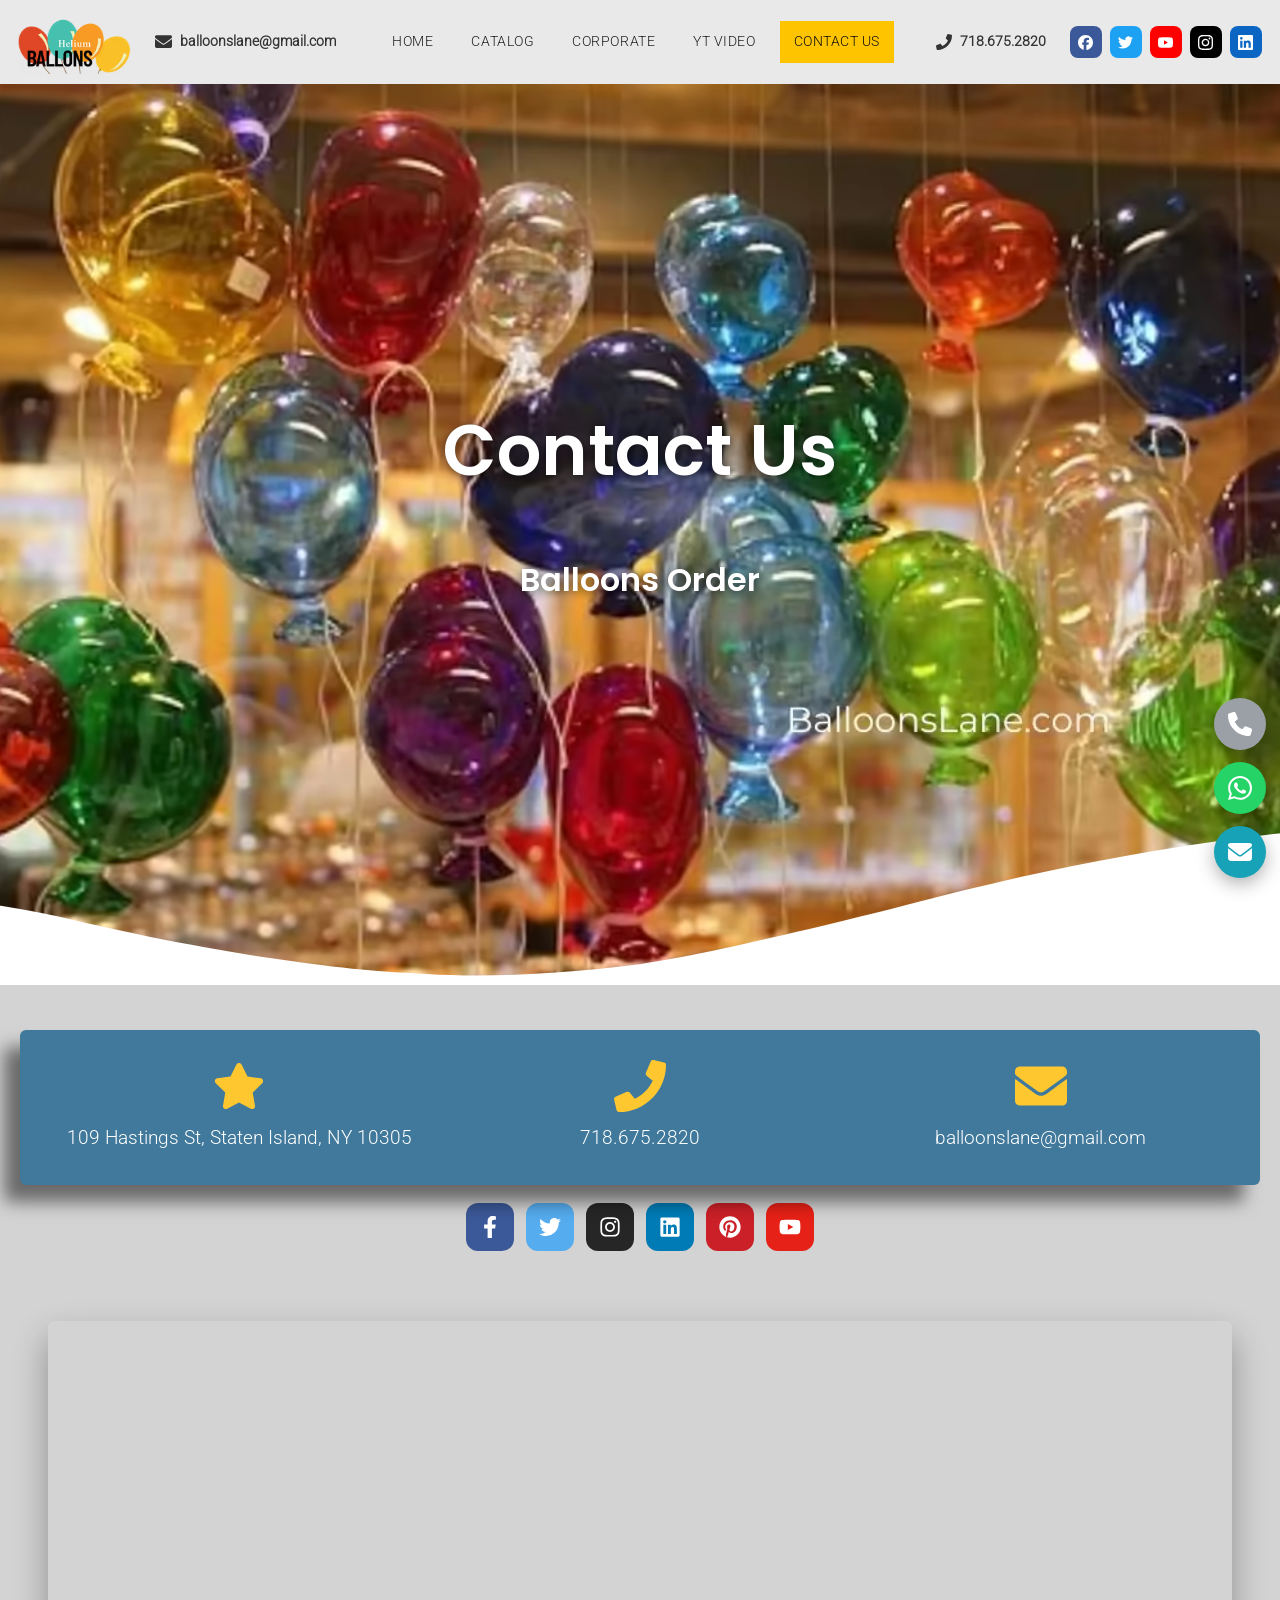
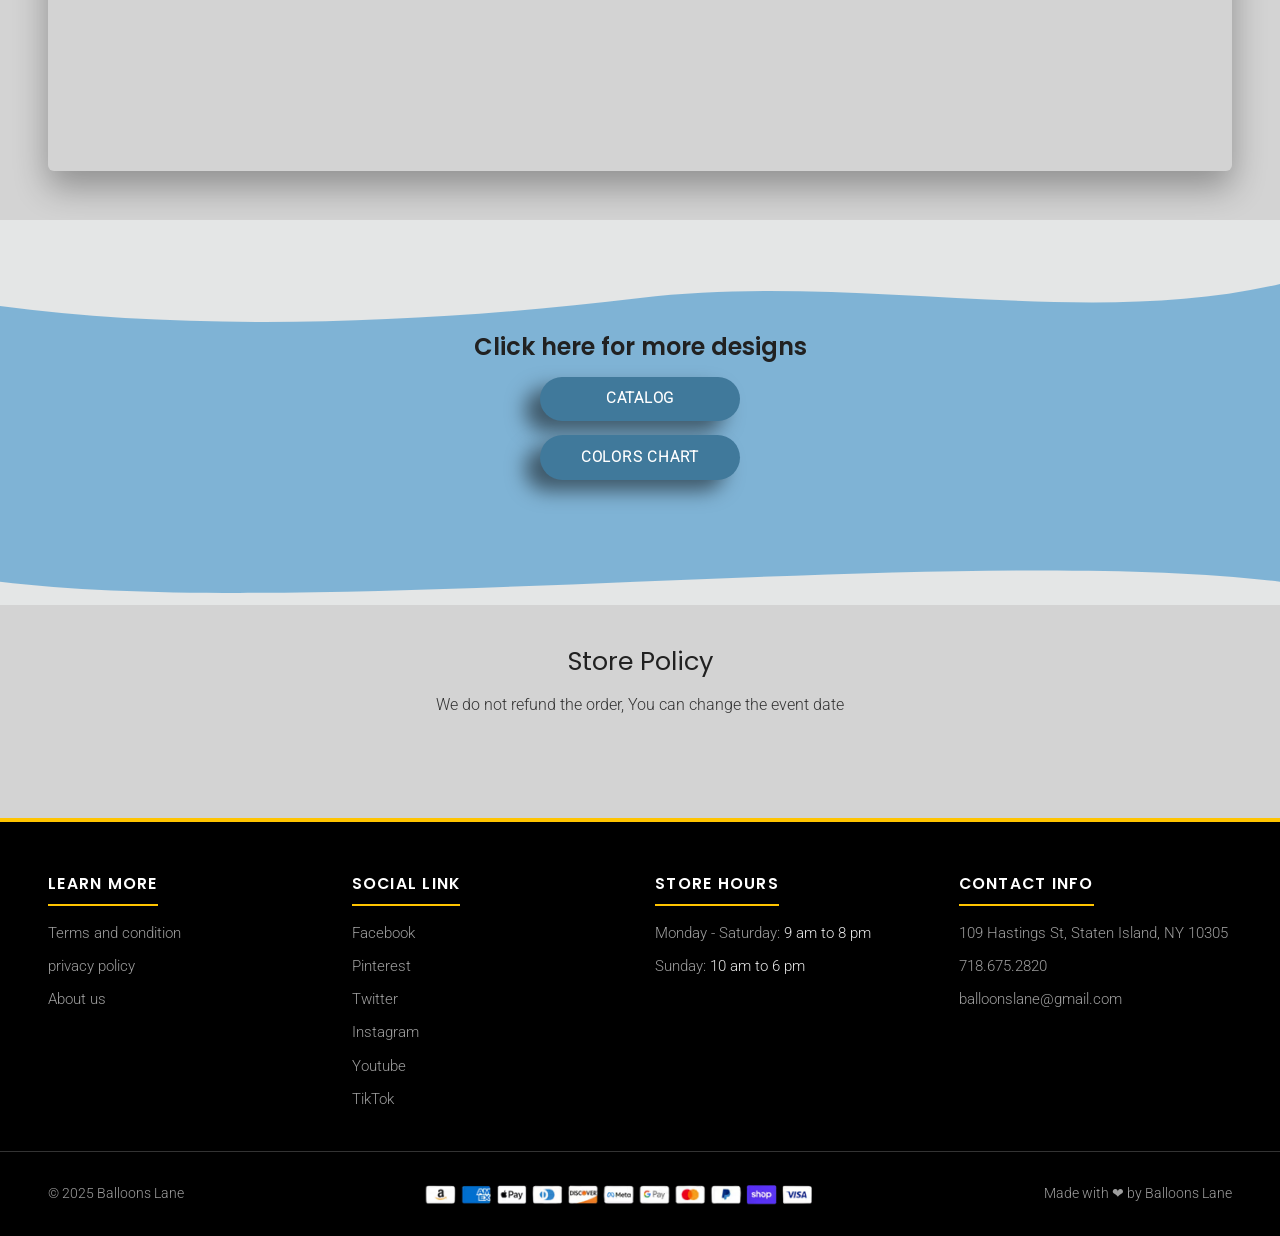
<file: contact-us/index.html>
<!DOCTYPE html><html lang="en"> <head><meta charset="utf-8"><meta name="viewport" content="width=device-width, initial-scale=1"><title>Contact us - heliumballoonnearme.com</title><meta name="description" content="Contact Balloons Lane for custom balloon orders. Call 718.675.2820 or email balloonslane@gmail.com. Located at 109 Hastings St, Staten Island, NY 10305."><meta name="robots" content="index, follow"><link rel="canonical" href="https://heliumballoonnearme.com/contact-us/"><meta property="og:type" content="website"><meta property="og:title" content="Contact us - heliumballoonnearme.com"><meta property="og:description" content="Contact Balloons Lane for custom balloon orders. Call 718.675.2820 or email balloonslane@gmail.com. Located at 109 Hastings St, Staten Island, NY 10305."><meta property="og:url" content="https://heliumballoonnearme.com/contact-us/"><meta property="og:image" content="https://heliumballoonnearme.com/images/hero-bg.jpg"><meta name="twitter:card" content="summary_large_image"><link rel="icon" href="/favicon.ico" sizes="any"><link rel="icon" type="image/png" href="/images/favicon-512.png"><link rel="apple-touch-icon" href="/images/apple-touch-icon.png"><link rel="preload" as="font" type="font/woff2" href="/fonts/roboto-300-latin.woff2" crossorigin fetchpriority="high"><style>@font-face{font-family:Open Sans;font-style:normal;font-weight:300;font-display:swap;src:url(/fonts/open-sans-300-latin-ext.woff2) format("woff2");unicode-range:U+0100-02BA,U+02BD-02C5,U+02C7-02CC,U+02CE-02D7,U+02DD-02FF,U+0304,U+0308,U+0329,U+1D00-1DBF,U+1E00-1E9F,U+1EF2-1EFF,U+2020,U+20A0-20AB,U+20AD-20C4,U+2113,U+2C60-2C7F,U+A720-A7FF}@font-face{font-family:Open Sans;font-style:normal;font-weight:300;font-display:swap;src:url(/fonts/open-sans-300-latin.woff2) format("woff2");unicode-range:U+0000-00FF,U+0131,U+0152-0153,U+02BB-02BC,U+02C6,U+02DA,U+02DC,U+0304,U+0308,U+0329,U+2000-206F,U+20AC,U+2122,U+2191,U+2193,U+2212,U+2215,U+FEFF,U+FFFD}@font-face{font-family:Poppins;font-style:normal;font-weight:300;font-display:swap;src:url(/fonts/poppins-300-latin-ext.woff2) format("woff2");unicode-range:U+0100-02BA,U+02BD-02C5,U+02C7-02CC,U+02CE-02D7,U+02DD-02FF,U+0304,U+0308,U+0329,U+1D00-1DBF,U+1E00-1E9F,U+1EF2-1EFF,U+2020,U+20A0-20AB,U+20AD-20C4,U+2113,U+2C60-2C7F,U+A720-A7FF}@font-face{font-family:Poppins;font-style:normal;font-weight:300;font-display:swap;src:url(/fonts/poppins-300-latin.woff2) format("woff2");unicode-range:U+0000-00FF,U+0131,U+0152-0153,U+02BB-02BC,U+02C6,U+02DA,U+02DC,U+0304,U+0308,U+0329,U+2000-206F,U+20AC,U+2122,U+2191,U+2193,U+2212,U+2215,U+FEFF,U+FFFD}@font-face{font-family:Poppins;font-style:normal;font-weight:400;font-display:swap;src:url(/fonts/poppins-400-latin-ext.woff2) format("woff2");unicode-range:U+0100-02BA,U+02BD-02C5,U+02C7-02CC,U+02CE-02D7,U+02DD-02FF,U+0304,U+0308,U+0329,U+1D00-1DBF,U+1E00-1E9F,U+1EF2-1EFF,U+2020,U+20A0-20AB,U+20AD-20C4,U+2113,U+2C60-2C7F,U+A720-A7FF}@font-face{font-family:Poppins;font-style:normal;font-weight:400;font-display:swap;src:url(/fonts/poppins-400-latin.woff2) format("woff2");unicode-range:U+0000-00FF,U+0131,U+0152-0153,U+02BB-02BC,U+02C6,U+02DA,U+02DC,U+0304,U+0308,U+0329,U+2000-206F,U+20AC,U+2122,U+2191,U+2193,U+2212,U+2215,U+FEFF,U+FFFD}@font-face{font-family:Poppins;font-style:normal;font-weight:500;font-display:swap;src:url(/fonts/poppins-500-latin-ext.woff2) format("woff2");unicode-range:U+0100-02BA,U+02BD-02C5,U+02C7-02CC,U+02CE-02D7,U+02DD-02FF,U+0304,U+0308,U+0329,U+1D00-1DBF,U+1E00-1E9F,U+1EF2-1EFF,U+2020,U+20A0-20AB,U+20AD-20C4,U+2113,U+2C60-2C7F,U+A720-A7FF}@font-face{font-family:Poppins;font-style:normal;font-weight:500;font-display:swap;src:url(/fonts/poppins-500-latin.woff2) format("woff2");unicode-range:U+0000-00FF,U+0131,U+0152-0153,U+02BB-02BC,U+02C6,U+02DA,U+02DC,U+0304,U+0308,U+0329,U+2000-206F,U+20AC,U+2122,U+2191,U+2193,U+2212,U+2215,U+FEFF,U+FFFD}@font-face{font-family:Poppins;font-style:normal;font-weight:600;font-display:swap;src:url(/fonts/poppins-600-latin-ext.woff2) format("woff2");unicode-range:U+0100-02BA,U+02BD-02C5,U+02C7-02CC,U+02CE-02D7,U+02DD-02FF,U+0304,U+0308,U+0329,U+1D00-1DBF,U+1E00-1E9F,U+1EF2-1EFF,U+2020,U+20A0-20AB,U+20AD-20C4,U+2113,U+2C60-2C7F,U+A720-A7FF}@font-face{font-family:Poppins;font-style:normal;font-weight:600;font-display:swap;src:url(/fonts/poppins-600-latin.woff2) format("woff2");unicode-range:U+0000-00FF,U+0131,U+0152-0153,U+02BB-02BC,U+02C6,U+02DA,U+02DC,U+0304,U+0308,U+0329,U+2000-206F,U+20AC,U+2122,U+2191,U+2193,U+2212,U+2215,U+FEFF,U+FFFD}@font-face{font-family:Roboto;font-style:normal;font-weight:300;font-display:swap;src:url(/fonts/roboto-300-latin-ext.woff2) format("woff2");unicode-range:U+0100-02BA,U+02BD-02C5,U+02C7-02CC,U+02CE-02D7,U+02DD-02FF,U+0304,U+0308,U+0329,U+1D00-1DBF,U+1E00-1E9F,U+1EF2-1EFF,U+2020,U+20A0-20AB,U+20AD-20C4,U+2113,U+2C60-2C7F,U+A720-A7FF}@font-face{font-family:Roboto;font-style:normal;font-weight:300;font-display:swap;src:url(/fonts/roboto-300-latin.woff2) format("woff2");unicode-range:U+0000-00FF,U+0131,U+0152-0153,U+02BB-02BC,U+02C6,U+02DA,U+02DC,U+0304,U+0308,U+0329,U+2000-206F,U+20AC,U+2122,U+2191,U+2193,U+2212,U+2215,U+FEFF,U+FFFD}:root{--yellow:#FFC400;--yellow-dark:#E0A800;--header-gray:#7EB3D5;--body-gray:#D3D3D3;--band-gray:#7FB3D5;--hero-dark:#1E1E1E;--ink:#212121;--muted:#9E9E9E;--card-blue:#40799B;--link-pink:#E91E63;--black:#000000;--wa-green:#25D366;--teal:#17A2B8;--fab-gray:#9AA0A6;--shadow-soft:0 16px 34px rgba(0,0,0,.32);--shadow-card:0 10px 22px rgba(0,0,0,.25);--shadow-product:-12px 7px 18px rgba(0,0,0,.5);--shadow-band:-26px 22px 40px rgba(0,0,0,.5);--radius:6px}*{box-sizing:border-box}html{scroll-behavior:smooth}body{margin:0;font-family:Segoe UI,Roboto,Helvetica Neue,Arial,sans-serif;color:var(--ink);background:var(--body-gray);line-height:1.7}h1,h2,h3,h4{line-height:1.35;margin:0 0 .6em;font-family:Poppins,Comfortaa,Segoe UI,sans-serif}img{max-width:100%;height:auto;display:block}a{color:var(--link-pink)}.container{max-width:none;width:100%;margin:0 auto;padding:0 clamp(16px,4vw,48px)}.band{background:var(--band-gray);border-radius:var(--radius);box-shadow:var(--shadow-band);text-align:center;padding:22px 18px;margin:34px auto;max-width:none}.band h2,.band h3{font-family:Open Sans,Segoe UI,sans-serif;font-weight:300;text-transform:uppercase;letter-spacing:.06em;margin:0;color:#fff;font-size:24px;line-height:.1}.band .sub{margin:.4em 0 0;color:#555;font-size:.95rem}.site-header{position:static;top:0;z-index:50;background:var(--header-gray);box-shadow:0 6px 14px #00000059,0 20px 38px #00000080}.header-contact{display:flex;align-items:center;gap:8px;font-size:.9rem;color:#fff}.header-contact a{color:#000;text-decoration:none;font-weight:600}.main-nav a{text-decoration:none;color:#000;font-weight:400;font-size:.85rem;text-transform:uppercase;letter-spacing:.04em;padding:9px 14px;border-radius:0;white-space:nowrap;transition:background .2s,color .2s}.main-nav a.active{background:#ffc100;color:#000}.nav-toggle{display:none;margin-left:auto;background:none;border:0;cursor:pointer;font-size:1.7rem;line-height:1;color:#000;padding:6px 10px}.header-social a{width:32px;height:32px;border-radius:8px;background:#555;color:#fff;display:flex;align-items:center;justify-content:center;text-decoration:none;font-size:.8rem;font-weight:700}.hero-split{display:flex;padding:0;background:#5e5e5e;min-height:780px}.hero-pane{position:relative;width:50%}.hero-left{background:url(/images/hero-bg.avif) center 20%/cover no-repeat;display:flex;flex-direction:column;justify-content:center}.hero-left:before{content:"";position:absolute;inset:0;background:#000000b3}.hero-left-text{position:relative;padding:90px 34px 90px 30px}.hero-left-text h1{font-family:Roboto,sans-serif;font-size:30px;font-weight:400;color:#fff;line-height:1.3;margin:0}.hero-left-text p{font-family:Roboto,sans-serif;font-size:clamp(13.5px,.7rem + .5vw,15.5px);font-weight:300;color:#fff;background:#7eb3d58a;padding:8px 12px;margin:14px 0 0;display:inline-block}.hero-right{overflow:hidden;background:#000}.hero-right video{position:absolute;inset:0;width:100%;height:100%;object-fit:cover;display:block}.video-section{background:#000;padding:40px 20px}.video-single{max-width:none;margin:0 auto;border-radius:18px;overflow:hidden;box-shadow:var(--shadow-soft)}.video-single iframe{width:100%;aspect-ratio:16/9;border:0;display:block}.btn{display:inline-block;border:0;cursor:pointer;text-decoration:none;font-weight:600;line-height:1;text-transform:uppercase;letter-spacing:.05em;border-radius:6px;box-shadow:var(--shadow-card);transition:transform .15s,box-shadow .15s}.btn:hover{transform:translateY(-2px)}.btn-yellow{background:var(--yellow);color:#222;padding:15px 46px;font-size:1rem}.btn-yellow:hover{background:var(--yellow-dark)}.btn-blue{background:var(--card-blue);color:#fff!important;padding:15px 46px;font-size:1rem;border-radius:6px;box-shadow:var(--shadow-product)}.btn-blue:link,.btn-blue:visited,.btn-blue:hover,.btn-blue:active{color:#fff!important}.btn-send{background:#000;color:#fff!important;padding:15px 46px;font-size:1rem}.btn-send:link,.btn-send:visited,.btn-send:hover,.btn-send:active{color:#fff!important}.btn-wide{display:block;width:85%;margin:26px auto;text-align:center}.inquiry-form{background:transparent;border-radius:0;box-shadow:none;padding:6px 0 10px;max-width:none;margin:0 auto}.inquiry-form .row{display:grid;grid-template-columns:1fr 1fr;gap:16px}.inquiry-form .field{margin-bottom:16px}.inquiry-form label{display:block;font-weight:600;margin-bottom:6px;font-size:.92rem}.inquiry-form ::placeholder{color:#9a9a9a}.inquiry-form input[type=text],.inquiry-form input[type=email],.inquiry-form input[type=tel],.inquiry-form input[type=number],.inquiry-form input[type=date],.inquiry-form select,.inquiry-form textarea{width:100%;padding:13px 16px;border:1px solid #c9c9c9;border-radius:10px;font-size:1rem;font-family:inherit;background:#fff}.inquiry-form textarea{border-radius:10px;min-height:130px;resize:vertical}.inquiry-form input:focus,.inquiry-form select:focus,.inquiry-form textarea:focus{outline:2px solid var(--yellow);border-color:var(--yellow)}.form-note{font-size:.85rem;color:#666;text-align:center;margin-top:12px}.card-grid{display:grid;grid-template-columns:repeat(auto-fill,minmax(240px,1fr));gap:26px;margin:26px 0}.cat-card{background:#fff;border-radius:var(--radius);box-shadow:var(--shadow-card);overflow:hidden;text-align:center;padding-bottom:20px;display:flex;flex-direction:column}.cat-card img{width:100%;aspect-ratio:1/1;object-fit:cover}.cat-card h3{font-size:1.05rem;margin:14px 12px 6px;text-transform:uppercase;letter-spacing:.03em}.cat-card p{font-size:.9rem;color:#555;margin:0 14px 14px;flex:1}.cat-card .btn-blue{margin:0 16px}.gallery-grid{display:grid;grid-template-columns:repeat(auto-fill,minmax(200px,1fr));gap:18px;margin:22px 0}.gallery-grid figure{margin:0;background:#fff;border-radius:12px;overflow:hidden;box-shadow:var(--shadow-card)}.gallery-grid img{width:100%;aspect-ratio:1/1;object-fit:cover}.gallery-grid figcaption{padding:10px;font-size:.82rem;text-align:center;color:#444}.corp-wrap{position:relative;max-width:none;margin:0 auto;padding:0;overflow:hidden}.corp-track{display:flex;width:max-content;padding:10px 0;animation:corp-scroll 30s linear infinite}.corp-logo{flex:0 0 280px;background:transparent;border-radius:0;box-shadow:none;height:150px;display:flex;align-items:center;justify-content:center;padding:10px 14px}.corp-logo img{max-width:240px;max-height:125px;width:auto;height:auto;object-fit:contain}@keyframes corp-scroll{0%{transform:translate(0)}to{transform:translate(-50%)}}@media(prefers-reduced-motion:reduce){.corp-track{animation:none}}.video-grid{display:grid;grid-template-columns:1fr 1fr;gap:26px;max-width:none;margin:0 auto}.video-card{border:0;border-radius:20px;overflow:hidden;background:#000;box-shadow:var(--shadow-soft)}.more-video{text-align:center;margin-top:18px}.seo-copy{width:90%;max-width:90%;box-sizing:border-box;margin:0 auto;text-align:center;padding:10px 0 30px}.seo-copy ul,.seo-copy ol{list-style-position:inside;padding:0;margin:0 auto 1em;text-align:center}.seo-copy li{margin:.35em 0}.seo-copy .check-lines{list-style:none}.seo-copy h2{font-size:clamp(1.3rem,2.6vw,1.8rem);margin:1.6em 0 .6em}.seo-copy h3{font-size:1.15rem;margin:1.4em 0 .5em}.seo-copy h4{font-size:1.05rem;margin:1.2em 0 .4em}.seo-copy p{margin:0 0 1em}.check-list{list-style:none;padding:0;margin:1em auto;max-width:640px;text-align:center}.check-list li{margin:.45em 0}.check-list li:before{content:"✔ ";color:#2e7d32;font-weight:800}.faq{max-width:none;margin:0 auto}.faq-item{background:#d3d9db;border-radius:8px;box-shadow:var(--shadow-card);margin-bottom:14px;overflow:hidden}.faq-q{width:100%;text-align:left;background:none;border:0;cursor:pointer;padding:18px 20px;font-size:1rem;font-weight:700;color:var(--ink);display:flex;gap:12px;align-items:center;font-family:inherit}.faq-q .marker{color:#000;font-size:.9em}.faq-a{max-height:0;overflow:hidden;transition:max-height .3s ease;padding:0 20px}.faq-item.open .faq-a{max-height:600px;padding:0 20px 18px}.loc-section{max-width:none;margin:0 auto 30px}.loc-grid{columns:6 150px;column-gap:22px;list-style:none;padding:0;margin:0}.loc-grid li{break-inside:avoid;margin-bottom:.4em;font-size:.9rem}.loc-grid a{color:#444;text-decoration:none}.loc-grid a:hover{color:var(--link-pink)}.review-grid{display:grid;grid-template-columns:repeat(auto-fill,minmax(280px,1fr));gap:24px;max-width:none;margin:0 auto}.review-card{background:#fff;border-radius:var(--radius);box-shadow:var(--shadow-card);padding:24px;text-align:center}.review-card img{width:72px;height:72px;border-radius:50%;object-fit:cover;margin:0 auto 12px}.review-card h4{margin:0 0 8px}.review-card p{font-size:.92rem;color:#555;margin:0}.contact-hero{background:var(--hero-dark);color:#fff;text-align:center;padding:60px 20px}.contact-hero h1{font-size:clamp(1.8rem,3.4vw,2.6rem);margin:0}.contact-cards{display:grid;grid-template-columns:repeat(auto-fit,minmax(240px,1fr));gap:22px;max-width:none;margin:34px auto}.contact-card{background:#fff;border-radius:var(--radius);box-shadow:var(--shadow-card);padding:28px;text-align:center}.contact-card h3{margin:0 0 10px;text-transform:uppercase;font-size:1rem;letter-spacing:.05em}.contact-card a{color:var(--ink);font-weight:700;text-decoration:none;font-size:1.05rem}.contact-card a:hover{color:var(--link-pink)}.map-embed{max-width:none;margin:0 auto 34px;border-radius:var(--radius);overflow:hidden;box-shadow:var(--shadow-soft)}.map-embed iframe{width:100%;height:380px;border:0;display:block}.social-row{display:flex;gap:12px;justify-content:center;margin:18px 0 40px}.social-row a{width:48px;height:48px;border-radius:12px;background:#333;color:#fff;display:flex;align-items:center;justify-content:center;text-decoration:none;font-weight:800;font-size:.85rem}.social-row a:hover{background:var(--yellow);color:#222}.site-footer{background:#9e9e9e;color:#fff;margin-top:50px}.footer-grid{max-width:none;margin:0 auto;padding:48px clamp(16px,4vw,48px) 30px;display:grid;grid-template-columns:repeat(auto-fit,minmax(220px,1fr));gap:30px}.footer-grid h4{color:#fff;text-transform:uppercase;letter-spacing:.08em;font-size:.98rem;margin:0 0 16px;padding-bottom:9px;display:inline-block}.footer-grid li{margin-bottom:10px;font-size:.94rem;line-height:1.55}.footer-grid a{color:#fff;text-decoration:none;transition:color .2s ease}.footer-grid a:hover{color:var(--yellow)}.footer-bottom{border-top:1px solid rgba(255,255,255,.4);max-width:none;margin:0 auto;padding:20px clamp(16px,4vw,48px);display:flex;align-items:center;justify-content:space-between;gap:16px;flex-wrap:wrap;font-size:.88rem}.pay-icons{display:flex;gap:8px;flex-wrap:wrap;justify-content:center}.pay-icons span{background:#222;border:1px solid #444;border-radius:6px;color:#ddd;font-size:.68rem;font-weight:700;padding:5px 9px;white-space:nowrap}.contact-hero-banner{position:relative;background:url(/images/contact-hero.avif) center/cover no-repeat;color:#fff;text-align:center;min-height:100vh;min-height:100svh;display:flex;align-items:center;justify-content:center;padding:90px 20px 120px}.contact-hero-inner{width:100%}.contact-hero-inner h1{font-size:clamp(2.9rem,6vw,4.4rem);margin:0 0 .3em;color:#fff;font-weight:700;text-shadow:0 2px 16px rgba(0,0,0,.5)}.contact-hero-inner .order-link{margin:.3em 0}.contact-hero-inner .order-link a{color:#fff;font-size:2rem;font-weight:600;text-decoration:none;text-shadow:0 2px 12px rgba(0,0,0,.5)}.contact-hero-inner .order-link a:hover{text-decoration:underline}.contact-hero-inner .lane-domain{color:#fff;opacity:.85;font-size:1.1rem;margin:.3em 0 0}.wave-divider{display:block;width:100%;height:70px;position:absolute;left:0;bottom:-1px}.wave-divider.top{top:-1px;bottom:auto;transform:scaleY(-1)}.info-bar-section{padding:10px 20px 30px;text-align:center}.info-bar{background:#40799b;border-radius:6px;box-shadow:-16px 17px 17px #00000080;max-width:1250px;margin:36px auto 0;position:relative;z-index:2;display:grid;grid-template-columns:repeat(3,1fr);gap:14px;padding:30px 26px;color:#fff}.info-cell{display:flex;flex-direction:column;align-items:center;gap:10px}.info-icon{display:block;line-height:0}.info-icon svg{width:52px;height:52px;fill:#ffc72f}.info-cell a{color:#fff;text-decoration:none;font-size:1.2rem;font-weight:500}.info-cell a:hover{text-decoration:underline}.designs-section{position:relative;background:#7fb3d5;text-align:center;margin:50px 0 0;padding:110px 20px}.designs-inner p{color:#fff;font-size:1.15rem;margin:0 0 18px}.designs-inner .btn{display:block;width:200px;margin:0 auto 14px;border-radius:42px;box-shadow:-15px 11px 19px #00000080}.designs-inner .btn-orange{background:#40799b;padding:14px 50px}.designs-inner .btn-orange:hover{background:#40799b}.designs-inner .btn-yellow-sm{background:#40799b;color:#fff;padding:15px 30px}.btn-orange{background:#e67e22;color:#fff;padding:12px 30px;font-size:.95rem}.btn-orange:hover{background:#d35400}.btn-yellow-sm{background:var(--yellow);color:#8a6d00;padding:12px 30px;font-size:.95rem}.store-policy{text-align:center;padding:40px 20px 50px}.store-policy h2{font-size:1.6rem;font-weight:400;margin:0 0 .5em}.store-policy p{margin:0;color:#333}@media(max-width:700px){.info-bar{grid-template-columns:1fr;margin-top:-20px}.contact-hero-banner{padding:60px 20px 100px}}.fab-phone{background:var(--fab-gray)}.fab-wa{background:var(--wa-green)}.fab-mail{background:var(--teal)}@media(max-width:860px){.hero-split{flex-direction:column;min-height:0}.hero-pane{width:100%}.hero-right{aspect-ratio:16/9;min-height:0}.hero-left{min-height:560px}@media(max-width:600px){.hero-left{aspect-ratio:9/16;min-height:0}}.hero-left-text{padding:70px 24px 70px 30px}.hero-left{padding:40px 24px}.video-grid,.inquiry-form .row{grid-template-columns:1fr}.inquiry-form{padding:24px 18px}.nav-toggle{display:block}.main-nav{display:none;position:absolute;top:100%;left:0;right:0;z-index:55;flex-direction:column;flex-wrap:nowrap;gap:0;margin:0;background:var(--header-gray);box-shadow:0 18px 24px #00000059;padding:6px 0}.main-nav.open{display:flex}.main-nav a{padding:13px 20px;font-size:.95rem}.header-contact span.hide-m,.header-social{display:none}}.yt-facade{position:relative;width:100%;padding:0;border:0;background:#000;cursor:pointer;display:block}.yt-facade img{width:100%;aspect-ratio:16/9;object-fit:cover;display:block}.yt-facade .yt-play{position:absolute;top:50%;left:50%;transform:translate(-50%,-50%);width:64px;height:64px;border-radius:50%;background:#000000a6;color:#fff;font-size:1.5rem;display:flex;align-items:center;justify-content:center}.yt-facade:hover .yt-play,.yt-facade:focus-visible .yt-play{background:var(--yellow);color:#222}.video-card iframe{width:100%;aspect-ratio:16/9;border:0;display:block}:focus-visible{outline:3px solid var(--card-blue);outline-offset:2px}@media(prefers-reduced-motion:reduce){*,*:before,*:after{animation-duration:.01ms!important;transition-duration:.01ms!important;scroll-behavior:auto!important}}.header-social a{transition:filter .2s ease}.sr-only{position:absolute;width:1px;height:1px;overflow:hidden;clip:rect(0 0 0 0);white-space:nowrap}.cat-row{display:grid;grid-template-columns:repeat(8,1fr);gap:14px;margin:26px 0 6px}.cat-mini{display:block;text-decoration:none}.cat-mini img{width:100%;aspect-ratio:3/4;object-fit:cover;border:0;box-shadow:var(--shadow-product);background:#fff}.cat-mini .mini-btn{display:block;text-decoration:none;margin-top:10px;background:var(--card-blue);color:#fff;text-align:center;font-weight:600;font-size:.8rem;line-height:1;padding:10px 6px;border-radius:6px;box-shadow:var(--shadow-product)}.cat-mini:hover .mini-btn{background:#265d84}@media(max-width:1000px){.cat-row{grid-template-columns:repeat(4,1fr)}}@media(max-width:520px){.cat-row{grid-template-columns:1fr}}.seo-copy h2,.seo-copy h3,.seo-copy h4{font-weight:400}.loc-grid{list-style:disc;padding-left:18px}.loc-grid li{font-size:.88rem}.pay-strip{height:28px;width:auto;max-width:100%;margin:0 auto}@media(max-width:520px){.hero-left{min-height:400px}.hero-left-text{padding:54px 18px 54px 20px}.hero-left-text h1{font-size:27px}.hero-left-text p{font-size:14px}}.prod-grid{display:grid;grid-template-columns:repeat(8,1fr);gap:16px;margin:24px 0 40px}.prod-card{display:flex;flex-direction:column}.prod-card img{width:100%;aspect-ratio:3/4;object-fit:cover;border:0;box-shadow:var(--shadow-product);background:#fff}.prod-btn{display:block;margin-top:10px;background:var(--card-blue);color:#fff;text-align:center;font-weight:600;font-size:.8rem;line-height:1;padding:10px 6px;border-radius:6px;box-shadow:var(--shadow-product);text-decoration:none}a.prod-btn:hover{background:#265d84}.prod-btn.static{cursor:default;opacity:.85}@media(max-width:1000px){.prod-grid{grid-template-columns:repeat(4,1fr)}}@media(max-width:520px){.prod-grid{grid-template-columns:repeat(2,1fr)}}.social-row a:nth-child(1){background:#3b5998}.social-row a:nth-child(2){background:#55acee}.social-row a:nth-child(3){background:#262626}.social-row a:nth-child(4){background:#007bb5}.social-row a:nth-child(5){background:#cb2027}.social-row a:nth-child(6){background:#e62117}@media(max-width:1000px){.corp-logo{flex-basis:220px;height:130px}.corp-logo img{max-height:105px}}@media(max-width:560px){.corp-logo{flex-basis:180px;height:110px}.corp-logo img{max-height:88px}}.header-social a img{width:15px;height:15px;display:block}.social-row a img{width:22px;height:22px;display:block}.fab img{width:26px;height:26px;display:block}.contact-form-card{background:#fff;border-radius:var(--radius);box-shadow:var(--shadow-card);max-width:1000px;margin:0 auto 40px;padding:28px}.contact-form-card .field label{position:absolute;width:1px;height:1px;overflow:hidden;clip:rect(0 0 0 0);white-space:nowrap}.contact-form-card .form-note{margin-top:14px}.contact-hero-inner h1,.contact-hero-inner .order-link a,.contact-hero-inner .lane-domain{text-shadow:0 2px 10px rgba(0,0,0,.55)}.map-embed.tall iframe{height:450px}.map-embed.narrow{max-width:1250px}.fab img{width:24px;height:24px}.elementor-shape{overflow:hidden;position:absolute;left:0;width:100%;line-height:0;direction:ltr;z-index:2}.elementor-shape-bottom{bottom:-1px;transform:rotate(180deg)}.elementor-shape svg{display:block;width:calc(213% + 1.3px);height:169px;position:relative;left:50%;transform:translate(-50%) rotateY(180deg)}.elementor-shape .elementor-shape-fill{fill:#fff}@media(max-width:768px){.elementor-shape svg{width:calc(300% + 1.3px);height:111px}}.social-row a svg{width:22px;height:22px;fill:#fff}.social-row a:hover svg{fill:#222}.fancy-wave{position:absolute;top:-1px;left:0;width:100%;line-height:0;z-index:2}.fancy-wave svg{display:block;width:100%;height:110px}.fancy-wave .w1{fill:#e4e6e6;opacity:.35}.fancy-wave .w2{fill:#e4e6e6;opacity:.6}.fancy-wave .w3{fill:#e4e6e6;opacity:1}@media(max-width:768px){.fancy-wave svg{height:70px}}@media(max-width:700px){.footer-grid{grid-template-columns:1fr 1fr;gap:26px;padding-top:38px}.footer-bottom{justify-content:center;text-align:center}.pay-strip{max-width:100%;height:auto}}@media(max-width:860px){.header-inner{gap:10px 12px}.brand{order:1}.header-contact-email{order:1;margin-left:auto}.header-contact-email span.hide-m{display:inline}.nav-toggle{order:2;margin-left:0}.header-contact-phone{order:2}.header-social{order:2;display:flex;margin-left:auto;gap:6px}.header-social a{width:27px;height:27px;border-radius:6px}.header-social a img{width:13px;height:13px}.header-contact{font-size:.84rem}.header-contact svg{flex:none}}img,iframe,video{max-width:100%}html,body{overflow-x:clip}@media(max-width:700px){.band h2,.band h3{font-size:20px;line-height:1.3}.seo-copy h2{font-size:1.3rem;line-height:1.32}.seo-copy h3{font-size:1.08rem;line-height:1.38}.seo-copy h4{font-size:1rem;line-height:1.42}.seo-copy p{line-height:1.65}.faq-q{line-height:1.4}.inquiry-form input,.inquiry-form select,.inquiry-form textarea{font-size:16px}}.catalog-wrap .loc-section h3{font-family:Roboto,sans-serif;font-size:20px;font-weight:300;color:#000;text-align:left;line-height:1.3;margin:20px 0 8px}.catalog-wrap .loc-section h4{font-family:Roboto,sans-serif;font-size:16px;font-weight:300;color:#000;text-align:left;line-height:1.35;margin:14px 0 6px}.catalog-wrap .loc-grid{font-family:Open Sans,sans-serif;font-size:12px;font-weight:300;color:#000;line-height:1.65}.catalog-wrap .loc-grid li{font-size:12px;margin-bottom:2px}.blocks-grid{display:grid;grid-template-columns:repeat(auto-fill,minmax(215px,1fr));gap:4px 28px;align-items:start;text-align:left}.cat-block{min-width:0}.mini-list{list-style:disc;padding-left:18px;margin:0 0 14px;text-align:left;font-family:Open Sans,sans-serif;font-size:12px;font-weight:300;color:#000;line-height:1.65}.mini-list li{font-size:12px;margin-bottom:2px}.catalog-hero{background:#d3d3d3;color:#111;text-align:center;padding:44px 20px 26px}.catalog-hero h1{font-size:clamp(1.8rem,3.4vw,2.6rem);margin:0;color:#111}.review-marquee{overflow:hidden;padding:26px 0 8px}.review-track{display:flex;gap:22px;width:max-content;animation:review-scroll 60s linear infinite}.review-card{flex:0 0 350px;background:#fff;border:1px solid #e2e6e6;border-radius:14px;box-shadow:0 6px 18px #00000012;padding:22px;text-align:left}.review-head{display:flex;align-items:center;gap:12px;margin-bottom:10px}.review-ava{flex:none;width:46px;height:46px;border-radius:50%;background:linear-gradient(135deg,#ffc72f,#f39c12);color:#fff;display:flex;align-items:center;justify-content:center;font-family:Poppins,sans-serif;font-weight:600;font-size:1rem}.review-card h4{font-family:Poppins,sans-serif;font-size:.95rem;font-weight:600;margin:0;color:#1d1d1f}.review-stars{color:#e8a100;font-size:.8rem;letter-spacing:2px;line-height:1}.review-card p{font-size:.86rem;line-height:1.65;color:#333;margin:0}@keyframes review-scroll{0%{transform:translate(0)}to{transform:translate(-50%)}}@media(max-width:520px){.review-card{flex-basis:300px}}section[id]{scroll-margin-top:96px}@media(max-width:860px){section[id]{scroll-margin-top:148px}}.catalog-wrap .review-card{text-align:left;margin:0}.catalog-wrap .centered-blocks .cat-block h3,.catalog-wrap .centered-blocks .cat-block h4{text-align:center}.catalog-wrap .centered-blocks .mini-list{text-align:center;list-style-position:inside;padding-left:0}.catalog-wrap .centered-blocks .cat-block h3,.catalog-wrap .centered-blocks .cat-block h4{text-align:left}.catalog-wrap .centered-blocks .mini-list{text-align:left;list-style-position:outside;padding-left:18px}.blocks-grid{grid-template-columns:repeat(auto-fit,minmax(215px,240px));justify-content:center}@media(max-width:600px){.hero-left{background-image:url(/images/hero-bg.avif)}}@media(max-width:600px){.container{padding-left:12px;padding-right:12px}.band{padding:16px 12px;margin:24px auto}.band h2,.band h3{font-size:18px}.catalog-hero{padding:28px 12px 18px}.catalog-hero h1{font-size:1.5rem}.contact-hero{padding:40px 12px}.contact-hero h1{font-size:1.5rem}.contact-hero-banner{padding:60px 12px 90px}.contact-hero-inner h1{font-size:2.1rem}.contact-hero-inner .order-link a{font-size:1.4rem}.contact-hero-inner .lane-domain{font-size:.95rem}.catalog-wrap .loc-section{margin-bottom:22px}.catalog-wrap .loc-section h3{font-size:17px}.catalog-wrap .loc-section h4{font-size:14px}.seo-copy{padding:8px 12px 20px}.seo-copy h2{font-size:1.2rem}.video-section{padding:28px 12px}.card-grid{gap:18px;margin:18px 0}.cat-card{padding-bottom:16px}.cat-card h3{font-size:.98rem}.gallery-grid{gap:14px;margin:16px 0}.video-grid{gap:18px}.review-marquee{padding:18px 0 4px}.review-card{padding:18px 16px}.faq-item{margin-bottom:10px}.faq-q{padding:14px 16px}.faq-item.open .faq-a{padding:0 16px 14px}.inquiry-form{padding:16px 12px}.contact-form-card{padding:20px 16px;margin-bottom:28px}.contact-cards{margin:24px auto;gap:16px}.contact-card{padding:20px 16px}.map-embed{margin-bottom:24px}.map-embed iframe{height:300px}.map-embed.tall iframe{height:360px}.info-bar-section{padding:8px 12px 20px}.info-bar{padding:22px 16px;gap:10px}.info-icon svg{width:40px;height:40px}.info-cell a{font-size:1rem}.designs-section{padding:60px 12px}.designs-inner p{font-size:1rem}.store-policy{padding:28px 12px 36px}.store-policy h2{font-size:1.3rem}.social-row{margin:14px 0 28px}.social-row a{width:44px;height:44px}.footer-grid{padding:32px 12px 20px;gap:20px}.footer-bottom{padding:14px 12px}.header-inner{padding:8px 12px}.brand img{height:52px}.btn-yellow{padding:13px 28px}.btn-blue{padding:10px 20px}}.field-error{color:#b71c1c;font-size:.85rem;margin:6px 0 0}.field-invalid{border-color:#b71c1c!important}.inquiry-form button[type=submit]:disabled{opacity:.7}@media(min-width:1024px){.blocks-grid--5{grid-template-columns:repeat(5,1fr)}.blocks-grid--6{grid-template-columns:repeat(6,1fr)}.blocks-grid--4{grid-template-columns:repeat(4,1fr)}.blocks-grid--5,.blocks-grid--6,.blocks-grid--4{gap:4px 14px}}@media(min-width:700px)and (max-width:1023px){.blocks-grid--5,.blocks-grid--6{grid-template-columns:repeat(3,1fr)}.blocks-grid--4{grid-template-columns:repeat(2,1fr)}}@media(min-width:520px)and (max-width:699px){.blocks-grid--5,.blocks-grid--6,.blocks-grid--4{grid-template-columns:repeat(2,1fr)}}@media(max-width:519px){.blocks-grid--5,.blocks-grid--6,.blocks-grid--4{grid-template-columns:1fr}}.school-logo{display:flex;align-items:flex-end;gap:6px;line-height:1}.school-logo-word{font-family:Poppins,sans-serif;font-weight:600;font-size:34px;letter-spacing:-.02em;color:#fff;text-transform:lowercase}.school-logo-balloons{display:flex;gap:2px;padding-bottom:8px}.school-logo-balloons i{display:block;width:14px;height:18px;border-radius:50%/55% 55% 45% 45%}.school-logo-balloons i:nth-child(1){background:#2e6e9e}.school-logo-balloons i:nth-child(2){background:#ffc400}.school-logo-balloons i:nth-child(3){background:#e91e63}@media(max-width:640px){.school-logo-word{font-size:26px}}.hero-left{background:url(/images/hero-bg.avif) center 20%/cover no-repeat}.corp-text-logo{font-family:Poppins,sans-serif;font-weight:600;font-size:28px;color:#111;white-space:nowrap}.legal-page{background:#666;color:#fff;padding:50px 0 70px}.legal-inner{width:90%;max-width:900px;margin:0 auto}.legal-inner h1{text-align:center;font-family:Roboto,Arial,sans-serif;font-weight:400}.legal-inner h2{font-family:Roboto,Arial,sans-serif;font-weight:400;margin-top:28px}.legal-inner p,.legal-inner li{line-height:1.7}.legal-inner a{color:#fff}.site-header{position:static;top:0;z-index:50;background:#e9e9e9;box-shadow:0 6px 14px #00000059,0 20px 38px #00000080}.header-inner{position:relative;max-width:1280px;margin:0 auto;padding:10px 18px;display:flex;align-items:center;gap:24px;flex-wrap:wrap}.brand{display:flex;align-items:center;text-decoration:none}.brand img{height:64px;width:auto;display:block}.header-contact{display:flex;align-items:center;gap:8px;font-size:.9rem;color:#333}.header-contact a{color:#333;text-decoration:none;font-weight:600}.main-nav{margin:0 auto;display:flex;gap:10px;flex-wrap:nowrap;justify-content:center}.main-nav a,.main-nav a:link,.main-nav a:visited{color:#212121;text-decoration:none;font-weight:400;font-size:.85rem;text-transform:uppercase;letter-spacing:.04em;padding:9px 14px;border-radius:0;white-space:nowrap;transition:background .2s,color .2s}.main-nav a:hover{background:#000;color:#fff}.main-nav a.active{background:#ffc400;color:#111}.nav-toggle{display:none;margin-left:auto;background:none;border:0;cursor:pointer;font-size:1.7rem;line-height:1;color:#111;padding:6px 10px}.header-social{display:flex;gap:8px}.header-social a{width:32px;height:32px;border-radius:8px;background:#555;color:#fff;display:flex;align-items:center;justify-content:center;text-decoration:none;font-size:.8rem;font-weight:700;transition:filter .2s ease}.header-social a:hover{filter:brightness(1.35)}.header-social a:nth-child(1){background:#3b5998}.header-social a:nth-child(2){background:#1da1f2}.header-social a:nth-child(3){background:red}.header-social a:nth-child(4){background:#000}.header-social a:nth-child(5){background:#0a66c2}.site-footer{background:#000;color:#9e9e9e;margin-top:50px;border-top:4px solid #FFC400}.footer-grid{max-width:none;margin:0 auto;padding:48px clamp(16px,4vw,48px) 30px;display:grid;grid-template-columns:repeat(auto-fit,minmax(220px,1fr));gap:30px;border-bottom:1px solid #333}.footer-grid h4{color:#fff;text-transform:uppercase;letter-spacing:.08em;font-size:.98rem;margin:0 0 16px;padding-bottom:9px;border-bottom:2px solid #FFC400;display:inline-block}.footer-grid ul{list-style:none;padding:0;margin:0}.footer-grid li{margin-bottom:10px;font-size:.94rem;line-height:1.55;color:#9e9e9e}.footer-grid li span{color:#e8e8e8}.footer-grid a{color:#9e9e9e;text-decoration:none;transition:color .2s ease}.footer-grid a:hover{color:#ffc400}.footer-bottom{border-top:0;max-width:1350px;margin:0 auto;padding:20px clamp(16px,4vw,48px);display:flex;align-items:center;justify-content:space-between;gap:16px;flex-wrap:wrap;font-size:.88rem}@media(min-width:701px){.pay-strip{height:44px}}.fab-stack{position:fixed;right:14px;bottom:22px;display:flex;flex-direction:column;gap:12px;z-index:60}.fab{width:52px;height:52px;border-radius:50%;display:flex;align-items:center;justify-content:center;color:#fff;text-decoration:none;font-size:1.3rem;box-shadow:0 6px 18px #0000004d}.fab-phone{background:#9aa0a6}.fab-wa{background:#25d366}.fab-mail{background:#17a2b8}@media(max-width:860px){.nav-toggle{display:block}.main-nav{display:none;position:absolute;top:100%;left:0;right:0;z-index:55;flex-direction:column;flex-wrap:nowrap;gap:0;margin:0;background:#e9e9e9;box-shadow:0 18px 24px #00000059;padding:6px 0}.main-nav.open{display:flex}.main-nav a{padding:13px 20px;font-size:.95rem}.header-inner{gap:10px 12px}.brand{order:1}.header-contact-email{order:1;margin-left:auto}.header-contact-email span.hide-m{display:inline}.nav-toggle{order:2;margin-left:0}.header-contact-phone{order:2}.header-social{order:2;display:flex;margin-left:auto;gap:6px}.header-social a{width:27px;height:27px;border-radius:6px}.header-social a img{width:13px;height:13px}.header-contact{font-size:.84rem}.header-contact svg{flex:none}}@media(max-width:700px){.footer-grid{grid-template-columns:1fr 1fr;gap:26px;padding:38px 12px 20px}.footer-bottom{justify-content:center;text-align:center;padding:14px 12px}.pay-strip{max-width:100%;height:auto}.header-inner{padding:8px 12px}.brand img{height:52px}}@media(max-width:460px){.footer-grid{grid-template-columns:1fr}}@media(max-width:767px){.hero-left{background-image:url(/images/hero-bg-mobile.avif)}}#contact .container,.inquiry-form{max-width:1280px}#catalog-contact{max-width:1280px;margin:0 auto}.contact-form-card{max-width:1280px}
</style></head><body> <header class="site-header"> <div class="header-inner"> <a class="brand" href="/" aria-label="Helium Balloon Near Me home"> <img src="/_astro/helium-balloons-logo.BjkwI6jO_TwJXM.avif" alt="Helium Balloons logo with colorful balloons" loading="eager" fetchpriority="high" decoding="async" width="170" height="96"> </a> <div class="header-contact header-contact-email"> <svg aria-hidden="true" viewBox="0 0 512 512" width="17" height="17" fill="#333" xmlns="http://www.w3.org/2000/svg"><path d="M502.3 190.8c3.9-3.1 9.7-.2 9.7 4.7V400c0 26.5-21.5 48-48 48H48c-26.5 0-48-21.5-48-48V195.6c0-5 5.7-7.8 9.7-4.7 22.4 17.4 52.1 39.5 154.1 113.6 21.1 15.4 56.7 47.8 92.2 47.6 35.7.3 72-32.8 92.3-47.6 102-74.1 131.6-96.3 154-113.7zM256 320c23.2.4 56.6-29.2 73.4-41.4 132.7-96.3 142.8-104.7 173.4-128.7 5.8-4.5 9.2-11.5 9.2-18.9v-19c0-26.5-21.5-48-48-48H48C21.5 64 0 85.5 0 112v19c0 7.4 3.4 14.3 9.2 18.9 30.6 23.9 40.7 32.4 173.4 128.7 16.8 12.2 50.2 41.8 73.4 41.4z"></path></svg> <a href="mailto:balloonslane@gmail.com"><span class="hide-m">balloonslane@gmail.com</span><span style="display:none">mail</span></a> </div> <button class="nav-toggle" type="button" aria-label="Open menu" aria-expanded="false" aria-controls="mainNav">☰</button> <nav class="main-nav" id="mainNav" aria-label="Main navigation"> <a href="/" class="" >Home</a> <a href="/catalog/" class="" >Catalog</a> <a href="/#corporate" class="" data-spy-link>Corporate</a> <a href="/#video" class="" data-spy-link>YT Video</a> <a href="/contact-us/" class="active" >Contact Us</a> </nav> <div class="header-contact header-contact-phone"> <svg aria-hidden="true" viewBox="0 0 512 512" width="16" height="16" fill="#333" xmlns="http://www.w3.org/2000/svg"><path d="M493.4 24.6l-104-24c-11.3-2.6-22.9 3.3-27.5 13.9l-48 112c-4.2 9.8-1.4 21.3 6.9 28l60.6 49.6c-36 76.7-98.9 140.5-177.2 177.2l-49.6-60.6c-6.8-8.3-18.2-11.1-28-6.9l-112 48C3.9 366.5-2 378.1.6 389.4l24 104C27.1 504.2 36.7 512 48 512c256.1 0 464-207.5 464-464 0-11.2-7.7-20.9-18.6-23.4z"></path></svg> <a href="tel:7186752820">718.675.2820</a> </div> <div class="header-social" aria-label="Social links"> <a href="https://www.facebook.com/balloonslane/" target="_blank" rel="noopener" aria-label="Facebook"><img src="/images/social/facebook.svg" alt="" width="15" height="15" aria-hidden="true"></a> <a href="https://twitter.com/balloonslane" target="_blank" rel="noopener" aria-label="Twitter"><img src="/images/social/twitter.svg" alt="" width="15" height="15" aria-hidden="true"></a> <a href="https://www.youtube.com/@BalloonsLane?sub_confirmation=1" target="_blank" rel="noopener" aria-label="YouTube"><img src="/images/social/youtube.svg" alt="" width="15" height="15" aria-hidden="true"></a> <a href="https://www.instagram.com/balloonslane2/" target="_blank" rel="noopener" aria-label="Instagram"><img src="/images/social/instagram.svg" alt="" width="15" height="15" aria-hidden="true"></a> <a href="https://www.linkedin.com/in/balloonslane/" target="_blank" rel="noopener" aria-label="LinkedIn"><img src="/images/social/linkedin.svg" alt="" width="15" height="15" aria-hidden="true"></a> </div> </div> </header>   <section class="contact-hero-banner"> <div class="contact-hero-inner"> <h1>Contact Us</h1> <h1 class="order-link"><a href="https://wordpress-520906-1667119.cloudwaysapps.com/order-inquiry/" target="_blank" rel="noopener">Balloons Order</a></h1> </div> <div class="elementor-shape elementor-shape-bottom" aria-hidden="true" data-negative="false"> <svg xmlns="http://www.w3.org/2000/svg" viewBox="0 0 1000 100" preserveAspectRatio="none"> <path class="elementor-shape-fill" d="M421.9,6.5c22.6-2.5,51.5,0.4,75.5,5.3c23.6,4.9,70.9,23.5,100.5,35.7c75.8,32.2,133.7,44.5,192.6,49.7c23.6,2.1,48.7,3.5,103.4-2.5c54.7-6,106.2-25.6,106.2-25.6V0H0v30.3c0,0,72,32.6,158.4,30.5c39.2-0.7,92.8-6.7,134-22.4c21.2-8.1,52.2-18.2,79.7-24.2C399.3,7.9,411.6,7.5,421.9,6.5z"></path> </svg> </div> </section> <main> <!-- Orange info bar --> <section class="info-bar-section"> <div class="info-bar"> <div class="info-cell"> <a class="info-icon" href="https://www.google.com/maps/place/Balloons+Lane/@40.5708651,-74.1130397,17z/data=!3m1!4b1!4m5!3m4!1s0x89c2494de7c25ae7:0x94d55647ad4ff63c!8m2!3d40.570861!4d-74.110851" target="_blank" rel="noopener" aria-label="109 Hastings St, Staten Island, NY 10305"><svg aria-hidden="true" viewBox="0 0 576 512" xmlns="http://www.w3.org/2000/svg"><path d="M259.3 17.8L194 150.2 47.9 171.5c-26.2 3.8-36.7 36.1-17.7 54.6l105.7 103-25 145.5c-4.5 26.3 23.2 46 46.4 33.7L288 439.6l130.7 68.7c23.2 12.2 50.9-7.4 46.4-33.7l-25-145.5 105.7-103c19-18.5 8.5-50.8-17.7-54.6L382 150.2 316.7 17.8c-11.7-23.6-45.6-23.9-57.4 0z"></path></svg></a> <a href="https://www.google.com/maps/place/Balloons+Lane/@40.5708651,-74.1130397,17z/data=!3m1!4b1!4m5!3m4!1s0x89c2494de7c25ae7:0x94d55647ad4ff63c!8m2!3d40.570861!4d-74.110851" target="_blank" rel="noopener">109 Hastings St, Staten Island, NY 10305</a> </div> <div class="info-cell"> <a class="info-icon" href="tel:7184270968" aria-label="718.675.2820"><svg aria-hidden="true" viewBox="0 0 512 512" xmlns="http://www.w3.org/2000/svg"><path d="M493.4 24.6l-104-24c-11.3-2.6-22.9 3.3-27.5 13.9l-48 112c-4.2 9.8-1.4 21.3 6.9 28l60.6 49.6c-36 76.7-98.9 140.5-177.2 177.2l-49.6-60.6c-6.8-8.3-18.2-11.1-28-6.9l-112 48C3.9 366.5-2 378.1.6 389.4l24 104C27.1 504.2 36.7 512 48 512c256.1 0 464-207.5 464-464 0-11.2-7.7-20.9-18.6-23.4z"></path></svg></a> <a href="tel:7184270968">718.675.2820</a> </div> <div class="info-cell"> <a class="info-icon" href="mailto:balloonslane@gmail.com" target="_blank" rel="noopener" aria-label="balloonslane@gmail.com"><svg aria-hidden="true" viewBox="0 0 512 512" xmlns="http://www.w3.org/2000/svg"><path d="M502.3 190.8c3.9-3.1 9.7-.2 9.7 4.7V400c0 26.5-21.5 48-48 48H48c-26.5 0-48-21.5-48-48V195.6c0-5 5.7-7.8 9.7-4.7 22.4 17.4 52.1 39.5 154.1 113.6 21.1 15.4 56.7 47.8 92.2 47.6 35.7.3 72-32.8 92.3-47.6 102-74.1 131.6-96.3 154-113.7zM256 320c23.2.4 56.6-29.2 73.4-41.4 132.7-96.3 142.8-104.7 173.4-128.7 5.8-4.5 9.2-11.5 9.2-18.9v-19c0-26.5-21.5-48-48-48H48C21.5 64 0 85.5 0 112v19c0 7.4 3.4 14.3 9.2 18.9 30.6 23.9 40.7 32.4 173.4 128.7 16.8 12.2 50.2 41.8 73.4 41.4z"></path></svg></a> <a href="mailto:balloonslane@gmail.com" target="_blank" rel="noopener">balloonslane@gmail.com</a> </div> </div> <div class="social-row"> <a href="https://www.facebook.com/balloonslane/" target="_blank" rel="noopener" aria-label="Facebook"><svg aria-hidden="true" viewBox="0 0 320 512" xmlns="http://www.w3.org/2000/svg"><path d="M279.14 288l14.22-92.66h-88.91v-60.13c0-25.35 12.42-50.06 52.24-50.06h40.42V6.26S260.43 0 225.36 0c-73.22 0-121.08 44.38-121.08 124.72v70.62H22.89V288h81.39v224h100.17V288z"></path></svg></a> <a href="https://twitter.com/balloonslane" target="_blank" rel="noopener" aria-label="Twitter"><svg aria-hidden="true" viewBox="0 0 512 512" xmlns="http://www.w3.org/2000/svg"><path d="M459.37 151.716c.325 4.548.325 9.097.325 13.645 0 138.72-105.583 298.558-298.558 298.558-59.452 0-114.68-17.219-161.137-47.106 8.447.974 16.568 1.299 25.34 1.299 49.055 0 94.213-16.568 130.274-44.832-46.132-.975-84.792-31.188-98.112-72.772 6.498.974 12.995 1.624 19.818 1.624 9.421 0 18.843-1.3 27.614-3.573-48.081-9.747-84.143-51.98-84.143-102.985v-1.299c13.969 7.797 30.214 12.67 47.431 13.319-28.264-18.843-46.781-51.005-46.781-87.391 0-19.492 5.197-37.36 14.294-52.954 51.655 63.675 129.3 105.258 216.365 109.807-1.624-7.797-2.599-15.918-2.599-24.04 0-57.828 46.782-104.934 104.934-104.934 30.213 0 57.502 12.67 76.67 33.137 23.715-4.548 46.456-13.32 66.599-25.34-7.798 24.366-24.366 44.833-46.132 57.827 21.117-2.273 41.584-8.122 60.426-16.243-14.292 20.791-32.161 39.308-52.628 54.253z"></path></svg></a> <a href="https://www.instagram.com/balloonslane2/" target="_blank" rel="noopener" aria-label="Instagram"><svg aria-hidden="true" viewBox="0 0 448 512" xmlns="http://www.w3.org/2000/svg"><path d="M224.1 141c-63.6 0-114.9 51.3-114.9 114.9s51.3 114.9 114.9 114.9S339 319.5 339 255.9 287.7 141 224.1 141zm0 189.6c-41.1 0-74.7-33.5-74.7-74.7s33.5-74.7 74.7-74.7 74.7 33.5 74.7 74.7-33.6 74.7-74.7 74.7zm146.4-194.3c0 14.9-12 26.8-26.8 26.8-14.9 0-26.8-12-26.8-26.8s12-26.8 26.8-26.8 26.8 12 26.8 26.8zm76.1 27.2c-1.7-35.9-9.9-67.7-36.2-93.9-26.2-26.2-58-34.4-93.9-36.2-37-2.1-147.9-2.1-184.9 0-35.8 1.7-67.6 9.9-93.9 36.1s-34.4 58-36.2 93.9c-2.1 37-2.1 147.9 0 184.9 1.7 35.9 9.9 67.7 36.2 93.9s58 34.4 93.9 36.2c37 2.1 147.9 2.1 184.9 0 35.9-1.7 67.7-9.9 93.9-36.2 26.2-26.2 34.4-58 36.2-93.9 2.1-37 2.1-147.8 0-184.8zM398.8 388c-7.8 19.6-22.9 34.7-42.6 42.6-29.5 11.7-99.5 9-132.1 9s-102.7 2.6-132.1-9c-19.6-7.8-34.7-22.9-42.6-42.6-11.7-29.5-9-99.5-9-132.1s-2.6-102.7 9-132.1c7.8-19.6 22.9-34.7 42.6-42.6 29.5-11.7 99.5-9 132.1-9s102.7-2.6 132.1 9c19.6 7.8 34.7 22.9 42.6 42.6 11.7 29.5 9 99.5 9 132.1s2.7 102.7-9 132.1z"></path></svg></a> <a href="https://www.linkedin.com/in/balloonslane/" target="_blank" rel="noopener" aria-label="LinkedIn"><svg aria-hidden="true" viewBox="0 0 448 512" xmlns="http://www.w3.org/2000/svg"><path d="M416 32H31.9C14.3 32 0 46.5 0 64.3v383.4C0 465.5 14.3 480 31.9 480H416c17.6 0 32-14.5 32-32.3V64.3c0-17.8-14.4-32.3-32-32.3zM135.4 416H69V202.2h66.5V416zm-33.2-243c-21.3 0-38.5-17.3-38.5-38.5S80.9 96 102.2 96c21.2 0 38.5 17.3 38.5 38.5 0 21.3-17.2 38.5-38.5 38.5zm282.1 243h-66.4V312c0-24.8-.5-56.7-34.5-56.7-34.6 0-39.9 27-39.9 54.9V416h-66.4V202.2h63.7v29.2h.9c8.9-16.8 30.6-34.5 62.9-34.5 67.2 0 79.7 44.3 79.7 101.9V416z"></path></svg></a> <a href="https://www.pinterest.com/balloonslane/" target="_blank" rel="noopener" aria-label="Pinterest"><svg aria-hidden="true" viewBox="0 0 496 512" xmlns="http://www.w3.org/2000/svg"><path d="M496 256c0 137-111 248-248 248-25.6 0-50.2-3.9-73.4-11.1 10.1-16.5 25.2-43.5 30.8-65 3-11.6 15.4-59 15.4-59 8.1 15.4 31.7 28.5 56.8 28.5 74.8 0 128.7-68.8 128.7-154.3 0-81.9-66.9-143.2-152.9-143.2-107 0-163.9 71.8-163.9 150.1 0 36.4 19.4 81.7 50.3 96.1 4.7 2.2 7.2 1.2 8.3-3.3.8-3.4 5-20.3 6.9-28.1.6-2.5.3-4.7-1.7-7.1-10.1-12.5-18.3-35.3-18.3-56.6 0-54.7 41.4-107.6 112-107.6 60.9 0 103.6 41.5 103.6 100.9 0 67.1-33.9 113.6-78 113.6-24.3 0-42.6-20.1-36.7-44.8 7-29.5 20.5-61.3 20.5-82.6 0-19-10.2-34.9-31.4-34.9-24.9 0-44.9 25.7-44.9 60.2 0 22 7.4 36.8 7.4 36.8s-24.5 103.8-29 123.2c-5 21.4-3 51.6-.9 71.2C65.4 450.9 0 361.1 0 256 0 119 111 8 248 8s248 111 248 248z"></path></svg></a> <a href="https://www.youtube.com/channel/UCdsIWq3AVAGaRpFoQ8-T3CA" target="_blank" rel="noopener" aria-label="YouTube"><svg aria-hidden="true" viewBox="0 0 576 512" xmlns="http://www.w3.org/2000/svg"><path d="M549.655 124.083c-6.281-23.65-24.787-42.276-48.284-48.597C458.781 64 288 64 288 64S117.22 64 74.629 75.486c-23.497 6.322-42.003 24.947-48.284 48.597-11.412 42.867-11.412 132.305-11.412 132.305s0 89.438 11.412 132.305c6.281 23.65 24.787 41.5 48.284 47.821C117.22 448 288 448 288 448s170.78 0 213.371-11.486c23.497-6.321 42.003-24.171 48.284-47.821 11.412-42.867 11.412-132.305 11.412-132.305s0-89.438-11.412-132.305zm-317.51 213.508V175.185l142.739 81.205-142.739 81.201z"></path></svg></a> </div> </section> <!-- Map (the live contact page goes straight from socials to the map — it has no form) --> <section class="container"> <div class="map-embed tall narrow" style="margin-bottom:40px"> <iframe title="balloons lane" aria-label="balloons lane" src="https://maps.google.com/maps?q=balloons%20lane&t=m&z=14&output=embed&iwloc=near" loading="lazy"></iframe> </div> </section> <!-- Teal designs section --> <section class="designs-section"> <div class="fancy-wave" aria-hidden="true"> <svg viewBox="0 0 1440 110" preserveAspectRatio="none" xmlns="http://www.w3.org/2000/svg"> <path class="w1" d="M0,0 L1440,0 L1440,26 C1180,66 980,8 720,30 C460,52 220,74 0,44 Z"></path> <path class="w2" d="M0,0 L1440,0 L1440,44 C1200,92 940,30 700,56 C460,82 200,96 0,66 Z"></path> <path class="w3" d="M0,0 L1440,0 L1440,64 C1220,110 960,52 720,78 C480,104 220,112 0,86 Z"></path> </svg> </div> <div class="designs-inner"> <h2>Click here for more designs</h2> <a href="https://balloonsnumber.com/" target="_blank" rel="noopener" class="btn btn-orange">Catalog</a> <a href="https://balloonsnumber.com/colors-chart" target="_blank" rel="noopener" class="btn btn-yellow-sm">Colors Chart</a> </div> <svg class="wave-divider" viewBox="0 0 1440 90" preserveAspectRatio="none" aria-hidden="true"> <path d="M0,60 C360,110 1080,10 1440,60 L1440,90 L0,90 Z" fill="#E4E6E6"></path> </svg> </section> <!-- Store policy --> <section class="container store-policy"> <h2>Store Policy</h2> <p>We do not refund the order, You can change the event date</p> </section> </main>  <footer class="site-footer"> <div class="footer-grid"> <div> <h4>Learn More</h4> <ul> <li><a href="/terms-and-conditions/">Terms and condition</a></li> <li><a href="/privacy-policy/">privacy policy</a></li> <li>About us</li> </ul> </div> <div> <h4>Social link</h4> <ul> <li><a href="https://www.facebook.com/balloonslane/" target="_blank" rel="noopener">Facebook</a></li> <li><a href="https://www.pinterest.com/balloonslane/" target="_blank" rel="noopener">Pinterest</a></li> <li><a href="https://twitter.com/balloonslane" target="_blank" rel="noopener">Twitter</a></li> <li><a href="https://www.instagram.com/balloonslane2/" target="_blank" rel="noopener">Instagram</a></li> <li><a href="https://www.youtube.com/@BalloonsLane?sub_confirmation=1" target="_blank" rel="noopener">Youtube</a></li> <li><a href="https://www.tiktok.com/@balloons_lane" target="_blank" rel="noopener">TikTok</a></li> </ul> </div> <div> <h4>Store Hours</h4> <ul> <li>Monday - Saturday: <span>9 am to 8 pm</span></li> <li>Sunday: <span>10 am to 6 pm</span></li> </ul> </div> <div> <h4>Contact Info</h4> <ul> <li>109 Hastings St, Staten Island, NY 10305</li> <li><a href="tel:7184270968">718.675.2820</a></li> <li><a href="mailto:balloonslane@gmail.com">balloonslane@gmail.com</a></li> </ul> </div> </div> <div class="footer-bottom"> <span>© 2025 Balloons Lane</span> <img src="/_astro/payment-methods.cvvCI9eJ_2wESDi.avif" alt="Payment method icons including Amazon, American Express, Apple Pay, Diners Club, Discover, Meta, Google Pay, Mastercard, PayPal, Shop Pay and Visa" loading="lazy" decoding="async" fetchpriority="auto" width="500" height="50" class="pay-strip"> <span>Made with ❤ by Balloons Lane</span> </div> </footer> <div class="fab-stack" aria-label="Quick contact"> <a class="fab fab-phone" href="tel:+17184270968" aria-label="Phone"><img src="/images/social/phone.svg" alt="" width="24" height="24" aria-hidden="true"></a> <a class="fab fab-wa" href="https://api.whatsapp.com/send?phone=17184270968" target="_blank" rel="noopener" aria-label="Whatsapp"><img src="/images/social/whatsapp.svg" alt="" width="26" height="26" aria-hidden="true"></a> <a class="fab fab-mail" href="mailto:balloonslane@gmail.com" aria-label="Email us"><img src="/images/social/mail.svg" alt="" width="24" height="24" aria-hidden="true"></a> </div> <script defer src="/js/main.js"></script> </body> </html>
</file>
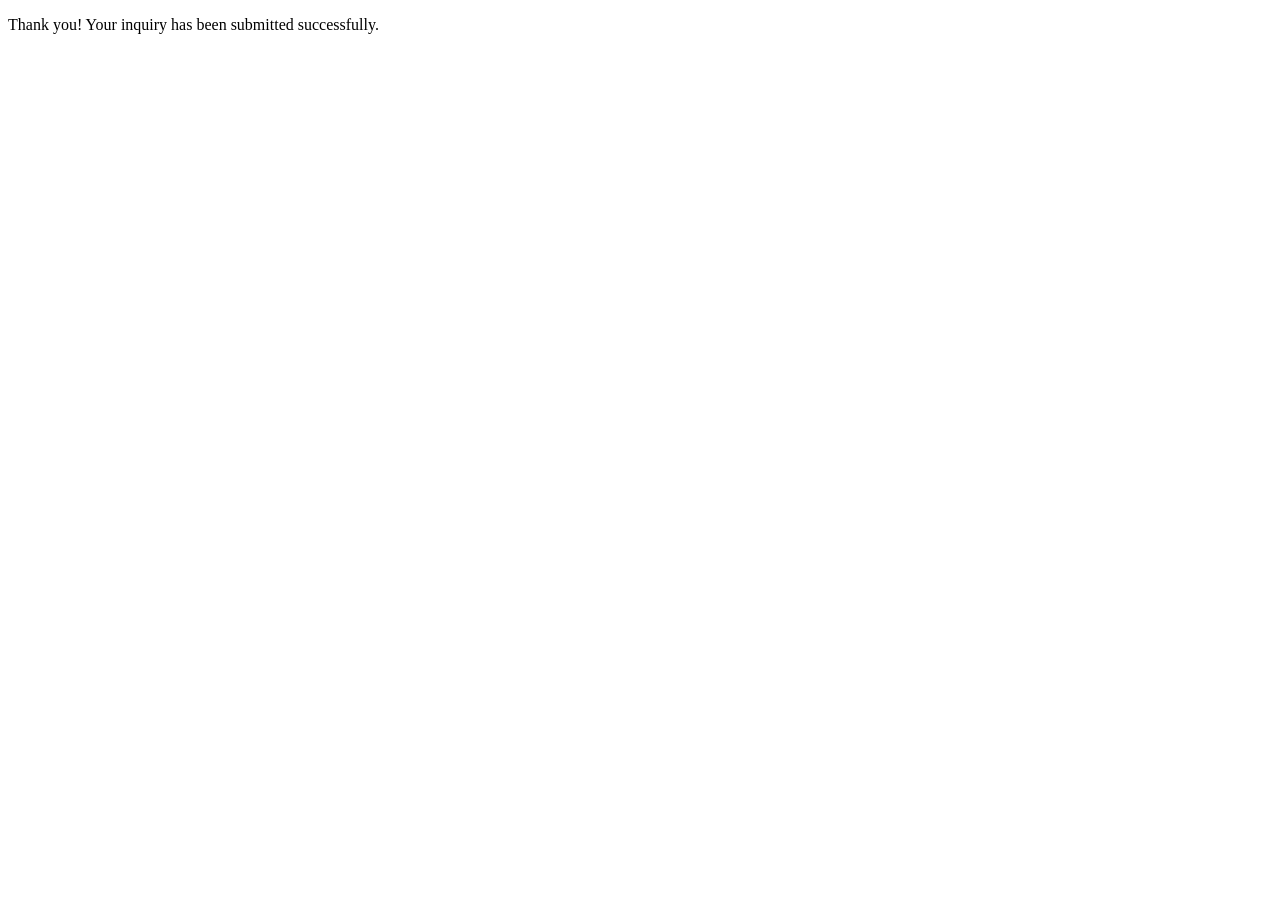
<file: form-sent/index.html>
<!DOCTYPE html><html lang="en"> <head><meta charset="utf-8"><meta name="viewport" content="width=device-width, initial-scale=1"><title>Thank You - heliumballoonnearme.com</title><meta name="robots" content="noindex"></head> <body> <p>Thank you! Your inquiry has been submitted successfully.</p> </body></html>
</file>
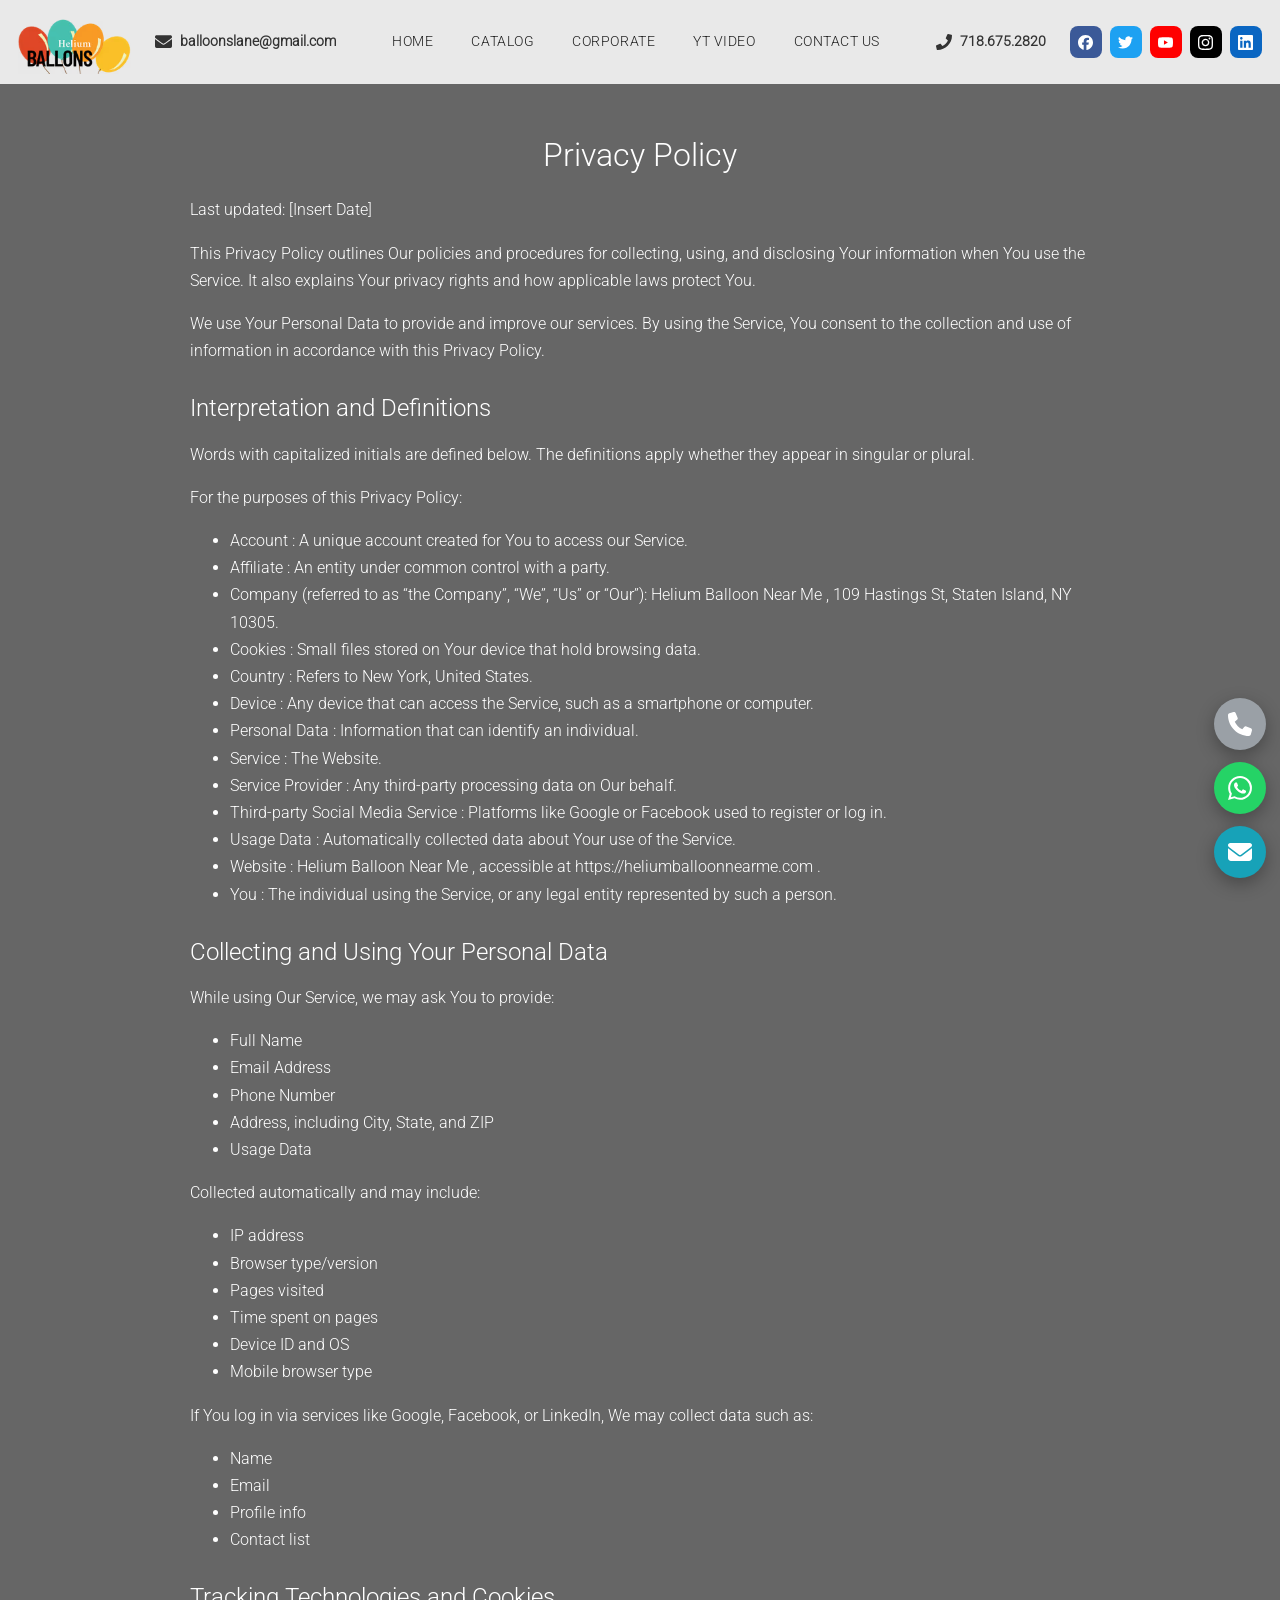
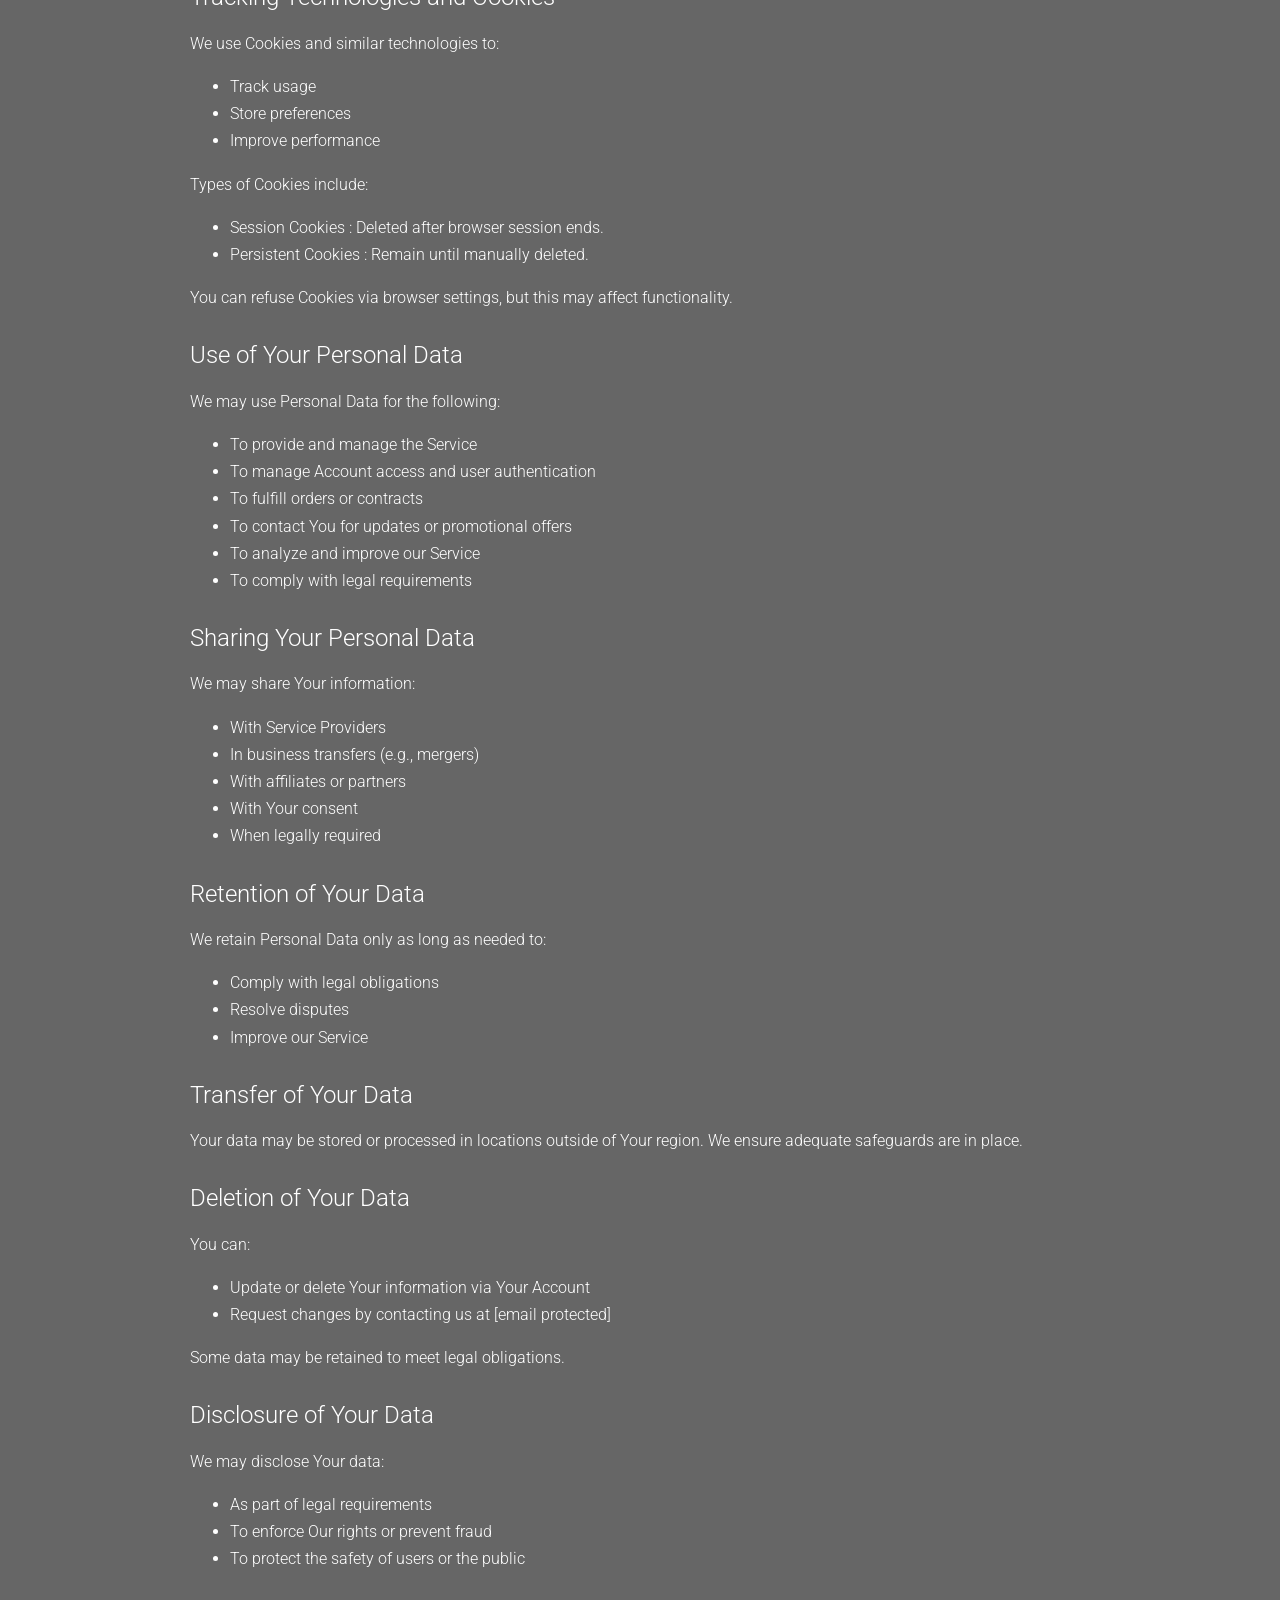
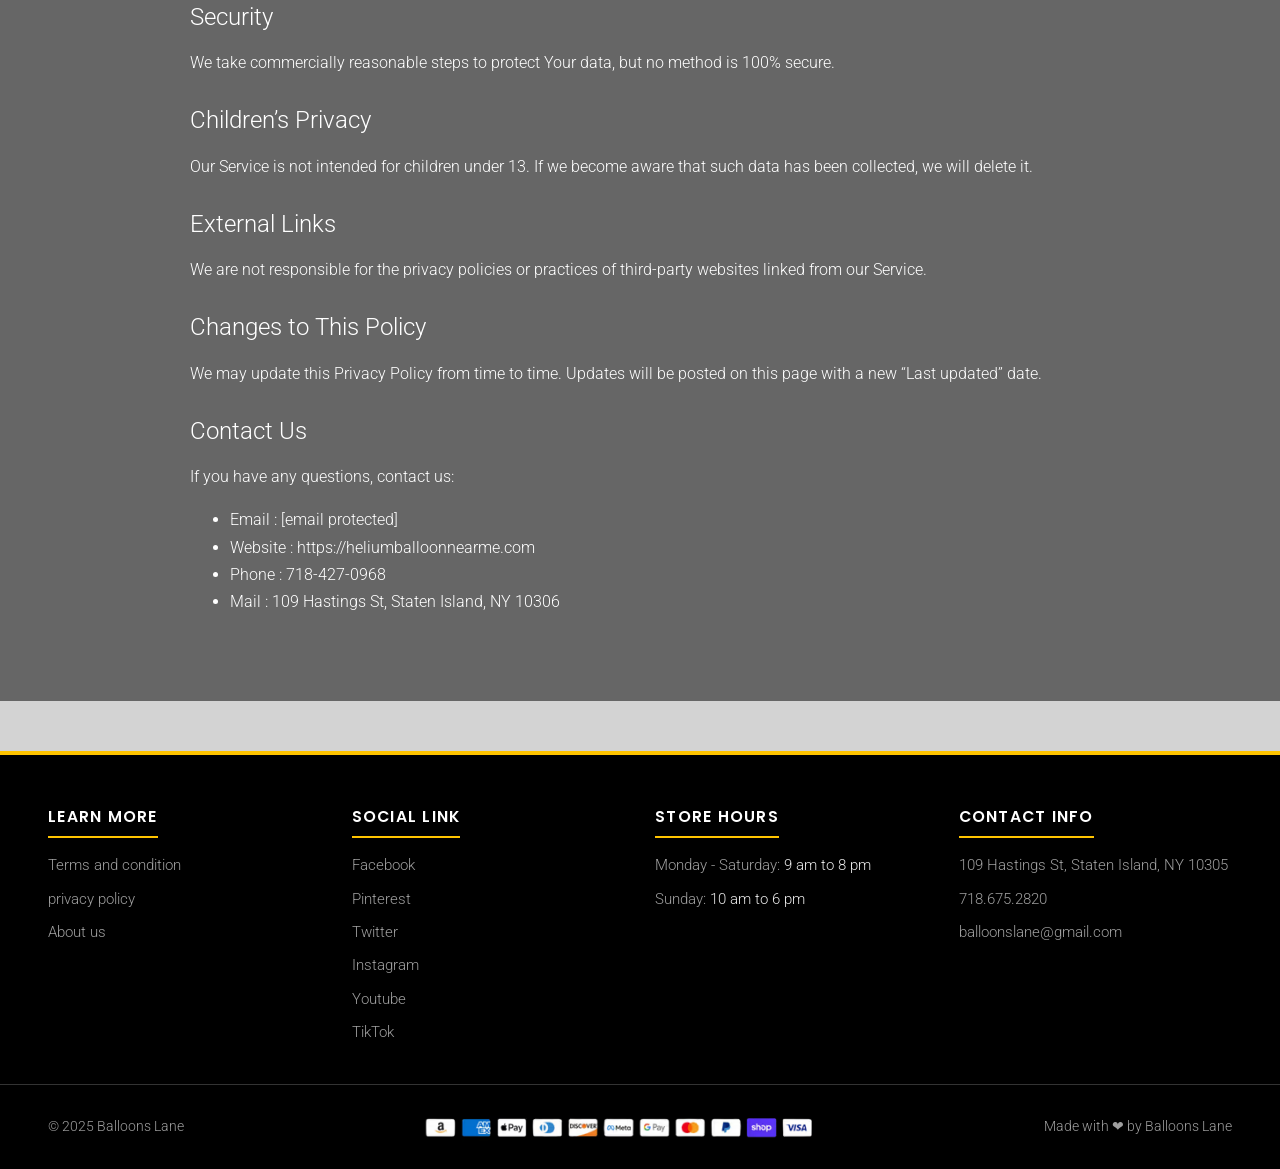
<file: privacy-policy/index.html>
<!DOCTYPE html><html lang="en"> <head><meta charset="utf-8"><meta name="viewport" content="width=device-width, initial-scale=1"><title>Privacy Policy - heliumballoonnearme.com</title><meta name="description" content="Privacy Policy for Helium Balloon Near Me."><meta name="robots" content="index, follow"><link rel="canonical" href="https://heliumballoonnearme.com/privacy-policy/"><meta property="og:type" content="website"><meta property="og:title" content="Privacy Policy - heliumballoonnearme.com"><meta property="og:description" content="Privacy Policy for Helium Balloon Near Me."><meta property="og:url" content="https://heliumballoonnearme.com/privacy-policy/"><meta property="og:image" content="https://heliumballoonnearme.com/images/hero-bg.jpg"><meta name="twitter:card" content="summary_large_image"><link rel="icon" href="/favicon.ico" sizes="any"><link rel="icon" type="image/png" href="/images/favicon-512.png"><link rel="apple-touch-icon" href="/images/apple-touch-icon.png"><link rel="preload" as="font" type="font/woff2" href="/fonts/roboto-300-latin.woff2" crossorigin fetchpriority="high"><style>@font-face{font-family:Open Sans;font-style:normal;font-weight:300;font-display:swap;src:url(/fonts/open-sans-300-latin-ext.woff2) format("woff2");unicode-range:U+0100-02BA,U+02BD-02C5,U+02C7-02CC,U+02CE-02D7,U+02DD-02FF,U+0304,U+0308,U+0329,U+1D00-1DBF,U+1E00-1E9F,U+1EF2-1EFF,U+2020,U+20A0-20AB,U+20AD-20C4,U+2113,U+2C60-2C7F,U+A720-A7FF}@font-face{font-family:Open Sans;font-style:normal;font-weight:300;font-display:swap;src:url(/fonts/open-sans-300-latin.woff2) format("woff2");unicode-range:U+0000-00FF,U+0131,U+0152-0153,U+02BB-02BC,U+02C6,U+02DA,U+02DC,U+0304,U+0308,U+0329,U+2000-206F,U+20AC,U+2122,U+2191,U+2193,U+2212,U+2215,U+FEFF,U+FFFD}@font-face{font-family:Poppins;font-style:normal;font-weight:300;font-display:swap;src:url(/fonts/poppins-300-latin-ext.woff2) format("woff2");unicode-range:U+0100-02BA,U+02BD-02C5,U+02C7-02CC,U+02CE-02D7,U+02DD-02FF,U+0304,U+0308,U+0329,U+1D00-1DBF,U+1E00-1E9F,U+1EF2-1EFF,U+2020,U+20A0-20AB,U+20AD-20C4,U+2113,U+2C60-2C7F,U+A720-A7FF}@font-face{font-family:Poppins;font-style:normal;font-weight:300;font-display:swap;src:url(/fonts/poppins-300-latin.woff2) format("woff2");unicode-range:U+0000-00FF,U+0131,U+0152-0153,U+02BB-02BC,U+02C6,U+02DA,U+02DC,U+0304,U+0308,U+0329,U+2000-206F,U+20AC,U+2122,U+2191,U+2193,U+2212,U+2215,U+FEFF,U+FFFD}@font-face{font-family:Poppins;font-style:normal;font-weight:400;font-display:swap;src:url(/fonts/poppins-400-latin-ext.woff2) format("woff2");unicode-range:U+0100-02BA,U+02BD-02C5,U+02C7-02CC,U+02CE-02D7,U+02DD-02FF,U+0304,U+0308,U+0329,U+1D00-1DBF,U+1E00-1E9F,U+1EF2-1EFF,U+2020,U+20A0-20AB,U+20AD-20C4,U+2113,U+2C60-2C7F,U+A720-A7FF}@font-face{font-family:Poppins;font-style:normal;font-weight:400;font-display:swap;src:url(/fonts/poppins-400-latin.woff2) format("woff2");unicode-range:U+0000-00FF,U+0131,U+0152-0153,U+02BB-02BC,U+02C6,U+02DA,U+02DC,U+0304,U+0308,U+0329,U+2000-206F,U+20AC,U+2122,U+2191,U+2193,U+2212,U+2215,U+FEFF,U+FFFD}@font-face{font-family:Poppins;font-style:normal;font-weight:500;font-display:swap;src:url(/fonts/poppins-500-latin-ext.woff2) format("woff2");unicode-range:U+0100-02BA,U+02BD-02C5,U+02C7-02CC,U+02CE-02D7,U+02DD-02FF,U+0304,U+0308,U+0329,U+1D00-1DBF,U+1E00-1E9F,U+1EF2-1EFF,U+2020,U+20A0-20AB,U+20AD-20C4,U+2113,U+2C60-2C7F,U+A720-A7FF}@font-face{font-family:Poppins;font-style:normal;font-weight:500;font-display:swap;src:url(/fonts/poppins-500-latin.woff2) format("woff2");unicode-range:U+0000-00FF,U+0131,U+0152-0153,U+02BB-02BC,U+02C6,U+02DA,U+02DC,U+0304,U+0308,U+0329,U+2000-206F,U+20AC,U+2122,U+2191,U+2193,U+2212,U+2215,U+FEFF,U+FFFD}@font-face{font-family:Poppins;font-style:normal;font-weight:600;font-display:swap;src:url(/fonts/poppins-600-latin-ext.woff2) format("woff2");unicode-range:U+0100-02BA,U+02BD-02C5,U+02C7-02CC,U+02CE-02D7,U+02DD-02FF,U+0304,U+0308,U+0329,U+1D00-1DBF,U+1E00-1E9F,U+1EF2-1EFF,U+2020,U+20A0-20AB,U+20AD-20C4,U+2113,U+2C60-2C7F,U+A720-A7FF}@font-face{font-family:Poppins;font-style:normal;font-weight:600;font-display:swap;src:url(/fonts/poppins-600-latin.woff2) format("woff2");unicode-range:U+0000-00FF,U+0131,U+0152-0153,U+02BB-02BC,U+02C6,U+02DA,U+02DC,U+0304,U+0308,U+0329,U+2000-206F,U+20AC,U+2122,U+2191,U+2193,U+2212,U+2215,U+FEFF,U+FFFD}@font-face{font-family:Roboto;font-style:normal;font-weight:300;font-display:swap;src:url(/fonts/roboto-300-latin-ext.woff2) format("woff2");unicode-range:U+0100-02BA,U+02BD-02C5,U+02C7-02CC,U+02CE-02D7,U+02DD-02FF,U+0304,U+0308,U+0329,U+1D00-1DBF,U+1E00-1E9F,U+1EF2-1EFF,U+2020,U+20A0-20AB,U+20AD-20C4,U+2113,U+2C60-2C7F,U+A720-A7FF}@font-face{font-family:Roboto;font-style:normal;font-weight:300;font-display:swap;src:url(/fonts/roboto-300-latin.woff2) format("woff2");unicode-range:U+0000-00FF,U+0131,U+0152-0153,U+02BB-02BC,U+02C6,U+02DA,U+02DC,U+0304,U+0308,U+0329,U+2000-206F,U+20AC,U+2122,U+2191,U+2193,U+2212,U+2215,U+FEFF,U+FFFD}:root{--yellow:#FFC400;--yellow-dark:#E0A800;--header-gray:#7EB3D5;--body-gray:#D3D3D3;--band-gray:#7FB3D5;--hero-dark:#1E1E1E;--ink:#212121;--muted:#9E9E9E;--card-blue:#40799B;--link-pink:#E91E63;--black:#000000;--wa-green:#25D366;--teal:#17A2B8;--fab-gray:#9AA0A6;--shadow-soft:0 16px 34px rgba(0,0,0,.32);--shadow-card:0 10px 22px rgba(0,0,0,.25);--shadow-product:-12px 7px 18px rgba(0,0,0,.5);--shadow-band:-26px 22px 40px rgba(0,0,0,.5);--radius:6px}*{box-sizing:border-box}html{scroll-behavior:smooth}body{margin:0;font-family:Segoe UI,Roboto,Helvetica Neue,Arial,sans-serif;color:var(--ink);background:var(--body-gray);line-height:1.7}h1,h2,h3,h4{line-height:1.35;margin:0 0 .6em;font-family:Poppins,Comfortaa,Segoe UI,sans-serif}img{max-width:100%;height:auto;display:block}a{color:var(--link-pink)}.container{max-width:none;width:100%;margin:0 auto;padding:0 clamp(16px,4vw,48px)}.band{background:var(--band-gray);border-radius:var(--radius);box-shadow:var(--shadow-band);text-align:center;padding:22px 18px;margin:34px auto;max-width:none}.band h2,.band h3{font-family:Open Sans,Segoe UI,sans-serif;font-weight:300;text-transform:uppercase;letter-spacing:.06em;margin:0;color:#fff;font-size:24px;line-height:.1}.band .sub{margin:.4em 0 0;color:#555;font-size:.95rem}.site-header{position:static;top:0;z-index:50;background:var(--header-gray);box-shadow:0 6px 14px #00000059,0 20px 38px #00000080}.header-contact{display:flex;align-items:center;gap:8px;font-size:.9rem;color:#fff}.header-contact a{color:#000;text-decoration:none;font-weight:600}.main-nav a{text-decoration:none;color:#000;font-weight:400;font-size:.85rem;text-transform:uppercase;letter-spacing:.04em;padding:9px 14px;border-radius:0;white-space:nowrap;transition:background .2s,color .2s}.main-nav a.active{background:#ffc100;color:#000}.nav-toggle{display:none;margin-left:auto;background:none;border:0;cursor:pointer;font-size:1.7rem;line-height:1;color:#000;padding:6px 10px}.header-social a{width:32px;height:32px;border-radius:8px;background:#555;color:#fff;display:flex;align-items:center;justify-content:center;text-decoration:none;font-size:.8rem;font-weight:700}.hero-split{display:flex;padding:0;background:#5e5e5e;min-height:780px}.hero-pane{position:relative;width:50%}.hero-left{background:url(/images/hero-bg.avif) center 20%/cover no-repeat;display:flex;flex-direction:column;justify-content:center}.hero-left:before{content:"";position:absolute;inset:0;background:#000000b3}.hero-left-text{position:relative;padding:90px 34px 90px 30px}.hero-left-text h1{font-family:Roboto,sans-serif;font-size:30px;font-weight:400;color:#fff;line-height:1.3;margin:0}.hero-left-text p{font-family:Roboto,sans-serif;font-size:clamp(13.5px,.7rem + .5vw,15.5px);font-weight:300;color:#fff;background:#7eb3d58a;padding:8px 12px;margin:14px 0 0;display:inline-block}.hero-right{overflow:hidden;background:#000}.hero-right video{position:absolute;inset:0;width:100%;height:100%;object-fit:cover;display:block}.video-section{background:#000;padding:40px 20px}.video-single{max-width:none;margin:0 auto;border-radius:18px;overflow:hidden;box-shadow:var(--shadow-soft)}.video-single iframe{width:100%;aspect-ratio:16/9;border:0;display:block}.btn{display:inline-block;border:0;cursor:pointer;text-decoration:none;font-weight:600;line-height:1;text-transform:uppercase;letter-spacing:.05em;border-radius:6px;box-shadow:var(--shadow-card);transition:transform .15s,box-shadow .15s}.btn:hover{transform:translateY(-2px)}.btn-yellow{background:var(--yellow);color:#222;padding:15px 46px;font-size:1rem}.btn-yellow:hover{background:var(--yellow-dark)}.btn-blue{background:var(--card-blue);color:#fff!important;padding:15px 46px;font-size:1rem;border-radius:6px;box-shadow:var(--shadow-product)}.btn-blue:link,.btn-blue:visited,.btn-blue:hover,.btn-blue:active{color:#fff!important}.btn-send{background:#000;color:#fff!important;padding:15px 46px;font-size:1rem}.btn-send:link,.btn-send:visited,.btn-send:hover,.btn-send:active{color:#fff!important}.btn-wide{display:block;width:85%;margin:26px auto;text-align:center}.inquiry-form{background:transparent;border-radius:0;box-shadow:none;padding:6px 0 10px;max-width:none;margin:0 auto}.inquiry-form .row{display:grid;grid-template-columns:1fr 1fr;gap:16px}.inquiry-form .field{margin-bottom:16px}.inquiry-form label{display:block;font-weight:600;margin-bottom:6px;font-size:.92rem}.inquiry-form ::placeholder{color:#9a9a9a}.inquiry-form input[type=text],.inquiry-form input[type=email],.inquiry-form input[type=tel],.inquiry-form input[type=number],.inquiry-form input[type=date],.inquiry-form select,.inquiry-form textarea{width:100%;padding:13px 16px;border:1px solid #c9c9c9;border-radius:10px;font-size:1rem;font-family:inherit;background:#fff}.inquiry-form textarea{border-radius:10px;min-height:130px;resize:vertical}.inquiry-form input:focus,.inquiry-form select:focus,.inquiry-form textarea:focus{outline:2px solid var(--yellow);border-color:var(--yellow)}.form-note{font-size:.85rem;color:#666;text-align:center;margin-top:12px}.card-grid{display:grid;grid-template-columns:repeat(auto-fill,minmax(240px,1fr));gap:26px;margin:26px 0}.cat-card{background:#fff;border-radius:var(--radius);box-shadow:var(--shadow-card);overflow:hidden;text-align:center;padding-bottom:20px;display:flex;flex-direction:column}.cat-card img{width:100%;aspect-ratio:1/1;object-fit:cover}.cat-card h3{font-size:1.05rem;margin:14px 12px 6px;text-transform:uppercase;letter-spacing:.03em}.cat-card p{font-size:.9rem;color:#555;margin:0 14px 14px;flex:1}.cat-card .btn-blue{margin:0 16px}.gallery-grid{display:grid;grid-template-columns:repeat(auto-fill,minmax(200px,1fr));gap:18px;margin:22px 0}.gallery-grid figure{margin:0;background:#fff;border-radius:12px;overflow:hidden;box-shadow:var(--shadow-card)}.gallery-grid img{width:100%;aspect-ratio:1/1;object-fit:cover}.gallery-grid figcaption{padding:10px;font-size:.82rem;text-align:center;color:#444}.corp-wrap{position:relative;max-width:none;margin:0 auto;padding:0;overflow:hidden}.corp-track{display:flex;width:max-content;padding:10px 0;animation:corp-scroll 30s linear infinite}.corp-logo{flex:0 0 280px;background:transparent;border-radius:0;box-shadow:none;height:150px;display:flex;align-items:center;justify-content:center;padding:10px 14px}.corp-logo img{max-width:240px;max-height:125px;width:auto;height:auto;object-fit:contain}@keyframes corp-scroll{0%{transform:translate(0)}to{transform:translate(-50%)}}@media(prefers-reduced-motion:reduce){.corp-track{animation:none}}.video-grid{display:grid;grid-template-columns:1fr 1fr;gap:26px;max-width:none;margin:0 auto}.video-card{border:0;border-radius:20px;overflow:hidden;background:#000;box-shadow:var(--shadow-soft)}.more-video{text-align:center;margin-top:18px}.seo-copy{width:90%;max-width:90%;box-sizing:border-box;margin:0 auto;text-align:center;padding:10px 0 30px}.seo-copy ul,.seo-copy ol{list-style-position:inside;padding:0;margin:0 auto 1em;text-align:center}.seo-copy li{margin:.35em 0}.seo-copy .check-lines{list-style:none}.seo-copy h2{font-size:clamp(1.3rem,2.6vw,1.8rem);margin:1.6em 0 .6em}.seo-copy h3{font-size:1.15rem;margin:1.4em 0 .5em}.seo-copy h4{font-size:1.05rem;margin:1.2em 0 .4em}.seo-copy p{margin:0 0 1em}.check-list{list-style:none;padding:0;margin:1em auto;max-width:640px;text-align:center}.check-list li{margin:.45em 0}.check-list li:before{content:"✔ ";color:#2e7d32;font-weight:800}.faq{max-width:none;margin:0 auto}.faq-item{background:#d3d9db;border-radius:8px;box-shadow:var(--shadow-card);margin-bottom:14px;overflow:hidden}.faq-q{width:100%;text-align:left;background:none;border:0;cursor:pointer;padding:18px 20px;font-size:1rem;font-weight:700;color:var(--ink);display:flex;gap:12px;align-items:center;font-family:inherit}.faq-q .marker{color:#000;font-size:.9em}.faq-a{max-height:0;overflow:hidden;transition:max-height .3s ease;padding:0 20px}.faq-item.open .faq-a{max-height:600px;padding:0 20px 18px}.loc-section{max-width:none;margin:0 auto 30px}.loc-grid{columns:6 150px;column-gap:22px;list-style:none;padding:0;margin:0}.loc-grid li{break-inside:avoid;margin-bottom:.4em;font-size:.9rem}.loc-grid a{color:#444;text-decoration:none}.loc-grid a:hover{color:var(--link-pink)}.review-grid{display:grid;grid-template-columns:repeat(auto-fill,minmax(280px,1fr));gap:24px;max-width:none;margin:0 auto}.review-card{background:#fff;border-radius:var(--radius);box-shadow:var(--shadow-card);padding:24px;text-align:center}.review-card img{width:72px;height:72px;border-radius:50%;object-fit:cover;margin:0 auto 12px}.review-card h4{margin:0 0 8px}.review-card p{font-size:.92rem;color:#555;margin:0}.contact-hero{background:var(--hero-dark);color:#fff;text-align:center;padding:60px 20px}.contact-hero h1{font-size:clamp(1.8rem,3.4vw,2.6rem);margin:0}.contact-cards{display:grid;grid-template-columns:repeat(auto-fit,minmax(240px,1fr));gap:22px;max-width:none;margin:34px auto}.contact-card{background:#fff;border-radius:var(--radius);box-shadow:var(--shadow-card);padding:28px;text-align:center}.contact-card h3{margin:0 0 10px;text-transform:uppercase;font-size:1rem;letter-spacing:.05em}.contact-card a{color:var(--ink);font-weight:700;text-decoration:none;font-size:1.05rem}.contact-card a:hover{color:var(--link-pink)}.map-embed{max-width:none;margin:0 auto 34px;border-radius:var(--radius);overflow:hidden;box-shadow:var(--shadow-soft)}.map-embed iframe{width:100%;height:380px;border:0;display:block}.social-row{display:flex;gap:12px;justify-content:center;margin:18px 0 40px}.social-row a{width:48px;height:48px;border-radius:12px;background:#333;color:#fff;display:flex;align-items:center;justify-content:center;text-decoration:none;font-weight:800;font-size:.85rem}.social-row a:hover{background:var(--yellow);color:#222}.site-footer{background:#9e9e9e;color:#fff;margin-top:50px}.footer-grid{max-width:none;margin:0 auto;padding:48px clamp(16px,4vw,48px) 30px;display:grid;grid-template-columns:repeat(auto-fit,minmax(220px,1fr));gap:30px}.footer-grid h4{color:#fff;text-transform:uppercase;letter-spacing:.08em;font-size:.98rem;margin:0 0 16px;padding-bottom:9px;display:inline-block}.footer-grid li{margin-bottom:10px;font-size:.94rem;line-height:1.55}.footer-grid a{color:#fff;text-decoration:none;transition:color .2s ease}.footer-grid a:hover{color:var(--yellow)}.footer-bottom{border-top:1px solid rgba(255,255,255,.4);max-width:none;margin:0 auto;padding:20px clamp(16px,4vw,48px);display:flex;align-items:center;justify-content:space-between;gap:16px;flex-wrap:wrap;font-size:.88rem}.pay-icons{display:flex;gap:8px;flex-wrap:wrap;justify-content:center}.pay-icons span{background:#222;border:1px solid #444;border-radius:6px;color:#ddd;font-size:.68rem;font-weight:700;padding:5px 9px;white-space:nowrap}.contact-hero-banner{position:relative;background:url(/images/contact-hero.avif) center/cover no-repeat;color:#fff;text-align:center;min-height:100vh;min-height:100svh;display:flex;align-items:center;justify-content:center;padding:90px 20px 120px}.contact-hero-inner{width:100%}.contact-hero-inner h1{font-size:clamp(2.9rem,6vw,4.4rem);margin:0 0 .3em;color:#fff;font-weight:700;text-shadow:0 2px 16px rgba(0,0,0,.5)}.contact-hero-inner .order-link{margin:.3em 0}.contact-hero-inner .order-link a{color:#fff;font-size:2rem;font-weight:600;text-decoration:none;text-shadow:0 2px 12px rgba(0,0,0,.5)}.contact-hero-inner .order-link a:hover{text-decoration:underline}.contact-hero-inner .lane-domain{color:#fff;opacity:.85;font-size:1.1rem;margin:.3em 0 0}.wave-divider{display:block;width:100%;height:70px;position:absolute;left:0;bottom:-1px}.wave-divider.top{top:-1px;bottom:auto;transform:scaleY(-1)}.info-bar-section{padding:10px 20px 30px;text-align:center}.info-bar{background:#40799b;border-radius:6px;box-shadow:-16px 17px 17px #00000080;max-width:1250px;margin:36px auto 0;position:relative;z-index:2;display:grid;grid-template-columns:repeat(3,1fr);gap:14px;padding:30px 26px;color:#fff}.info-cell{display:flex;flex-direction:column;align-items:center;gap:10px}.info-icon{display:block;line-height:0}.info-icon svg{width:52px;height:52px;fill:#ffc72f}.info-cell a{color:#fff;text-decoration:none;font-size:1.2rem;font-weight:500}.info-cell a:hover{text-decoration:underline}.designs-section{position:relative;background:#7fb3d5;text-align:center;margin:50px 0 0;padding:110px 20px}.designs-inner p{color:#fff;font-size:1.15rem;margin:0 0 18px}.designs-inner .btn{display:block;width:200px;margin:0 auto 14px;border-radius:42px;box-shadow:-15px 11px 19px #00000080}.designs-inner .btn-orange{background:#40799b;padding:14px 50px}.designs-inner .btn-orange:hover{background:#40799b}.designs-inner .btn-yellow-sm{background:#40799b;color:#fff;padding:15px 30px}.btn-orange{background:#e67e22;color:#fff;padding:12px 30px;font-size:.95rem}.btn-orange:hover{background:#d35400}.btn-yellow-sm{background:var(--yellow);color:#8a6d00;padding:12px 30px;font-size:.95rem}.store-policy{text-align:center;padding:40px 20px 50px}.store-policy h2{font-size:1.6rem;font-weight:400;margin:0 0 .5em}.store-policy p{margin:0;color:#333}@media(max-width:700px){.info-bar{grid-template-columns:1fr;margin-top:-20px}.contact-hero-banner{padding:60px 20px 100px}}.fab-phone{background:var(--fab-gray)}.fab-wa{background:var(--wa-green)}.fab-mail{background:var(--teal)}@media(max-width:860px){.hero-split{flex-direction:column;min-height:0}.hero-pane{width:100%}.hero-right{aspect-ratio:16/9;min-height:0}.hero-left{min-height:560px}@media(max-width:600px){.hero-left{aspect-ratio:9/16;min-height:0}}.hero-left-text{padding:70px 24px 70px 30px}.hero-left{padding:40px 24px}.video-grid,.inquiry-form .row{grid-template-columns:1fr}.inquiry-form{padding:24px 18px}.nav-toggle{display:block}.main-nav{display:none;position:absolute;top:100%;left:0;right:0;z-index:55;flex-direction:column;flex-wrap:nowrap;gap:0;margin:0;background:var(--header-gray);box-shadow:0 18px 24px #00000059;padding:6px 0}.main-nav.open{display:flex}.main-nav a{padding:13px 20px;font-size:.95rem}.header-contact span.hide-m,.header-social{display:none}}.yt-facade{position:relative;width:100%;padding:0;border:0;background:#000;cursor:pointer;display:block}.yt-facade img{width:100%;aspect-ratio:16/9;object-fit:cover;display:block}.yt-facade .yt-play{position:absolute;top:50%;left:50%;transform:translate(-50%,-50%);width:64px;height:64px;border-radius:50%;background:#000000a6;color:#fff;font-size:1.5rem;display:flex;align-items:center;justify-content:center}.yt-facade:hover .yt-play,.yt-facade:focus-visible .yt-play{background:var(--yellow);color:#222}.video-card iframe{width:100%;aspect-ratio:16/9;border:0;display:block}:focus-visible{outline:3px solid var(--card-blue);outline-offset:2px}@media(prefers-reduced-motion:reduce){*,*:before,*:after{animation-duration:.01ms!important;transition-duration:.01ms!important;scroll-behavior:auto!important}}.header-social a{transition:filter .2s ease}.sr-only{position:absolute;width:1px;height:1px;overflow:hidden;clip:rect(0 0 0 0);white-space:nowrap}.cat-row{display:grid;grid-template-columns:repeat(8,1fr);gap:14px;margin:26px 0 6px}.cat-mini{display:block;text-decoration:none}.cat-mini img{width:100%;aspect-ratio:3/4;object-fit:cover;border:0;box-shadow:var(--shadow-product);background:#fff}.cat-mini .mini-btn{display:block;text-decoration:none;margin-top:10px;background:var(--card-blue);color:#fff;text-align:center;font-weight:600;font-size:.8rem;line-height:1;padding:10px 6px;border-radius:6px;box-shadow:var(--shadow-product)}.cat-mini:hover .mini-btn{background:#265d84}@media(max-width:1000px){.cat-row{grid-template-columns:repeat(4,1fr)}}@media(max-width:520px){.cat-row{grid-template-columns:1fr}}.seo-copy h2,.seo-copy h3,.seo-copy h4{font-weight:400}.loc-grid{list-style:disc;padding-left:18px}.loc-grid li{font-size:.88rem}.pay-strip{height:28px;width:auto;max-width:100%;margin:0 auto}@media(max-width:520px){.hero-left{min-height:400px}.hero-left-text{padding:54px 18px 54px 20px}.hero-left-text h1{font-size:27px}.hero-left-text p{font-size:14px}}.prod-grid{display:grid;grid-template-columns:repeat(8,1fr);gap:16px;margin:24px 0 40px}.prod-card{display:flex;flex-direction:column}.prod-card img{width:100%;aspect-ratio:3/4;object-fit:cover;border:0;box-shadow:var(--shadow-product);background:#fff}.prod-btn{display:block;margin-top:10px;background:var(--card-blue);color:#fff;text-align:center;font-weight:600;font-size:.8rem;line-height:1;padding:10px 6px;border-radius:6px;box-shadow:var(--shadow-product);text-decoration:none}a.prod-btn:hover{background:#265d84}.prod-btn.static{cursor:default;opacity:.85}@media(max-width:1000px){.prod-grid{grid-template-columns:repeat(4,1fr)}}@media(max-width:520px){.prod-grid{grid-template-columns:repeat(2,1fr)}}.social-row a:nth-child(1){background:#3b5998}.social-row a:nth-child(2){background:#55acee}.social-row a:nth-child(3){background:#262626}.social-row a:nth-child(4){background:#007bb5}.social-row a:nth-child(5){background:#cb2027}.social-row a:nth-child(6){background:#e62117}@media(max-width:1000px){.corp-logo{flex-basis:220px;height:130px}.corp-logo img{max-height:105px}}@media(max-width:560px){.corp-logo{flex-basis:180px;height:110px}.corp-logo img{max-height:88px}}.header-social a img{width:15px;height:15px;display:block}.social-row a img{width:22px;height:22px;display:block}.fab img{width:26px;height:26px;display:block}.contact-form-card{background:#fff;border-radius:var(--radius);box-shadow:var(--shadow-card);max-width:1000px;margin:0 auto 40px;padding:28px}.contact-form-card .field label{position:absolute;width:1px;height:1px;overflow:hidden;clip:rect(0 0 0 0);white-space:nowrap}.contact-form-card .form-note{margin-top:14px}.contact-hero-inner h1,.contact-hero-inner .order-link a,.contact-hero-inner .lane-domain{text-shadow:0 2px 10px rgba(0,0,0,.55)}.map-embed.tall iframe{height:450px}.map-embed.narrow{max-width:1250px}.fab img{width:24px;height:24px}.elementor-shape{overflow:hidden;position:absolute;left:0;width:100%;line-height:0;direction:ltr;z-index:2}.elementor-shape-bottom{bottom:-1px;transform:rotate(180deg)}.elementor-shape svg{display:block;width:calc(213% + 1.3px);height:169px;position:relative;left:50%;transform:translate(-50%) rotateY(180deg)}.elementor-shape .elementor-shape-fill{fill:#fff}@media(max-width:768px){.elementor-shape svg{width:calc(300% + 1.3px);height:111px}}.social-row a svg{width:22px;height:22px;fill:#fff}.social-row a:hover svg{fill:#222}.fancy-wave{position:absolute;top:-1px;left:0;width:100%;line-height:0;z-index:2}.fancy-wave svg{display:block;width:100%;height:110px}.fancy-wave .w1{fill:#e4e6e6;opacity:.35}.fancy-wave .w2{fill:#e4e6e6;opacity:.6}.fancy-wave .w3{fill:#e4e6e6;opacity:1}@media(max-width:768px){.fancy-wave svg{height:70px}}@media(max-width:700px){.footer-grid{grid-template-columns:1fr 1fr;gap:26px;padding-top:38px}.footer-bottom{justify-content:center;text-align:center}.pay-strip{max-width:100%;height:auto}}@media(max-width:860px){.header-inner{gap:10px 12px}.brand{order:1}.header-contact-email{order:1;margin-left:auto}.header-contact-email span.hide-m{display:inline}.nav-toggle{order:2;margin-left:0}.header-contact-phone{order:2}.header-social{order:2;display:flex;margin-left:auto;gap:6px}.header-social a{width:27px;height:27px;border-radius:6px}.header-social a img{width:13px;height:13px}.header-contact{font-size:.84rem}.header-contact svg{flex:none}}img,iframe,video{max-width:100%}html,body{overflow-x:clip}@media(max-width:700px){.band h2,.band h3{font-size:20px;line-height:1.3}.seo-copy h2{font-size:1.3rem;line-height:1.32}.seo-copy h3{font-size:1.08rem;line-height:1.38}.seo-copy h4{font-size:1rem;line-height:1.42}.seo-copy p{line-height:1.65}.faq-q{line-height:1.4}.inquiry-form input,.inquiry-form select,.inquiry-form textarea{font-size:16px}}.catalog-wrap .loc-section h3{font-family:Roboto,sans-serif;font-size:20px;font-weight:300;color:#000;text-align:left;line-height:1.3;margin:20px 0 8px}.catalog-wrap .loc-section h4{font-family:Roboto,sans-serif;font-size:16px;font-weight:300;color:#000;text-align:left;line-height:1.35;margin:14px 0 6px}.catalog-wrap .loc-grid{font-family:Open Sans,sans-serif;font-size:12px;font-weight:300;color:#000;line-height:1.65}.catalog-wrap .loc-grid li{font-size:12px;margin-bottom:2px}.blocks-grid{display:grid;grid-template-columns:repeat(auto-fill,minmax(215px,1fr));gap:4px 28px;align-items:start;text-align:left}.cat-block{min-width:0}.mini-list{list-style:disc;padding-left:18px;margin:0 0 14px;text-align:left;font-family:Open Sans,sans-serif;font-size:12px;font-weight:300;color:#000;line-height:1.65}.mini-list li{font-size:12px;margin-bottom:2px}.catalog-hero{background:#d3d3d3;color:#111;text-align:center;padding:44px 20px 26px}.catalog-hero h1{font-size:clamp(1.8rem,3.4vw,2.6rem);margin:0;color:#111}.review-marquee{overflow:hidden;padding:26px 0 8px}.review-track{display:flex;gap:22px;width:max-content;animation:review-scroll 60s linear infinite}.review-card{flex:0 0 350px;background:#fff;border:1px solid #e2e6e6;border-radius:14px;box-shadow:0 6px 18px #00000012;padding:22px;text-align:left}.review-head{display:flex;align-items:center;gap:12px;margin-bottom:10px}.review-ava{flex:none;width:46px;height:46px;border-radius:50%;background:linear-gradient(135deg,#ffc72f,#f39c12);color:#fff;display:flex;align-items:center;justify-content:center;font-family:Poppins,sans-serif;font-weight:600;font-size:1rem}.review-card h4{font-family:Poppins,sans-serif;font-size:.95rem;font-weight:600;margin:0;color:#1d1d1f}.review-stars{color:#e8a100;font-size:.8rem;letter-spacing:2px;line-height:1}.review-card p{font-size:.86rem;line-height:1.65;color:#333;margin:0}@keyframes review-scroll{0%{transform:translate(0)}to{transform:translate(-50%)}}@media(max-width:520px){.review-card{flex-basis:300px}}section[id]{scroll-margin-top:96px}@media(max-width:860px){section[id]{scroll-margin-top:148px}}.catalog-wrap .review-card{text-align:left;margin:0}.catalog-wrap .centered-blocks .cat-block h3,.catalog-wrap .centered-blocks .cat-block h4{text-align:center}.catalog-wrap .centered-blocks .mini-list{text-align:center;list-style-position:inside;padding-left:0}.catalog-wrap .centered-blocks .cat-block h3,.catalog-wrap .centered-blocks .cat-block h4{text-align:left}.catalog-wrap .centered-blocks .mini-list{text-align:left;list-style-position:outside;padding-left:18px}.blocks-grid{grid-template-columns:repeat(auto-fit,minmax(215px,240px));justify-content:center}@media(max-width:600px){.hero-left{background-image:url(/images/hero-bg.avif)}}@media(max-width:600px){.container{padding-left:12px;padding-right:12px}.band{padding:16px 12px;margin:24px auto}.band h2,.band h3{font-size:18px}.catalog-hero{padding:28px 12px 18px}.catalog-hero h1{font-size:1.5rem}.contact-hero{padding:40px 12px}.contact-hero h1{font-size:1.5rem}.contact-hero-banner{padding:60px 12px 90px}.contact-hero-inner h1{font-size:2.1rem}.contact-hero-inner .order-link a{font-size:1.4rem}.contact-hero-inner .lane-domain{font-size:.95rem}.catalog-wrap .loc-section{margin-bottom:22px}.catalog-wrap .loc-section h3{font-size:17px}.catalog-wrap .loc-section h4{font-size:14px}.seo-copy{padding:8px 12px 20px}.seo-copy h2{font-size:1.2rem}.video-section{padding:28px 12px}.card-grid{gap:18px;margin:18px 0}.cat-card{padding-bottom:16px}.cat-card h3{font-size:.98rem}.gallery-grid{gap:14px;margin:16px 0}.video-grid{gap:18px}.review-marquee{padding:18px 0 4px}.review-card{padding:18px 16px}.faq-item{margin-bottom:10px}.faq-q{padding:14px 16px}.faq-item.open .faq-a{padding:0 16px 14px}.inquiry-form{padding:16px 12px}.contact-form-card{padding:20px 16px;margin-bottom:28px}.contact-cards{margin:24px auto;gap:16px}.contact-card{padding:20px 16px}.map-embed{margin-bottom:24px}.map-embed iframe{height:300px}.map-embed.tall iframe{height:360px}.info-bar-section{padding:8px 12px 20px}.info-bar{padding:22px 16px;gap:10px}.info-icon svg{width:40px;height:40px}.info-cell a{font-size:1rem}.designs-section{padding:60px 12px}.designs-inner p{font-size:1rem}.store-policy{padding:28px 12px 36px}.store-policy h2{font-size:1.3rem}.social-row{margin:14px 0 28px}.social-row a{width:44px;height:44px}.footer-grid{padding:32px 12px 20px;gap:20px}.footer-bottom{padding:14px 12px}.header-inner{padding:8px 12px}.brand img{height:52px}.btn-yellow{padding:13px 28px}.btn-blue{padding:10px 20px}}.field-error{color:#b71c1c;font-size:.85rem;margin:6px 0 0}.field-invalid{border-color:#b71c1c!important}.inquiry-form button[type=submit]:disabled{opacity:.7}@media(min-width:1024px){.blocks-grid--5{grid-template-columns:repeat(5,1fr)}.blocks-grid--6{grid-template-columns:repeat(6,1fr)}.blocks-grid--4{grid-template-columns:repeat(4,1fr)}.blocks-grid--5,.blocks-grid--6,.blocks-grid--4{gap:4px 14px}}@media(min-width:700px)and (max-width:1023px){.blocks-grid--5,.blocks-grid--6{grid-template-columns:repeat(3,1fr)}.blocks-grid--4{grid-template-columns:repeat(2,1fr)}}@media(min-width:520px)and (max-width:699px){.blocks-grid--5,.blocks-grid--6,.blocks-grid--4{grid-template-columns:repeat(2,1fr)}}@media(max-width:519px){.blocks-grid--5,.blocks-grid--6,.blocks-grid--4{grid-template-columns:1fr}}.school-logo{display:flex;align-items:flex-end;gap:6px;line-height:1}.school-logo-word{font-family:Poppins,sans-serif;font-weight:600;font-size:34px;letter-spacing:-.02em;color:#fff;text-transform:lowercase}.school-logo-balloons{display:flex;gap:2px;padding-bottom:8px}.school-logo-balloons i{display:block;width:14px;height:18px;border-radius:50%/55% 55% 45% 45%}.school-logo-balloons i:nth-child(1){background:#2e6e9e}.school-logo-balloons i:nth-child(2){background:#ffc400}.school-logo-balloons i:nth-child(3){background:#e91e63}@media(max-width:640px){.school-logo-word{font-size:26px}}.hero-left{background:url(/images/hero-bg.avif) center 20%/cover no-repeat}.corp-text-logo{font-family:Poppins,sans-serif;font-weight:600;font-size:28px;color:#111;white-space:nowrap}.legal-page{background:#666;color:#fff;padding:50px 0 70px}.legal-inner{width:90%;max-width:900px;margin:0 auto}.legal-inner h1{text-align:center;font-family:Roboto,Arial,sans-serif;font-weight:400}.legal-inner h2{font-family:Roboto,Arial,sans-serif;font-weight:400;margin-top:28px}.legal-inner p,.legal-inner li{line-height:1.7}.legal-inner a{color:#fff}.site-header{position:static;top:0;z-index:50;background:#e9e9e9;box-shadow:0 6px 14px #00000059,0 20px 38px #00000080}.header-inner{position:relative;max-width:1280px;margin:0 auto;padding:10px 18px;display:flex;align-items:center;gap:24px;flex-wrap:wrap}.brand{display:flex;align-items:center;text-decoration:none}.brand img{height:64px;width:auto;display:block}.header-contact{display:flex;align-items:center;gap:8px;font-size:.9rem;color:#333}.header-contact a{color:#333;text-decoration:none;font-weight:600}.main-nav{margin:0 auto;display:flex;gap:10px;flex-wrap:nowrap;justify-content:center}.main-nav a,.main-nav a:link,.main-nav a:visited{color:#212121;text-decoration:none;font-weight:400;font-size:.85rem;text-transform:uppercase;letter-spacing:.04em;padding:9px 14px;border-radius:0;white-space:nowrap;transition:background .2s,color .2s}.main-nav a:hover{background:#000;color:#fff}.main-nav a.active{background:#ffc400;color:#111}.nav-toggle{display:none;margin-left:auto;background:none;border:0;cursor:pointer;font-size:1.7rem;line-height:1;color:#111;padding:6px 10px}.header-social{display:flex;gap:8px}.header-social a{width:32px;height:32px;border-radius:8px;background:#555;color:#fff;display:flex;align-items:center;justify-content:center;text-decoration:none;font-size:.8rem;font-weight:700;transition:filter .2s ease}.header-social a:hover{filter:brightness(1.35)}.header-social a:nth-child(1){background:#3b5998}.header-social a:nth-child(2){background:#1da1f2}.header-social a:nth-child(3){background:red}.header-social a:nth-child(4){background:#000}.header-social a:nth-child(5){background:#0a66c2}.site-footer{background:#000;color:#9e9e9e;margin-top:50px;border-top:4px solid #FFC400}.footer-grid{max-width:none;margin:0 auto;padding:48px clamp(16px,4vw,48px) 30px;display:grid;grid-template-columns:repeat(auto-fit,minmax(220px,1fr));gap:30px;border-bottom:1px solid #333}.footer-grid h4{color:#fff;text-transform:uppercase;letter-spacing:.08em;font-size:.98rem;margin:0 0 16px;padding-bottom:9px;border-bottom:2px solid #FFC400;display:inline-block}.footer-grid ul{list-style:none;padding:0;margin:0}.footer-grid li{margin-bottom:10px;font-size:.94rem;line-height:1.55;color:#9e9e9e}.footer-grid li span{color:#e8e8e8}.footer-grid a{color:#9e9e9e;text-decoration:none;transition:color .2s ease}.footer-grid a:hover{color:#ffc400}.footer-bottom{border-top:0;max-width:1350px;margin:0 auto;padding:20px clamp(16px,4vw,48px);display:flex;align-items:center;justify-content:space-between;gap:16px;flex-wrap:wrap;font-size:.88rem}@media(min-width:701px){.pay-strip{height:44px}}.fab-stack{position:fixed;right:14px;bottom:22px;display:flex;flex-direction:column;gap:12px;z-index:60}.fab{width:52px;height:52px;border-radius:50%;display:flex;align-items:center;justify-content:center;color:#fff;text-decoration:none;font-size:1.3rem;box-shadow:0 6px 18px #0000004d}.fab-phone{background:#9aa0a6}.fab-wa{background:#25d366}.fab-mail{background:#17a2b8}@media(max-width:860px){.nav-toggle{display:block}.main-nav{display:none;position:absolute;top:100%;left:0;right:0;z-index:55;flex-direction:column;flex-wrap:nowrap;gap:0;margin:0;background:#e9e9e9;box-shadow:0 18px 24px #00000059;padding:6px 0}.main-nav.open{display:flex}.main-nav a{padding:13px 20px;font-size:.95rem}.header-inner{gap:10px 12px}.brand{order:1}.header-contact-email{order:1;margin-left:auto}.header-contact-email span.hide-m{display:inline}.nav-toggle{order:2;margin-left:0}.header-contact-phone{order:2}.header-social{order:2;display:flex;margin-left:auto;gap:6px}.header-social a{width:27px;height:27px;border-radius:6px}.header-social a img{width:13px;height:13px}.header-contact{font-size:.84rem}.header-contact svg{flex:none}}@media(max-width:700px){.footer-grid{grid-template-columns:1fr 1fr;gap:26px;padding:38px 12px 20px}.footer-bottom{justify-content:center;text-align:center;padding:14px 12px}.pay-strip{max-width:100%;height:auto}.header-inner{padding:8px 12px}.brand img{height:52px}}@media(max-width:460px){.footer-grid{grid-template-columns:1fr}}@media(max-width:767px){.hero-left{background-image:url(/images/hero-bg-mobile.avif)}}#contact .container,.inquiry-form{max-width:1280px}#catalog-contact{max-width:1280px;margin:0 auto}.contact-form-card{max-width:1280px}
</style></head><body> <header class="site-header"> <div class="header-inner"> <a class="brand" href="/" aria-label="Helium Balloon Near Me home"> <img src="/_astro/helium-balloons-logo.BjkwI6jO_TwJXM.avif" alt="Helium Balloons logo with colorful balloons" loading="eager" fetchpriority="high" decoding="async" width="170" height="96"> </a> <div class="header-contact header-contact-email"> <svg aria-hidden="true" viewBox="0 0 512 512" width="17" height="17" fill="#333" xmlns="http://www.w3.org/2000/svg"><path d="M502.3 190.8c3.9-3.1 9.7-.2 9.7 4.7V400c0 26.5-21.5 48-48 48H48c-26.5 0-48-21.5-48-48V195.6c0-5 5.7-7.8 9.7-4.7 22.4 17.4 52.1 39.5 154.1 113.6 21.1 15.4 56.7 47.8 92.2 47.6 35.7.3 72-32.8 92.3-47.6 102-74.1 131.6-96.3 154-113.7zM256 320c23.2.4 56.6-29.2 73.4-41.4 132.7-96.3 142.8-104.7 173.4-128.7 5.8-4.5 9.2-11.5 9.2-18.9v-19c0-26.5-21.5-48-48-48H48C21.5 64 0 85.5 0 112v19c0 7.4 3.4 14.3 9.2 18.9 30.6 23.9 40.7 32.4 173.4 128.7 16.8 12.2 50.2 41.8 73.4 41.4z"></path></svg> <a href="mailto:balloonslane@gmail.com"><span class="hide-m">balloonslane@gmail.com</span><span style="display:none">mail</span></a> </div> <button class="nav-toggle" type="button" aria-label="Open menu" aria-expanded="false" aria-controls="mainNav">☰</button> <nav class="main-nav" id="mainNav" aria-label="Main navigation"> <a href="/" class="" >Home</a> <a href="/catalog/" class="" >Catalog</a> <a href="/#corporate" class="" data-spy-link>Corporate</a> <a href="/#video" class="" data-spy-link>YT Video</a> <a href="/contact-us/" class="" >Contact Us</a> </nav> <div class="header-contact header-contact-phone"> <svg aria-hidden="true" viewBox="0 0 512 512" width="16" height="16" fill="#333" xmlns="http://www.w3.org/2000/svg"><path d="M493.4 24.6l-104-24c-11.3-2.6-22.9 3.3-27.5 13.9l-48 112c-4.2 9.8-1.4 21.3 6.9 28l60.6 49.6c-36 76.7-98.9 140.5-177.2 177.2l-49.6-60.6c-6.8-8.3-18.2-11.1-28-6.9l-112 48C3.9 366.5-2 378.1.6 389.4l24 104C27.1 504.2 36.7 512 48 512c256.1 0 464-207.5 464-464 0-11.2-7.7-20.9-18.6-23.4z"></path></svg> <a href="tel:7186752820">718.675.2820</a> </div> <div class="header-social" aria-label="Social links"> <a href="https://www.facebook.com/balloonslane/" target="_blank" rel="noopener" aria-label="Facebook"><img src="/images/social/facebook.svg" alt="" width="15" height="15" aria-hidden="true"></a> <a href="https://twitter.com/balloonslane" target="_blank" rel="noopener" aria-label="Twitter"><img src="/images/social/twitter.svg" alt="" width="15" height="15" aria-hidden="true"></a> <a href="https://www.youtube.com/@BalloonsLane?sub_confirmation=1" target="_blank" rel="noopener" aria-label="YouTube"><img src="/images/social/youtube.svg" alt="" width="15" height="15" aria-hidden="true"></a> <a href="https://www.instagram.com/balloonslane2/" target="_blank" rel="noopener" aria-label="Instagram"><img src="/images/social/instagram.svg" alt="" width="15" height="15" aria-hidden="true"></a> <a href="https://www.linkedin.com/in/balloonslane/" target="_blank" rel="noopener" aria-label="LinkedIn"><img src="/images/social/linkedin.svg" alt="" width="15" height="15" aria-hidden="true"></a> </div> </div> </header>  <main class="legal-page"> <div class="legal-inner"> <h1>Privacy Policy</h1> <p>Last updated: [Insert Date]</p> <p>This Privacy Policy outlines Our policies and procedures for collecting, using, and disclosing Your information when You use the Service. It also explains Your privacy rights and how applicable laws protect You.</p> <p>We use Your Personal Data to provide and improve our services. By using the Service, You consent to the collection and use of information in accordance with this Privacy Policy.</p> <h2>Interpretation and Definitions</h2> <p>Words with capitalized initials are defined below. The definitions apply whether they appear in singular or plural.</p> <p>For the purposes of this Privacy Policy:</p> <ul> <li>Account : A unique account created for You to access our Service.</li> <li>Affiliate : An entity under common control with a party.</li> <li>Company (referred to as “the Company”, “We”, “Us” or “Our”): Helium Balloon Near Me , 109 Hastings St, Staten Island, NY 10305.</li> <li>Cookies : Small files stored on Your device that hold browsing data.</li> <li>Country : Refers to New York, United States.</li> <li>Device : Any device that can access the Service, such as a smartphone or computer.</li> <li>Personal Data : Information that can identify an individual.</li> <li>Service : The Website.</li> <li>Service Provider : Any third-party processing data on Our behalf.</li> <li>Third-party Social Media Service : Platforms like Google or Facebook used to register or log in.</li> <li>Usage Data : Automatically collected data about Your use of the Service.</li> <li>Website : Helium Balloon Near Me , accessible at https://heliumballoonnearme.com .</li> <li>You : The individual using the Service, or any legal entity represented by such a person.</li> </ul> <h2>Collecting and Using Your Personal Data</h2> <p>While using Our Service, we may ask You to provide:</p> <ul> <li>Full Name</li> <li>Email Address</li> <li>Phone Number</li> <li>Address, including City, State, and ZIP</li> <li>Usage Data</li> </ul> <p>Collected automatically and may include:</p> <ul> <li>IP address</li> <li>Browser type/version</li> <li>Pages visited</li> <li>Time spent on pages</li> <li>Device ID and OS</li> <li>Mobile browser type</li> </ul> <p>If You log in via services like Google, Facebook, or LinkedIn, We may collect data such as:</p> <ul> <li>Name</li> <li>Email</li> <li>Profile info</li> <li>Contact list</li> </ul> <h2>Tracking Technologies and Cookies</h2> <p>We use Cookies and similar technologies to:</p> <ul> <li>Track usage</li> <li>Store preferences</li> <li>Improve performance</li> </ul> <p>Types of Cookies include:</p> <ul> <li>Session Cookies : Deleted after browser session ends.</li> <li>Persistent Cookies : Remain until manually deleted.</li> </ul> <p>You can refuse Cookies via browser settings, but this may affect functionality.</p> <h2>Use of Your Personal Data</h2> <p>We may use Personal Data for the following:</p> <ul> <li>To provide and manage the Service</li> <li>To manage Account access and user authentication</li> <li>To fulfill orders or contracts</li> <li>To contact You for updates or promotional offers</li> <li>To analyze and improve our Service</li> <li>To comply with legal requirements</li> </ul> <h2>Sharing Your Personal Data</h2> <p>We may share Your information:</p> <ul> <li>With Service Providers</li> <li>In business transfers (e.g., mergers)</li> <li>With affiliates or partners</li> <li>With Your consent</li> <li>When legally required</li> </ul> <h2>Retention of Your Data</h2> <p>We retain Personal Data only as long as needed to:</p> <ul> <li>Comply with legal obligations</li> <li>Resolve disputes</li> <li>Improve our Service</li> </ul> <h2>Transfer of Your Data</h2> <p>Your data may be stored or processed in locations outside of Your region. We ensure adequate safeguards are in place.</p> <h2>Deletion of Your Data</h2> <p>You can:</p> <ul> <li>Update or delete Your information via Your Account</li> <li>Request changes by contacting us at [email protected]</li> </ul> <p>Some data may be retained to meet legal obligations.</p> <h2>Disclosure of Your Data</h2> <p>We may disclose Your data:</p> <ul> <li>As part of legal requirements</li> <li>To enforce Our rights or prevent fraud</li> <li>To protect the safety of users or the public</li> </ul> <h2>Security</h2> <p>We take commercially reasonable steps to protect Your data, but no method is 100% secure.</p> <h2>Children’s Privacy</h2> <p>Our Service is not intended for children under 13. If we become aware that such data has been collected, we will delete it.</p> <h2>External Links</h2> <p>We are not responsible for the privacy policies or practices of third-party websites linked from our Service.</p> <h2>Changes to This Policy</h2> <p>We may update this Privacy Policy from time to time. Updates will be posted on this page with a new “Last updated” date.</p> <h2>Contact Us</h2> <p>If you have any questions, contact us:</p> <ul> <li>Email : [email protected]</li> <li>Website : https://heliumballoonnearme.com</li> <li>Phone : 718-427-0968</li> <li>Mail : 109 Hastings St, Staten Island, NY 10306</li> </ul> </div> </main>  <footer class="site-footer"> <div class="footer-grid"> <div> <h4>Learn More</h4> <ul> <li><a href="/terms-and-conditions/">Terms and condition</a></li> <li><a href="/privacy-policy/">privacy policy</a></li> <li>About us</li> </ul> </div> <div> <h4>Social link</h4> <ul> <li><a href="https://www.facebook.com/balloonslane/" target="_blank" rel="noopener">Facebook</a></li> <li><a href="https://www.pinterest.com/balloonslane/" target="_blank" rel="noopener">Pinterest</a></li> <li><a href="https://twitter.com/balloonslane" target="_blank" rel="noopener">Twitter</a></li> <li><a href="https://www.instagram.com/balloonslane2/" target="_blank" rel="noopener">Instagram</a></li> <li><a href="https://www.youtube.com/@BalloonsLane?sub_confirmation=1" target="_blank" rel="noopener">Youtube</a></li> <li><a href="https://www.tiktok.com/@balloons_lane" target="_blank" rel="noopener">TikTok</a></li> </ul> </div> <div> <h4>Store Hours</h4> <ul> <li>Monday - Saturday: <span>9 am to 8 pm</span></li> <li>Sunday: <span>10 am to 6 pm</span></li> </ul> </div> <div> <h4>Contact Info</h4> <ul> <li>109 Hastings St, Staten Island, NY 10305</li> <li><a href="tel:7184270968">718.675.2820</a></li> <li><a href="mailto:balloonslane@gmail.com">balloonslane@gmail.com</a></li> </ul> </div> </div> <div class="footer-bottom"> <span>© 2025 Balloons Lane</span> <img src="/_astro/payment-methods.cvvCI9eJ_2wESDi.avif" alt="Payment method icons including Amazon, American Express, Apple Pay, Diners Club, Discover, Meta, Google Pay, Mastercard, PayPal, Shop Pay and Visa" loading="lazy" decoding="async" fetchpriority="auto" width="500" height="50" class="pay-strip"> <span>Made with ❤ by Balloons Lane</span> </div> </footer> <div class="fab-stack" aria-label="Quick contact"> <a class="fab fab-phone" href="tel:+17184270968" aria-label="Phone"><img src="/images/social/phone.svg" alt="" width="24" height="24" aria-hidden="true"></a> <a class="fab fab-wa" href="https://api.whatsapp.com/send?phone=17184270968" target="_blank" rel="noopener" aria-label="Whatsapp"><img src="/images/social/whatsapp.svg" alt="" width="26" height="26" aria-hidden="true"></a> <a class="fab fab-mail" href="mailto:balloonslane@gmail.com" aria-label="Email us"><img src="/images/social/mail.svg" alt="" width="24" height="24" aria-hidden="true"></a> </div> <script defer src="/js/main.js"></script> </body> </html>
</file>
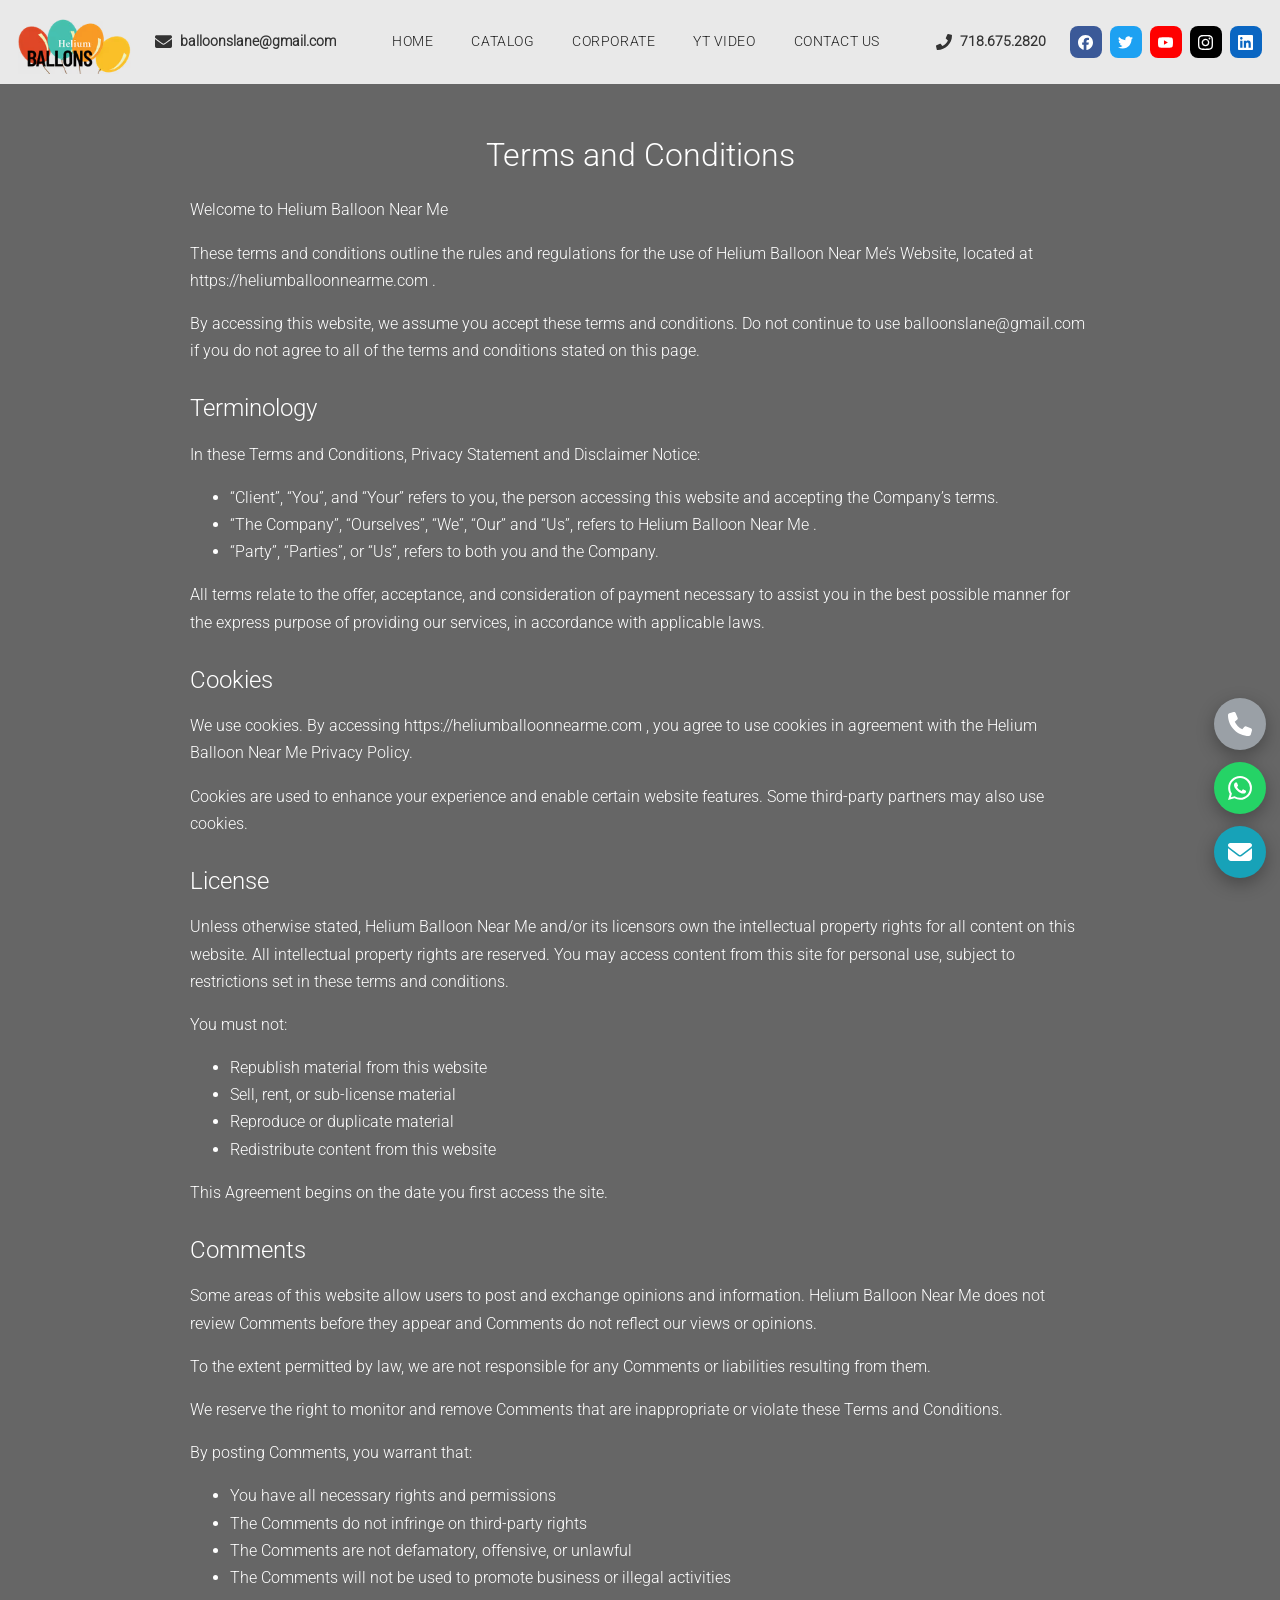
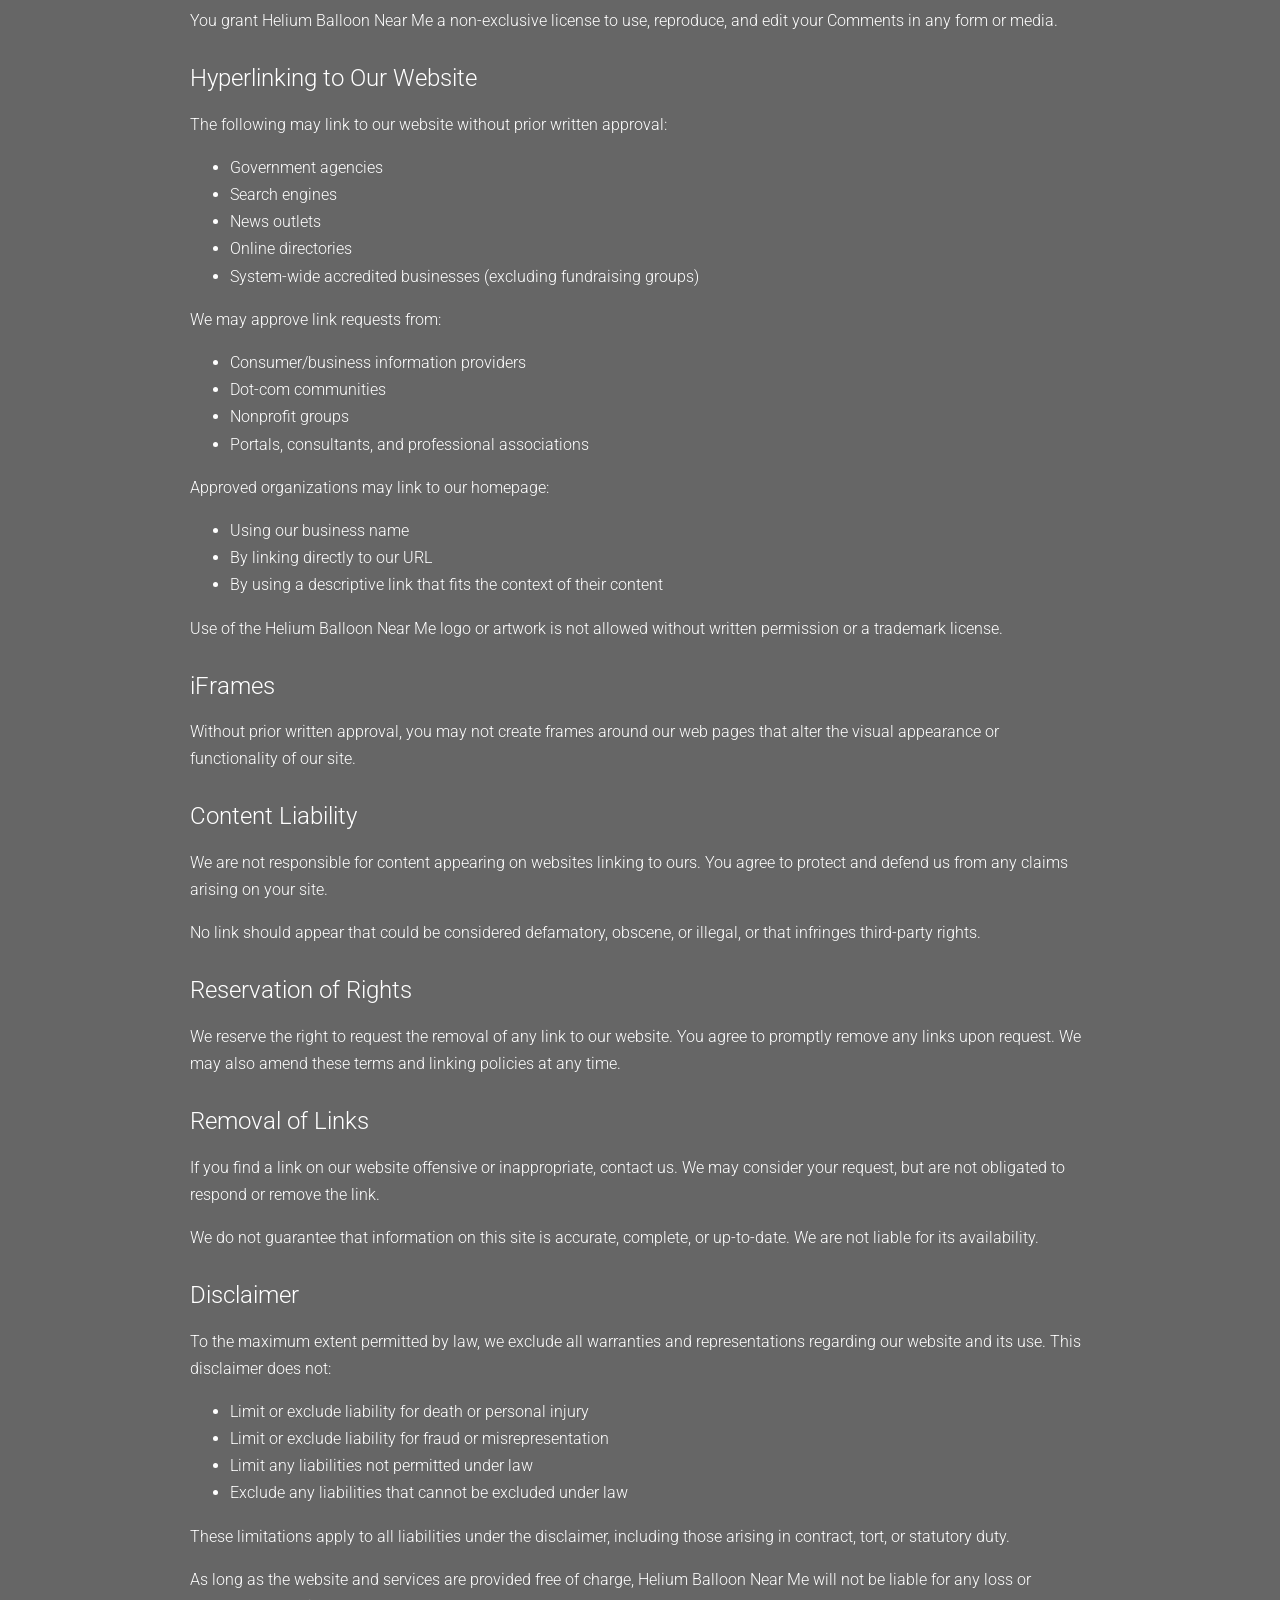
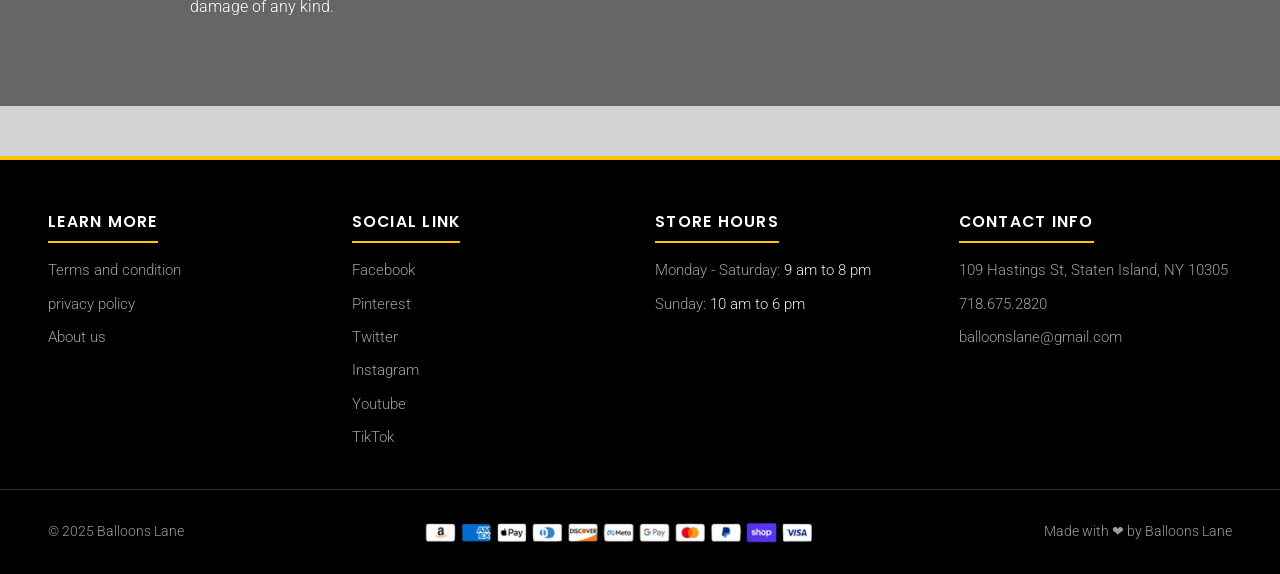
<file: terms-and-conditions/index.html>
<!DOCTYPE html><html lang="en"> <head><meta charset="utf-8"><meta name="viewport" content="width=device-width, initial-scale=1"><title>Terms and Conditions - heliumballoonnearme.com</title><meta name="description" content="Terms and Conditions for Helium Balloon Near Me."><meta name="robots" content="index, follow"><link rel="canonical" href="https://heliumballoonnearme.com/terms-and-conditions/"><meta property="og:type" content="website"><meta property="og:title" content="Terms and Conditions - heliumballoonnearme.com"><meta property="og:description" content="Terms and Conditions for Helium Balloon Near Me."><meta property="og:url" content="https://heliumballoonnearme.com/terms-and-conditions/"><meta property="og:image" content="https://heliumballoonnearme.com/images/hero-bg.jpg"><meta name="twitter:card" content="summary_large_image"><link rel="icon" href="/favicon.ico" sizes="any"><link rel="icon" type="image/png" href="/images/favicon-512.png"><link rel="apple-touch-icon" href="/images/apple-touch-icon.png"><link rel="preload" as="font" type="font/woff2" href="/fonts/roboto-300-latin.woff2" crossorigin fetchpriority="high"><style>@font-face{font-family:Open Sans;font-style:normal;font-weight:300;font-display:swap;src:url(/fonts/open-sans-300-latin-ext.woff2) format("woff2");unicode-range:U+0100-02BA,U+02BD-02C5,U+02C7-02CC,U+02CE-02D7,U+02DD-02FF,U+0304,U+0308,U+0329,U+1D00-1DBF,U+1E00-1E9F,U+1EF2-1EFF,U+2020,U+20A0-20AB,U+20AD-20C4,U+2113,U+2C60-2C7F,U+A720-A7FF}@font-face{font-family:Open Sans;font-style:normal;font-weight:300;font-display:swap;src:url(/fonts/open-sans-300-latin.woff2) format("woff2");unicode-range:U+0000-00FF,U+0131,U+0152-0153,U+02BB-02BC,U+02C6,U+02DA,U+02DC,U+0304,U+0308,U+0329,U+2000-206F,U+20AC,U+2122,U+2191,U+2193,U+2212,U+2215,U+FEFF,U+FFFD}@font-face{font-family:Poppins;font-style:normal;font-weight:300;font-display:swap;src:url(/fonts/poppins-300-latin-ext.woff2) format("woff2");unicode-range:U+0100-02BA,U+02BD-02C5,U+02C7-02CC,U+02CE-02D7,U+02DD-02FF,U+0304,U+0308,U+0329,U+1D00-1DBF,U+1E00-1E9F,U+1EF2-1EFF,U+2020,U+20A0-20AB,U+20AD-20C4,U+2113,U+2C60-2C7F,U+A720-A7FF}@font-face{font-family:Poppins;font-style:normal;font-weight:300;font-display:swap;src:url(/fonts/poppins-300-latin.woff2) format("woff2");unicode-range:U+0000-00FF,U+0131,U+0152-0153,U+02BB-02BC,U+02C6,U+02DA,U+02DC,U+0304,U+0308,U+0329,U+2000-206F,U+20AC,U+2122,U+2191,U+2193,U+2212,U+2215,U+FEFF,U+FFFD}@font-face{font-family:Poppins;font-style:normal;font-weight:400;font-display:swap;src:url(/fonts/poppins-400-latin-ext.woff2) format("woff2");unicode-range:U+0100-02BA,U+02BD-02C5,U+02C7-02CC,U+02CE-02D7,U+02DD-02FF,U+0304,U+0308,U+0329,U+1D00-1DBF,U+1E00-1E9F,U+1EF2-1EFF,U+2020,U+20A0-20AB,U+20AD-20C4,U+2113,U+2C60-2C7F,U+A720-A7FF}@font-face{font-family:Poppins;font-style:normal;font-weight:400;font-display:swap;src:url(/fonts/poppins-400-latin.woff2) format("woff2");unicode-range:U+0000-00FF,U+0131,U+0152-0153,U+02BB-02BC,U+02C6,U+02DA,U+02DC,U+0304,U+0308,U+0329,U+2000-206F,U+20AC,U+2122,U+2191,U+2193,U+2212,U+2215,U+FEFF,U+FFFD}@font-face{font-family:Poppins;font-style:normal;font-weight:500;font-display:swap;src:url(/fonts/poppins-500-latin-ext.woff2) format("woff2");unicode-range:U+0100-02BA,U+02BD-02C5,U+02C7-02CC,U+02CE-02D7,U+02DD-02FF,U+0304,U+0308,U+0329,U+1D00-1DBF,U+1E00-1E9F,U+1EF2-1EFF,U+2020,U+20A0-20AB,U+20AD-20C4,U+2113,U+2C60-2C7F,U+A720-A7FF}@font-face{font-family:Poppins;font-style:normal;font-weight:500;font-display:swap;src:url(/fonts/poppins-500-latin.woff2) format("woff2");unicode-range:U+0000-00FF,U+0131,U+0152-0153,U+02BB-02BC,U+02C6,U+02DA,U+02DC,U+0304,U+0308,U+0329,U+2000-206F,U+20AC,U+2122,U+2191,U+2193,U+2212,U+2215,U+FEFF,U+FFFD}@font-face{font-family:Poppins;font-style:normal;font-weight:600;font-display:swap;src:url(/fonts/poppins-600-latin-ext.woff2) format("woff2");unicode-range:U+0100-02BA,U+02BD-02C5,U+02C7-02CC,U+02CE-02D7,U+02DD-02FF,U+0304,U+0308,U+0329,U+1D00-1DBF,U+1E00-1E9F,U+1EF2-1EFF,U+2020,U+20A0-20AB,U+20AD-20C4,U+2113,U+2C60-2C7F,U+A720-A7FF}@font-face{font-family:Poppins;font-style:normal;font-weight:600;font-display:swap;src:url(/fonts/poppins-600-latin.woff2) format("woff2");unicode-range:U+0000-00FF,U+0131,U+0152-0153,U+02BB-02BC,U+02C6,U+02DA,U+02DC,U+0304,U+0308,U+0329,U+2000-206F,U+20AC,U+2122,U+2191,U+2193,U+2212,U+2215,U+FEFF,U+FFFD}@font-face{font-family:Roboto;font-style:normal;font-weight:300;font-display:swap;src:url(/fonts/roboto-300-latin-ext.woff2) format("woff2");unicode-range:U+0100-02BA,U+02BD-02C5,U+02C7-02CC,U+02CE-02D7,U+02DD-02FF,U+0304,U+0308,U+0329,U+1D00-1DBF,U+1E00-1E9F,U+1EF2-1EFF,U+2020,U+20A0-20AB,U+20AD-20C4,U+2113,U+2C60-2C7F,U+A720-A7FF}@font-face{font-family:Roboto;font-style:normal;font-weight:300;font-display:swap;src:url(/fonts/roboto-300-latin.woff2) format("woff2");unicode-range:U+0000-00FF,U+0131,U+0152-0153,U+02BB-02BC,U+02C6,U+02DA,U+02DC,U+0304,U+0308,U+0329,U+2000-206F,U+20AC,U+2122,U+2191,U+2193,U+2212,U+2215,U+FEFF,U+FFFD}:root{--yellow:#FFC400;--yellow-dark:#E0A800;--header-gray:#7EB3D5;--body-gray:#D3D3D3;--band-gray:#7FB3D5;--hero-dark:#1E1E1E;--ink:#212121;--muted:#9E9E9E;--card-blue:#40799B;--link-pink:#E91E63;--black:#000000;--wa-green:#25D366;--teal:#17A2B8;--fab-gray:#9AA0A6;--shadow-soft:0 16px 34px rgba(0,0,0,.32);--shadow-card:0 10px 22px rgba(0,0,0,.25);--shadow-product:-12px 7px 18px rgba(0,0,0,.5);--shadow-band:-26px 22px 40px rgba(0,0,0,.5);--radius:6px}*{box-sizing:border-box}html{scroll-behavior:smooth}body{margin:0;font-family:Segoe UI,Roboto,Helvetica Neue,Arial,sans-serif;color:var(--ink);background:var(--body-gray);line-height:1.7}h1,h2,h3,h4{line-height:1.35;margin:0 0 .6em;font-family:Poppins,Comfortaa,Segoe UI,sans-serif}img{max-width:100%;height:auto;display:block}a{color:var(--link-pink)}.container{max-width:none;width:100%;margin:0 auto;padding:0 clamp(16px,4vw,48px)}.band{background:var(--band-gray);border-radius:var(--radius);box-shadow:var(--shadow-band);text-align:center;padding:22px 18px;margin:34px auto;max-width:none}.band h2,.band h3{font-family:Open Sans,Segoe UI,sans-serif;font-weight:300;text-transform:uppercase;letter-spacing:.06em;margin:0;color:#fff;font-size:24px;line-height:.1}.band .sub{margin:.4em 0 0;color:#555;font-size:.95rem}.site-header{position:static;top:0;z-index:50;background:var(--header-gray);box-shadow:0 6px 14px #00000059,0 20px 38px #00000080}.header-contact{display:flex;align-items:center;gap:8px;font-size:.9rem;color:#fff}.header-contact a{color:#000;text-decoration:none;font-weight:600}.main-nav a{text-decoration:none;color:#000;font-weight:400;font-size:.85rem;text-transform:uppercase;letter-spacing:.04em;padding:9px 14px;border-radius:0;white-space:nowrap;transition:background .2s,color .2s}.main-nav a.active{background:#ffc100;color:#000}.nav-toggle{display:none;margin-left:auto;background:none;border:0;cursor:pointer;font-size:1.7rem;line-height:1;color:#000;padding:6px 10px}.header-social a{width:32px;height:32px;border-radius:8px;background:#555;color:#fff;display:flex;align-items:center;justify-content:center;text-decoration:none;font-size:.8rem;font-weight:700}.hero-split{display:flex;padding:0;background:#5e5e5e;min-height:780px}.hero-pane{position:relative;width:50%}.hero-left{background:url(/images/hero-bg.avif) center 20%/cover no-repeat;display:flex;flex-direction:column;justify-content:center}.hero-left:before{content:"";position:absolute;inset:0;background:#000000b3}.hero-left-text{position:relative;padding:90px 34px 90px 30px}.hero-left-text h1{font-family:Roboto,sans-serif;font-size:30px;font-weight:400;color:#fff;line-height:1.3;margin:0}.hero-left-text p{font-family:Roboto,sans-serif;font-size:clamp(13.5px,.7rem + .5vw,15.5px);font-weight:300;color:#fff;background:#7eb3d58a;padding:8px 12px;margin:14px 0 0;display:inline-block}.hero-right{overflow:hidden;background:#000}.hero-right video{position:absolute;inset:0;width:100%;height:100%;object-fit:cover;display:block}.video-section{background:#000;padding:40px 20px}.video-single{max-width:none;margin:0 auto;border-radius:18px;overflow:hidden;box-shadow:var(--shadow-soft)}.video-single iframe{width:100%;aspect-ratio:16/9;border:0;display:block}.btn{display:inline-block;border:0;cursor:pointer;text-decoration:none;font-weight:600;line-height:1;text-transform:uppercase;letter-spacing:.05em;border-radius:6px;box-shadow:var(--shadow-card);transition:transform .15s,box-shadow .15s}.btn:hover{transform:translateY(-2px)}.btn-yellow{background:var(--yellow);color:#222;padding:15px 46px;font-size:1rem}.btn-yellow:hover{background:var(--yellow-dark)}.btn-blue{background:var(--card-blue);color:#fff!important;padding:15px 46px;font-size:1rem;border-radius:6px;box-shadow:var(--shadow-product)}.btn-blue:link,.btn-blue:visited,.btn-blue:hover,.btn-blue:active{color:#fff!important}.btn-send{background:#000;color:#fff!important;padding:15px 46px;font-size:1rem}.btn-send:link,.btn-send:visited,.btn-send:hover,.btn-send:active{color:#fff!important}.btn-wide{display:block;width:85%;margin:26px auto;text-align:center}.inquiry-form{background:transparent;border-radius:0;box-shadow:none;padding:6px 0 10px;max-width:none;margin:0 auto}.inquiry-form .row{display:grid;grid-template-columns:1fr 1fr;gap:16px}.inquiry-form .field{margin-bottom:16px}.inquiry-form label{display:block;font-weight:600;margin-bottom:6px;font-size:.92rem}.inquiry-form ::placeholder{color:#9a9a9a}.inquiry-form input[type=text],.inquiry-form input[type=email],.inquiry-form input[type=tel],.inquiry-form input[type=number],.inquiry-form input[type=date],.inquiry-form select,.inquiry-form textarea{width:100%;padding:13px 16px;border:1px solid #c9c9c9;border-radius:10px;font-size:1rem;font-family:inherit;background:#fff}.inquiry-form textarea{border-radius:10px;min-height:130px;resize:vertical}.inquiry-form input:focus,.inquiry-form select:focus,.inquiry-form textarea:focus{outline:2px solid var(--yellow);border-color:var(--yellow)}.form-note{font-size:.85rem;color:#666;text-align:center;margin-top:12px}.card-grid{display:grid;grid-template-columns:repeat(auto-fill,minmax(240px,1fr));gap:26px;margin:26px 0}.cat-card{background:#fff;border-radius:var(--radius);box-shadow:var(--shadow-card);overflow:hidden;text-align:center;padding-bottom:20px;display:flex;flex-direction:column}.cat-card img{width:100%;aspect-ratio:1/1;object-fit:cover}.cat-card h3{font-size:1.05rem;margin:14px 12px 6px;text-transform:uppercase;letter-spacing:.03em}.cat-card p{font-size:.9rem;color:#555;margin:0 14px 14px;flex:1}.cat-card .btn-blue{margin:0 16px}.gallery-grid{display:grid;grid-template-columns:repeat(auto-fill,minmax(200px,1fr));gap:18px;margin:22px 0}.gallery-grid figure{margin:0;background:#fff;border-radius:12px;overflow:hidden;box-shadow:var(--shadow-card)}.gallery-grid img{width:100%;aspect-ratio:1/1;object-fit:cover}.gallery-grid figcaption{padding:10px;font-size:.82rem;text-align:center;color:#444}.corp-wrap{position:relative;max-width:none;margin:0 auto;padding:0;overflow:hidden}.corp-track{display:flex;width:max-content;padding:10px 0;animation:corp-scroll 30s linear infinite}.corp-logo{flex:0 0 280px;background:transparent;border-radius:0;box-shadow:none;height:150px;display:flex;align-items:center;justify-content:center;padding:10px 14px}.corp-logo img{max-width:240px;max-height:125px;width:auto;height:auto;object-fit:contain}@keyframes corp-scroll{0%{transform:translate(0)}to{transform:translate(-50%)}}@media(prefers-reduced-motion:reduce){.corp-track{animation:none}}.video-grid{display:grid;grid-template-columns:1fr 1fr;gap:26px;max-width:none;margin:0 auto}.video-card{border:0;border-radius:20px;overflow:hidden;background:#000;box-shadow:var(--shadow-soft)}.more-video{text-align:center;margin-top:18px}.seo-copy{width:90%;max-width:90%;box-sizing:border-box;margin:0 auto;text-align:center;padding:10px 0 30px}.seo-copy ul,.seo-copy ol{list-style-position:inside;padding:0;margin:0 auto 1em;text-align:center}.seo-copy li{margin:.35em 0}.seo-copy .check-lines{list-style:none}.seo-copy h2{font-size:clamp(1.3rem,2.6vw,1.8rem);margin:1.6em 0 .6em}.seo-copy h3{font-size:1.15rem;margin:1.4em 0 .5em}.seo-copy h4{font-size:1.05rem;margin:1.2em 0 .4em}.seo-copy p{margin:0 0 1em}.check-list{list-style:none;padding:0;margin:1em auto;max-width:640px;text-align:center}.check-list li{margin:.45em 0}.check-list li:before{content:"✔ ";color:#2e7d32;font-weight:800}.faq{max-width:none;margin:0 auto}.faq-item{background:#d3d9db;border-radius:8px;box-shadow:var(--shadow-card);margin-bottom:14px;overflow:hidden}.faq-q{width:100%;text-align:left;background:none;border:0;cursor:pointer;padding:18px 20px;font-size:1rem;font-weight:700;color:var(--ink);display:flex;gap:12px;align-items:center;font-family:inherit}.faq-q .marker{color:#000;font-size:.9em}.faq-a{max-height:0;overflow:hidden;transition:max-height .3s ease;padding:0 20px}.faq-item.open .faq-a{max-height:600px;padding:0 20px 18px}.loc-section{max-width:none;margin:0 auto 30px}.loc-grid{columns:6 150px;column-gap:22px;list-style:none;padding:0;margin:0}.loc-grid li{break-inside:avoid;margin-bottom:.4em;font-size:.9rem}.loc-grid a{color:#444;text-decoration:none}.loc-grid a:hover{color:var(--link-pink)}.review-grid{display:grid;grid-template-columns:repeat(auto-fill,minmax(280px,1fr));gap:24px;max-width:none;margin:0 auto}.review-card{background:#fff;border-radius:var(--radius);box-shadow:var(--shadow-card);padding:24px;text-align:center}.review-card img{width:72px;height:72px;border-radius:50%;object-fit:cover;margin:0 auto 12px}.review-card h4{margin:0 0 8px}.review-card p{font-size:.92rem;color:#555;margin:0}.contact-hero{background:var(--hero-dark);color:#fff;text-align:center;padding:60px 20px}.contact-hero h1{font-size:clamp(1.8rem,3.4vw,2.6rem);margin:0}.contact-cards{display:grid;grid-template-columns:repeat(auto-fit,minmax(240px,1fr));gap:22px;max-width:none;margin:34px auto}.contact-card{background:#fff;border-radius:var(--radius);box-shadow:var(--shadow-card);padding:28px;text-align:center}.contact-card h3{margin:0 0 10px;text-transform:uppercase;font-size:1rem;letter-spacing:.05em}.contact-card a{color:var(--ink);font-weight:700;text-decoration:none;font-size:1.05rem}.contact-card a:hover{color:var(--link-pink)}.map-embed{max-width:none;margin:0 auto 34px;border-radius:var(--radius);overflow:hidden;box-shadow:var(--shadow-soft)}.map-embed iframe{width:100%;height:380px;border:0;display:block}.social-row{display:flex;gap:12px;justify-content:center;margin:18px 0 40px}.social-row a{width:48px;height:48px;border-radius:12px;background:#333;color:#fff;display:flex;align-items:center;justify-content:center;text-decoration:none;font-weight:800;font-size:.85rem}.social-row a:hover{background:var(--yellow);color:#222}.site-footer{background:#9e9e9e;color:#fff;margin-top:50px}.footer-grid{max-width:none;margin:0 auto;padding:48px clamp(16px,4vw,48px) 30px;display:grid;grid-template-columns:repeat(auto-fit,minmax(220px,1fr));gap:30px}.footer-grid h4{color:#fff;text-transform:uppercase;letter-spacing:.08em;font-size:.98rem;margin:0 0 16px;padding-bottom:9px;display:inline-block}.footer-grid li{margin-bottom:10px;font-size:.94rem;line-height:1.55}.footer-grid a{color:#fff;text-decoration:none;transition:color .2s ease}.footer-grid a:hover{color:var(--yellow)}.footer-bottom{border-top:1px solid rgba(255,255,255,.4);max-width:none;margin:0 auto;padding:20px clamp(16px,4vw,48px);display:flex;align-items:center;justify-content:space-between;gap:16px;flex-wrap:wrap;font-size:.88rem}.pay-icons{display:flex;gap:8px;flex-wrap:wrap;justify-content:center}.pay-icons span{background:#222;border:1px solid #444;border-radius:6px;color:#ddd;font-size:.68rem;font-weight:700;padding:5px 9px;white-space:nowrap}.contact-hero-banner{position:relative;background:url(/images/contact-hero.avif) center/cover no-repeat;color:#fff;text-align:center;min-height:100vh;min-height:100svh;display:flex;align-items:center;justify-content:center;padding:90px 20px 120px}.contact-hero-inner{width:100%}.contact-hero-inner h1{font-size:clamp(2.9rem,6vw,4.4rem);margin:0 0 .3em;color:#fff;font-weight:700;text-shadow:0 2px 16px rgba(0,0,0,.5)}.contact-hero-inner .order-link{margin:.3em 0}.contact-hero-inner .order-link a{color:#fff;font-size:2rem;font-weight:600;text-decoration:none;text-shadow:0 2px 12px rgba(0,0,0,.5)}.contact-hero-inner .order-link a:hover{text-decoration:underline}.contact-hero-inner .lane-domain{color:#fff;opacity:.85;font-size:1.1rem;margin:.3em 0 0}.wave-divider{display:block;width:100%;height:70px;position:absolute;left:0;bottom:-1px}.wave-divider.top{top:-1px;bottom:auto;transform:scaleY(-1)}.info-bar-section{padding:10px 20px 30px;text-align:center}.info-bar{background:#40799b;border-radius:6px;box-shadow:-16px 17px 17px #00000080;max-width:1250px;margin:36px auto 0;position:relative;z-index:2;display:grid;grid-template-columns:repeat(3,1fr);gap:14px;padding:30px 26px;color:#fff}.info-cell{display:flex;flex-direction:column;align-items:center;gap:10px}.info-icon{display:block;line-height:0}.info-icon svg{width:52px;height:52px;fill:#ffc72f}.info-cell a{color:#fff;text-decoration:none;font-size:1.2rem;font-weight:500}.info-cell a:hover{text-decoration:underline}.designs-section{position:relative;background:#7fb3d5;text-align:center;margin:50px 0 0;padding:110px 20px}.designs-inner p{color:#fff;font-size:1.15rem;margin:0 0 18px}.designs-inner .btn{display:block;width:200px;margin:0 auto 14px;border-radius:42px;box-shadow:-15px 11px 19px #00000080}.designs-inner .btn-orange{background:#40799b;padding:14px 50px}.designs-inner .btn-orange:hover{background:#40799b}.designs-inner .btn-yellow-sm{background:#40799b;color:#fff;padding:15px 30px}.btn-orange{background:#e67e22;color:#fff;padding:12px 30px;font-size:.95rem}.btn-orange:hover{background:#d35400}.btn-yellow-sm{background:var(--yellow);color:#8a6d00;padding:12px 30px;font-size:.95rem}.store-policy{text-align:center;padding:40px 20px 50px}.store-policy h2{font-size:1.6rem;font-weight:400;margin:0 0 .5em}.store-policy p{margin:0;color:#333}@media(max-width:700px){.info-bar{grid-template-columns:1fr;margin-top:-20px}.contact-hero-banner{padding:60px 20px 100px}}.fab-phone{background:var(--fab-gray)}.fab-wa{background:var(--wa-green)}.fab-mail{background:var(--teal)}@media(max-width:860px){.hero-split{flex-direction:column;min-height:0}.hero-pane{width:100%}.hero-right{aspect-ratio:16/9;min-height:0}.hero-left{min-height:560px}@media(max-width:600px){.hero-left{aspect-ratio:9/16;min-height:0}}.hero-left-text{padding:70px 24px 70px 30px}.hero-left{padding:40px 24px}.video-grid,.inquiry-form .row{grid-template-columns:1fr}.inquiry-form{padding:24px 18px}.nav-toggle{display:block}.main-nav{display:none;position:absolute;top:100%;left:0;right:0;z-index:55;flex-direction:column;flex-wrap:nowrap;gap:0;margin:0;background:var(--header-gray);box-shadow:0 18px 24px #00000059;padding:6px 0}.main-nav.open{display:flex}.main-nav a{padding:13px 20px;font-size:.95rem}.header-contact span.hide-m,.header-social{display:none}}.yt-facade{position:relative;width:100%;padding:0;border:0;background:#000;cursor:pointer;display:block}.yt-facade img{width:100%;aspect-ratio:16/9;object-fit:cover;display:block}.yt-facade .yt-play{position:absolute;top:50%;left:50%;transform:translate(-50%,-50%);width:64px;height:64px;border-radius:50%;background:#000000a6;color:#fff;font-size:1.5rem;display:flex;align-items:center;justify-content:center}.yt-facade:hover .yt-play,.yt-facade:focus-visible .yt-play{background:var(--yellow);color:#222}.video-card iframe{width:100%;aspect-ratio:16/9;border:0;display:block}:focus-visible{outline:3px solid var(--card-blue);outline-offset:2px}@media(prefers-reduced-motion:reduce){*,*:before,*:after{animation-duration:.01ms!important;transition-duration:.01ms!important;scroll-behavior:auto!important}}.header-social a{transition:filter .2s ease}.sr-only{position:absolute;width:1px;height:1px;overflow:hidden;clip:rect(0 0 0 0);white-space:nowrap}.cat-row{display:grid;grid-template-columns:repeat(8,1fr);gap:14px;margin:26px 0 6px}.cat-mini{display:block;text-decoration:none}.cat-mini img{width:100%;aspect-ratio:3/4;object-fit:cover;border:0;box-shadow:var(--shadow-product);background:#fff}.cat-mini .mini-btn{display:block;text-decoration:none;margin-top:10px;background:var(--card-blue);color:#fff;text-align:center;font-weight:600;font-size:.8rem;line-height:1;padding:10px 6px;border-radius:6px;box-shadow:var(--shadow-product)}.cat-mini:hover .mini-btn{background:#265d84}@media(max-width:1000px){.cat-row{grid-template-columns:repeat(4,1fr)}}@media(max-width:520px){.cat-row{grid-template-columns:1fr}}.seo-copy h2,.seo-copy h3,.seo-copy h4{font-weight:400}.loc-grid{list-style:disc;padding-left:18px}.loc-grid li{font-size:.88rem}.pay-strip{height:28px;width:auto;max-width:100%;margin:0 auto}@media(max-width:520px){.hero-left{min-height:400px}.hero-left-text{padding:54px 18px 54px 20px}.hero-left-text h1{font-size:27px}.hero-left-text p{font-size:14px}}.prod-grid{display:grid;grid-template-columns:repeat(8,1fr);gap:16px;margin:24px 0 40px}.prod-card{display:flex;flex-direction:column}.prod-card img{width:100%;aspect-ratio:3/4;object-fit:cover;border:0;box-shadow:var(--shadow-product);background:#fff}.prod-btn{display:block;margin-top:10px;background:var(--card-blue);color:#fff;text-align:center;font-weight:600;font-size:.8rem;line-height:1;padding:10px 6px;border-radius:6px;box-shadow:var(--shadow-product);text-decoration:none}a.prod-btn:hover{background:#265d84}.prod-btn.static{cursor:default;opacity:.85}@media(max-width:1000px){.prod-grid{grid-template-columns:repeat(4,1fr)}}@media(max-width:520px){.prod-grid{grid-template-columns:repeat(2,1fr)}}.social-row a:nth-child(1){background:#3b5998}.social-row a:nth-child(2){background:#55acee}.social-row a:nth-child(3){background:#262626}.social-row a:nth-child(4){background:#007bb5}.social-row a:nth-child(5){background:#cb2027}.social-row a:nth-child(6){background:#e62117}@media(max-width:1000px){.corp-logo{flex-basis:220px;height:130px}.corp-logo img{max-height:105px}}@media(max-width:560px){.corp-logo{flex-basis:180px;height:110px}.corp-logo img{max-height:88px}}.header-social a img{width:15px;height:15px;display:block}.social-row a img{width:22px;height:22px;display:block}.fab img{width:26px;height:26px;display:block}.contact-form-card{background:#fff;border-radius:var(--radius);box-shadow:var(--shadow-card);max-width:1000px;margin:0 auto 40px;padding:28px}.contact-form-card .field label{position:absolute;width:1px;height:1px;overflow:hidden;clip:rect(0 0 0 0);white-space:nowrap}.contact-form-card .form-note{margin-top:14px}.contact-hero-inner h1,.contact-hero-inner .order-link a,.contact-hero-inner .lane-domain{text-shadow:0 2px 10px rgba(0,0,0,.55)}.map-embed.tall iframe{height:450px}.map-embed.narrow{max-width:1250px}.fab img{width:24px;height:24px}.elementor-shape{overflow:hidden;position:absolute;left:0;width:100%;line-height:0;direction:ltr;z-index:2}.elementor-shape-bottom{bottom:-1px;transform:rotate(180deg)}.elementor-shape svg{display:block;width:calc(213% + 1.3px);height:169px;position:relative;left:50%;transform:translate(-50%) rotateY(180deg)}.elementor-shape .elementor-shape-fill{fill:#fff}@media(max-width:768px){.elementor-shape svg{width:calc(300% + 1.3px);height:111px}}.social-row a svg{width:22px;height:22px;fill:#fff}.social-row a:hover svg{fill:#222}.fancy-wave{position:absolute;top:-1px;left:0;width:100%;line-height:0;z-index:2}.fancy-wave svg{display:block;width:100%;height:110px}.fancy-wave .w1{fill:#e4e6e6;opacity:.35}.fancy-wave .w2{fill:#e4e6e6;opacity:.6}.fancy-wave .w3{fill:#e4e6e6;opacity:1}@media(max-width:768px){.fancy-wave svg{height:70px}}@media(max-width:700px){.footer-grid{grid-template-columns:1fr 1fr;gap:26px;padding-top:38px}.footer-bottom{justify-content:center;text-align:center}.pay-strip{max-width:100%;height:auto}}@media(max-width:860px){.header-inner{gap:10px 12px}.brand{order:1}.header-contact-email{order:1;margin-left:auto}.header-contact-email span.hide-m{display:inline}.nav-toggle{order:2;margin-left:0}.header-contact-phone{order:2}.header-social{order:2;display:flex;margin-left:auto;gap:6px}.header-social a{width:27px;height:27px;border-radius:6px}.header-social a img{width:13px;height:13px}.header-contact{font-size:.84rem}.header-contact svg{flex:none}}img,iframe,video{max-width:100%}html,body{overflow-x:clip}@media(max-width:700px){.band h2,.band h3{font-size:20px;line-height:1.3}.seo-copy h2{font-size:1.3rem;line-height:1.32}.seo-copy h3{font-size:1.08rem;line-height:1.38}.seo-copy h4{font-size:1rem;line-height:1.42}.seo-copy p{line-height:1.65}.faq-q{line-height:1.4}.inquiry-form input,.inquiry-form select,.inquiry-form textarea{font-size:16px}}.catalog-wrap .loc-section h3{font-family:Roboto,sans-serif;font-size:20px;font-weight:300;color:#000;text-align:left;line-height:1.3;margin:20px 0 8px}.catalog-wrap .loc-section h4{font-family:Roboto,sans-serif;font-size:16px;font-weight:300;color:#000;text-align:left;line-height:1.35;margin:14px 0 6px}.catalog-wrap .loc-grid{font-family:Open Sans,sans-serif;font-size:12px;font-weight:300;color:#000;line-height:1.65}.catalog-wrap .loc-grid li{font-size:12px;margin-bottom:2px}.blocks-grid{display:grid;grid-template-columns:repeat(auto-fill,minmax(215px,1fr));gap:4px 28px;align-items:start;text-align:left}.cat-block{min-width:0}.mini-list{list-style:disc;padding-left:18px;margin:0 0 14px;text-align:left;font-family:Open Sans,sans-serif;font-size:12px;font-weight:300;color:#000;line-height:1.65}.mini-list li{font-size:12px;margin-bottom:2px}.catalog-hero{background:#d3d3d3;color:#111;text-align:center;padding:44px 20px 26px}.catalog-hero h1{font-size:clamp(1.8rem,3.4vw,2.6rem);margin:0;color:#111}.review-marquee{overflow:hidden;padding:26px 0 8px}.review-track{display:flex;gap:22px;width:max-content;animation:review-scroll 60s linear infinite}.review-card{flex:0 0 350px;background:#fff;border:1px solid #e2e6e6;border-radius:14px;box-shadow:0 6px 18px #00000012;padding:22px;text-align:left}.review-head{display:flex;align-items:center;gap:12px;margin-bottom:10px}.review-ava{flex:none;width:46px;height:46px;border-radius:50%;background:linear-gradient(135deg,#ffc72f,#f39c12);color:#fff;display:flex;align-items:center;justify-content:center;font-family:Poppins,sans-serif;font-weight:600;font-size:1rem}.review-card h4{font-family:Poppins,sans-serif;font-size:.95rem;font-weight:600;margin:0;color:#1d1d1f}.review-stars{color:#e8a100;font-size:.8rem;letter-spacing:2px;line-height:1}.review-card p{font-size:.86rem;line-height:1.65;color:#333;margin:0}@keyframes review-scroll{0%{transform:translate(0)}to{transform:translate(-50%)}}@media(max-width:520px){.review-card{flex-basis:300px}}section[id]{scroll-margin-top:96px}@media(max-width:860px){section[id]{scroll-margin-top:148px}}.catalog-wrap .review-card{text-align:left;margin:0}.catalog-wrap .centered-blocks .cat-block h3,.catalog-wrap .centered-blocks .cat-block h4{text-align:center}.catalog-wrap .centered-blocks .mini-list{text-align:center;list-style-position:inside;padding-left:0}.catalog-wrap .centered-blocks .cat-block h3,.catalog-wrap .centered-blocks .cat-block h4{text-align:left}.catalog-wrap .centered-blocks .mini-list{text-align:left;list-style-position:outside;padding-left:18px}.blocks-grid{grid-template-columns:repeat(auto-fit,minmax(215px,240px));justify-content:center}@media(max-width:600px){.hero-left{background-image:url(/images/hero-bg.avif)}}@media(max-width:600px){.container{padding-left:12px;padding-right:12px}.band{padding:16px 12px;margin:24px auto}.band h2,.band h3{font-size:18px}.catalog-hero{padding:28px 12px 18px}.catalog-hero h1{font-size:1.5rem}.contact-hero{padding:40px 12px}.contact-hero h1{font-size:1.5rem}.contact-hero-banner{padding:60px 12px 90px}.contact-hero-inner h1{font-size:2.1rem}.contact-hero-inner .order-link a{font-size:1.4rem}.contact-hero-inner .lane-domain{font-size:.95rem}.catalog-wrap .loc-section{margin-bottom:22px}.catalog-wrap .loc-section h3{font-size:17px}.catalog-wrap .loc-section h4{font-size:14px}.seo-copy{padding:8px 12px 20px}.seo-copy h2{font-size:1.2rem}.video-section{padding:28px 12px}.card-grid{gap:18px;margin:18px 0}.cat-card{padding-bottom:16px}.cat-card h3{font-size:.98rem}.gallery-grid{gap:14px;margin:16px 0}.video-grid{gap:18px}.review-marquee{padding:18px 0 4px}.review-card{padding:18px 16px}.faq-item{margin-bottom:10px}.faq-q{padding:14px 16px}.faq-item.open .faq-a{padding:0 16px 14px}.inquiry-form{padding:16px 12px}.contact-form-card{padding:20px 16px;margin-bottom:28px}.contact-cards{margin:24px auto;gap:16px}.contact-card{padding:20px 16px}.map-embed{margin-bottom:24px}.map-embed iframe{height:300px}.map-embed.tall iframe{height:360px}.info-bar-section{padding:8px 12px 20px}.info-bar{padding:22px 16px;gap:10px}.info-icon svg{width:40px;height:40px}.info-cell a{font-size:1rem}.designs-section{padding:60px 12px}.designs-inner p{font-size:1rem}.store-policy{padding:28px 12px 36px}.store-policy h2{font-size:1.3rem}.social-row{margin:14px 0 28px}.social-row a{width:44px;height:44px}.footer-grid{padding:32px 12px 20px;gap:20px}.footer-bottom{padding:14px 12px}.header-inner{padding:8px 12px}.brand img{height:52px}.btn-yellow{padding:13px 28px}.btn-blue{padding:10px 20px}}.field-error{color:#b71c1c;font-size:.85rem;margin:6px 0 0}.field-invalid{border-color:#b71c1c!important}.inquiry-form button[type=submit]:disabled{opacity:.7}@media(min-width:1024px){.blocks-grid--5{grid-template-columns:repeat(5,1fr)}.blocks-grid--6{grid-template-columns:repeat(6,1fr)}.blocks-grid--4{grid-template-columns:repeat(4,1fr)}.blocks-grid--5,.blocks-grid--6,.blocks-grid--4{gap:4px 14px}}@media(min-width:700px)and (max-width:1023px){.blocks-grid--5,.blocks-grid--6{grid-template-columns:repeat(3,1fr)}.blocks-grid--4{grid-template-columns:repeat(2,1fr)}}@media(min-width:520px)and (max-width:699px){.blocks-grid--5,.blocks-grid--6,.blocks-grid--4{grid-template-columns:repeat(2,1fr)}}@media(max-width:519px){.blocks-grid--5,.blocks-grid--6,.blocks-grid--4{grid-template-columns:1fr}}.school-logo{display:flex;align-items:flex-end;gap:6px;line-height:1}.school-logo-word{font-family:Poppins,sans-serif;font-weight:600;font-size:34px;letter-spacing:-.02em;color:#fff;text-transform:lowercase}.school-logo-balloons{display:flex;gap:2px;padding-bottom:8px}.school-logo-balloons i{display:block;width:14px;height:18px;border-radius:50%/55% 55% 45% 45%}.school-logo-balloons i:nth-child(1){background:#2e6e9e}.school-logo-balloons i:nth-child(2){background:#ffc400}.school-logo-balloons i:nth-child(3){background:#e91e63}@media(max-width:640px){.school-logo-word{font-size:26px}}.hero-left{background:url(/images/hero-bg.avif) center 20%/cover no-repeat}.corp-text-logo{font-family:Poppins,sans-serif;font-weight:600;font-size:28px;color:#111;white-space:nowrap}.legal-page{background:#666;color:#fff;padding:50px 0 70px}.legal-inner{width:90%;max-width:900px;margin:0 auto}.legal-inner h1{text-align:center;font-family:Roboto,Arial,sans-serif;font-weight:400}.legal-inner h2{font-family:Roboto,Arial,sans-serif;font-weight:400;margin-top:28px}.legal-inner p,.legal-inner li{line-height:1.7}.legal-inner a{color:#fff}.site-header{position:static;top:0;z-index:50;background:#e9e9e9;box-shadow:0 6px 14px #00000059,0 20px 38px #00000080}.header-inner{position:relative;max-width:1280px;margin:0 auto;padding:10px 18px;display:flex;align-items:center;gap:24px;flex-wrap:wrap}.brand{display:flex;align-items:center;text-decoration:none}.brand img{height:64px;width:auto;display:block}.header-contact{display:flex;align-items:center;gap:8px;font-size:.9rem;color:#333}.header-contact a{color:#333;text-decoration:none;font-weight:600}.main-nav{margin:0 auto;display:flex;gap:10px;flex-wrap:nowrap;justify-content:center}.main-nav a,.main-nav a:link,.main-nav a:visited{color:#212121;text-decoration:none;font-weight:400;font-size:.85rem;text-transform:uppercase;letter-spacing:.04em;padding:9px 14px;border-radius:0;white-space:nowrap;transition:background .2s,color .2s}.main-nav a:hover{background:#000;color:#fff}.main-nav a.active{background:#ffc400;color:#111}.nav-toggle{display:none;margin-left:auto;background:none;border:0;cursor:pointer;font-size:1.7rem;line-height:1;color:#111;padding:6px 10px}.header-social{display:flex;gap:8px}.header-social a{width:32px;height:32px;border-radius:8px;background:#555;color:#fff;display:flex;align-items:center;justify-content:center;text-decoration:none;font-size:.8rem;font-weight:700;transition:filter .2s ease}.header-social a:hover{filter:brightness(1.35)}.header-social a:nth-child(1){background:#3b5998}.header-social a:nth-child(2){background:#1da1f2}.header-social a:nth-child(3){background:red}.header-social a:nth-child(4){background:#000}.header-social a:nth-child(5){background:#0a66c2}.site-footer{background:#000;color:#9e9e9e;margin-top:50px;border-top:4px solid #FFC400}.footer-grid{max-width:none;margin:0 auto;padding:48px clamp(16px,4vw,48px) 30px;display:grid;grid-template-columns:repeat(auto-fit,minmax(220px,1fr));gap:30px;border-bottom:1px solid #333}.footer-grid h4{color:#fff;text-transform:uppercase;letter-spacing:.08em;font-size:.98rem;margin:0 0 16px;padding-bottom:9px;border-bottom:2px solid #FFC400;display:inline-block}.footer-grid ul{list-style:none;padding:0;margin:0}.footer-grid li{margin-bottom:10px;font-size:.94rem;line-height:1.55;color:#9e9e9e}.footer-grid li span{color:#e8e8e8}.footer-grid a{color:#9e9e9e;text-decoration:none;transition:color .2s ease}.footer-grid a:hover{color:#ffc400}.footer-bottom{border-top:0;max-width:1350px;margin:0 auto;padding:20px clamp(16px,4vw,48px);display:flex;align-items:center;justify-content:space-between;gap:16px;flex-wrap:wrap;font-size:.88rem}@media(min-width:701px){.pay-strip{height:44px}}.fab-stack{position:fixed;right:14px;bottom:22px;display:flex;flex-direction:column;gap:12px;z-index:60}.fab{width:52px;height:52px;border-radius:50%;display:flex;align-items:center;justify-content:center;color:#fff;text-decoration:none;font-size:1.3rem;box-shadow:0 6px 18px #0000004d}.fab-phone{background:#9aa0a6}.fab-wa{background:#25d366}.fab-mail{background:#17a2b8}@media(max-width:860px){.nav-toggle{display:block}.main-nav{display:none;position:absolute;top:100%;left:0;right:0;z-index:55;flex-direction:column;flex-wrap:nowrap;gap:0;margin:0;background:#e9e9e9;box-shadow:0 18px 24px #00000059;padding:6px 0}.main-nav.open{display:flex}.main-nav a{padding:13px 20px;font-size:.95rem}.header-inner{gap:10px 12px}.brand{order:1}.header-contact-email{order:1;margin-left:auto}.header-contact-email span.hide-m{display:inline}.nav-toggle{order:2;margin-left:0}.header-contact-phone{order:2}.header-social{order:2;display:flex;margin-left:auto;gap:6px}.header-social a{width:27px;height:27px;border-radius:6px}.header-social a img{width:13px;height:13px}.header-contact{font-size:.84rem}.header-contact svg{flex:none}}@media(max-width:700px){.footer-grid{grid-template-columns:1fr 1fr;gap:26px;padding:38px 12px 20px}.footer-bottom{justify-content:center;text-align:center;padding:14px 12px}.pay-strip{max-width:100%;height:auto}.header-inner{padding:8px 12px}.brand img{height:52px}}@media(max-width:460px){.footer-grid{grid-template-columns:1fr}}@media(max-width:767px){.hero-left{background-image:url(/images/hero-bg-mobile.avif)}}#contact .container,.inquiry-form{max-width:1280px}#catalog-contact{max-width:1280px;margin:0 auto}.contact-form-card{max-width:1280px}
</style></head><body> <header class="site-header"> <div class="header-inner"> <a class="brand" href="/" aria-label="Helium Balloon Near Me home"> <img src="/_astro/helium-balloons-logo.BjkwI6jO_TwJXM.avif" alt="Helium Balloons logo with colorful balloons" loading="eager" fetchpriority="high" decoding="async" width="170" height="96"> </a> <div class="header-contact header-contact-email"> <svg aria-hidden="true" viewBox="0 0 512 512" width="17" height="17" fill="#333" xmlns="http://www.w3.org/2000/svg"><path d="M502.3 190.8c3.9-3.1 9.7-.2 9.7 4.7V400c0 26.5-21.5 48-48 48H48c-26.5 0-48-21.5-48-48V195.6c0-5 5.7-7.8 9.7-4.7 22.4 17.4 52.1 39.5 154.1 113.6 21.1 15.4 56.7 47.8 92.2 47.6 35.7.3 72-32.8 92.3-47.6 102-74.1 131.6-96.3 154-113.7zM256 320c23.2.4 56.6-29.2 73.4-41.4 132.7-96.3 142.8-104.7 173.4-128.7 5.8-4.5 9.2-11.5 9.2-18.9v-19c0-26.5-21.5-48-48-48H48C21.5 64 0 85.5 0 112v19c0 7.4 3.4 14.3 9.2 18.9 30.6 23.9 40.7 32.4 173.4 128.7 16.8 12.2 50.2 41.8 73.4 41.4z"></path></svg> <a href="mailto:balloonslane@gmail.com"><span class="hide-m">balloonslane@gmail.com</span><span style="display:none">mail</span></a> </div> <button class="nav-toggle" type="button" aria-label="Open menu" aria-expanded="false" aria-controls="mainNav">☰</button> <nav class="main-nav" id="mainNav" aria-label="Main navigation"> <a href="/" class="" >Home</a> <a href="/catalog/" class="" >Catalog</a> <a href="/#corporate" class="" data-spy-link>Corporate</a> <a href="/#video" class="" data-spy-link>YT Video</a> <a href="/contact-us/" class="" >Contact Us</a> </nav> <div class="header-contact header-contact-phone"> <svg aria-hidden="true" viewBox="0 0 512 512" width="16" height="16" fill="#333" xmlns="http://www.w3.org/2000/svg"><path d="M493.4 24.6l-104-24c-11.3-2.6-22.9 3.3-27.5 13.9l-48 112c-4.2 9.8-1.4 21.3 6.9 28l60.6 49.6c-36 76.7-98.9 140.5-177.2 177.2l-49.6-60.6c-6.8-8.3-18.2-11.1-28-6.9l-112 48C3.9 366.5-2 378.1.6 389.4l24 104C27.1 504.2 36.7 512 48 512c256.1 0 464-207.5 464-464 0-11.2-7.7-20.9-18.6-23.4z"></path></svg> <a href="tel:7186752820">718.675.2820</a> </div> <div class="header-social" aria-label="Social links"> <a href="https://www.facebook.com/balloonslane/" target="_blank" rel="noopener" aria-label="Facebook"><img src="/images/social/facebook.svg" alt="" width="15" height="15" aria-hidden="true"></a> <a href="https://twitter.com/balloonslane" target="_blank" rel="noopener" aria-label="Twitter"><img src="/images/social/twitter.svg" alt="" width="15" height="15" aria-hidden="true"></a> <a href="https://www.youtube.com/@BalloonsLane?sub_confirmation=1" target="_blank" rel="noopener" aria-label="YouTube"><img src="/images/social/youtube.svg" alt="" width="15" height="15" aria-hidden="true"></a> <a href="https://www.instagram.com/balloonslane2/" target="_blank" rel="noopener" aria-label="Instagram"><img src="/images/social/instagram.svg" alt="" width="15" height="15" aria-hidden="true"></a> <a href="https://www.linkedin.com/in/balloonslane/" target="_blank" rel="noopener" aria-label="LinkedIn"><img src="/images/social/linkedin.svg" alt="" width="15" height="15" aria-hidden="true"></a> </div> </div> </header>  <main class="legal-page"> <div class="legal-inner"> <h1>Terms and Conditions</h1> <p>Welcome to Helium Balloon Near Me</p> <p>These terms and conditions outline the rules and regulations for the use of Helium Balloon Near Me’s Website, located at https://heliumballoonnearme.com .</p> <p>By accessing this website, we assume you accept these terms and conditions. Do not continue to use balloonslane@gmail.com if you do not agree to all of the terms and conditions stated on this page.</p> <h2>Terminology</h2> <p>In these Terms and Conditions, Privacy Statement and Disclaimer Notice:</p> <ul> <li>“Client”, “You”, and “Your” refers to you, the person accessing this website and accepting the Company’s terms.</li> <li>“The Company”, “Ourselves”, “We”, “Our” and “Us”, refers to Helium Balloon Near Me .</li> <li>“Party”, “Parties”, or “Us”, refers to both you and the Company.</li> </ul> <p>All terms relate to the offer, acceptance, and consideration of payment necessary to assist you in the best possible manner for the express purpose of providing our services, in accordance with applicable laws.</p> <h2>Cookies</h2> <p>We use cookies. By accessing https://heliumballoonnearme.com , you agree to use cookies in agreement with the Helium Balloon Near Me Privacy Policy.</p> <p>Cookies are used to enhance your experience and enable certain website features. Some third-party partners may also use cookies.</p> <h2>License</h2> <p>Unless otherwise stated, Helium Balloon Near Me and/or its licensors own the intellectual property rights for all content on this website. All intellectual property rights are reserved. You may access content from this site for personal use, subject to restrictions set in these terms and conditions.</p> <p>You must not:</p> <ul> <li>Republish material from this website</li> <li>Sell, rent, or sub-license material</li> <li>Reproduce or duplicate material</li> <li>Redistribute content from this website</li> </ul> <p>This Agreement begins on the date you first access the site.</p> <h2>Comments</h2> <p>Some areas of this website allow users to post and exchange opinions and information. Helium Balloon Near Me does not review Comments before they appear and Comments do not reflect our views or opinions.</p> <p>To the extent permitted by law, we are not responsible for any Comments or liabilities resulting from them.</p> <p>We reserve the right to monitor and remove Comments that are inappropriate or violate these Terms and Conditions.</p> <p>By posting Comments, you warrant that:</p> <ul> <li>You have all necessary rights and permissions</li> <li>The Comments do not infringe on third-party rights</li> <li>The Comments are not defamatory, offensive, or unlawful</li> <li>The Comments will not be used to promote business or illegal activities</li> </ul> <p>You grant Helium Balloon Near Me a non-exclusive license to use, reproduce, and edit your Comments in any form or media.</p> <h2>Hyperlinking to Our Website</h2> <p>The following may link to our website without prior written approval:</p> <ul> <li>Government agencies</li> <li>Search engines</li> <li>News outlets</li> <li>Online directories</li> <li>System-wide accredited businesses (excluding fundraising groups)</li> </ul> <p>We may approve link requests from:</p> <ul> <li>Consumer/business information providers</li> <li>Dot-com communities</li> <li>Nonprofit groups</li> <li>Portals, consultants, and professional associations</li> </ul> <p>Approved organizations may link to our homepage:</p> <ul> <li>Using our business name</li> <li>By linking directly to our URL</li> <li>By using a descriptive link that fits the context of their content</li> </ul> <p>Use of the Helium Balloon Near Me logo or artwork is not allowed without written permission or a trademark license.</p> <h2>iFrames</h2> <p>Without prior written approval, you may not create frames around our web pages that alter the visual appearance or functionality of our site.</p> <h2>Content Liability</h2> <p>We are not responsible for content appearing on websites linking to ours. You agree to protect and defend us from any claims arising on your site.</p> <p>No link should appear that could be considered defamatory, obscene, or illegal, or that infringes third-party rights.</p> <h2>Reservation of Rights</h2> <p>We reserve the right to request the removal of any link to our website. You agree to promptly remove any links upon request. We may also amend these terms and linking policies at any time.</p> <h2>Removal of Links</h2> <p>If you find a link on our website offensive or inappropriate, contact us. We may consider your request, but are not obligated to respond or remove the link.</p> <p>We do not guarantee that information on this site is accurate, complete, or up-to-date. We are not liable for its availability.</p> <h2>Disclaimer</h2> <p>To the maximum extent permitted by law, we exclude all warranties and representations regarding our website and its use. This disclaimer does not:</p> <ul> <li>Limit or exclude liability for death or personal injury</li> <li>Limit or exclude liability for fraud or misrepresentation</li> <li>Limit any liabilities not permitted under law</li> <li>Exclude any liabilities that cannot be excluded under law</li> </ul> <p>These limitations apply to all liabilities under the disclaimer, including those arising in contract, tort, or statutory duty.</p> <p>As long as the website and services are provided free of charge, Helium Balloon Near Me will not be liable for any loss or damage of any kind.</p> </div> </main>  <footer class="site-footer"> <div class="footer-grid"> <div> <h4>Learn More</h4> <ul> <li><a href="/terms-and-conditions/">Terms and condition</a></li> <li><a href="/privacy-policy/">privacy policy</a></li> <li>About us</li> </ul> </div> <div> <h4>Social link</h4> <ul> <li><a href="https://www.facebook.com/balloonslane/" target="_blank" rel="noopener">Facebook</a></li> <li><a href="https://www.pinterest.com/balloonslane/" target="_blank" rel="noopener">Pinterest</a></li> <li><a href="https://twitter.com/balloonslane" target="_blank" rel="noopener">Twitter</a></li> <li><a href="https://www.instagram.com/balloonslane2/" target="_blank" rel="noopener">Instagram</a></li> <li><a href="https://www.youtube.com/@BalloonsLane?sub_confirmation=1" target="_blank" rel="noopener">Youtube</a></li> <li><a href="https://www.tiktok.com/@balloons_lane" target="_blank" rel="noopener">TikTok</a></li> </ul> </div> <div> <h4>Store Hours</h4> <ul> <li>Monday - Saturday: <span>9 am to 8 pm</span></li> <li>Sunday: <span>10 am to 6 pm</span></li> </ul> </div> <div> <h4>Contact Info</h4> <ul> <li>109 Hastings St, Staten Island, NY 10305</li> <li><a href="tel:7184270968">718.675.2820</a></li> <li><a href="mailto:balloonslane@gmail.com">balloonslane@gmail.com</a></li> </ul> </div> </div> <div class="footer-bottom"> <span>© 2025 Balloons Lane</span> <img src="/_astro/payment-methods.cvvCI9eJ_2wESDi.avif" alt="Payment method icons including Amazon, American Express, Apple Pay, Diners Club, Discover, Meta, Google Pay, Mastercard, PayPal, Shop Pay and Visa" loading="lazy" decoding="async" fetchpriority="auto" width="500" height="50" class="pay-strip"> <span>Made with ❤ by Balloons Lane</span> </div> </footer> <div class="fab-stack" aria-label="Quick contact"> <a class="fab fab-phone" href="tel:+17184270968" aria-label="Phone"><img src="/images/social/phone.svg" alt="" width="24" height="24" aria-hidden="true"></a> <a class="fab fab-wa" href="https://api.whatsapp.com/send?phone=17184270968" target="_blank" rel="noopener" aria-label="Whatsapp"><img src="/images/social/whatsapp.svg" alt="" width="26" height="26" aria-hidden="true"></a> <a class="fab fab-mail" href="mailto:balloonslane@gmail.com" aria-label="Email us"><img src="/images/social/mail.svg" alt="" width="24" height="24" aria-hidden="true"></a> </div> <script defer src="/js/main.js"></script> </body> </html>
</file>
